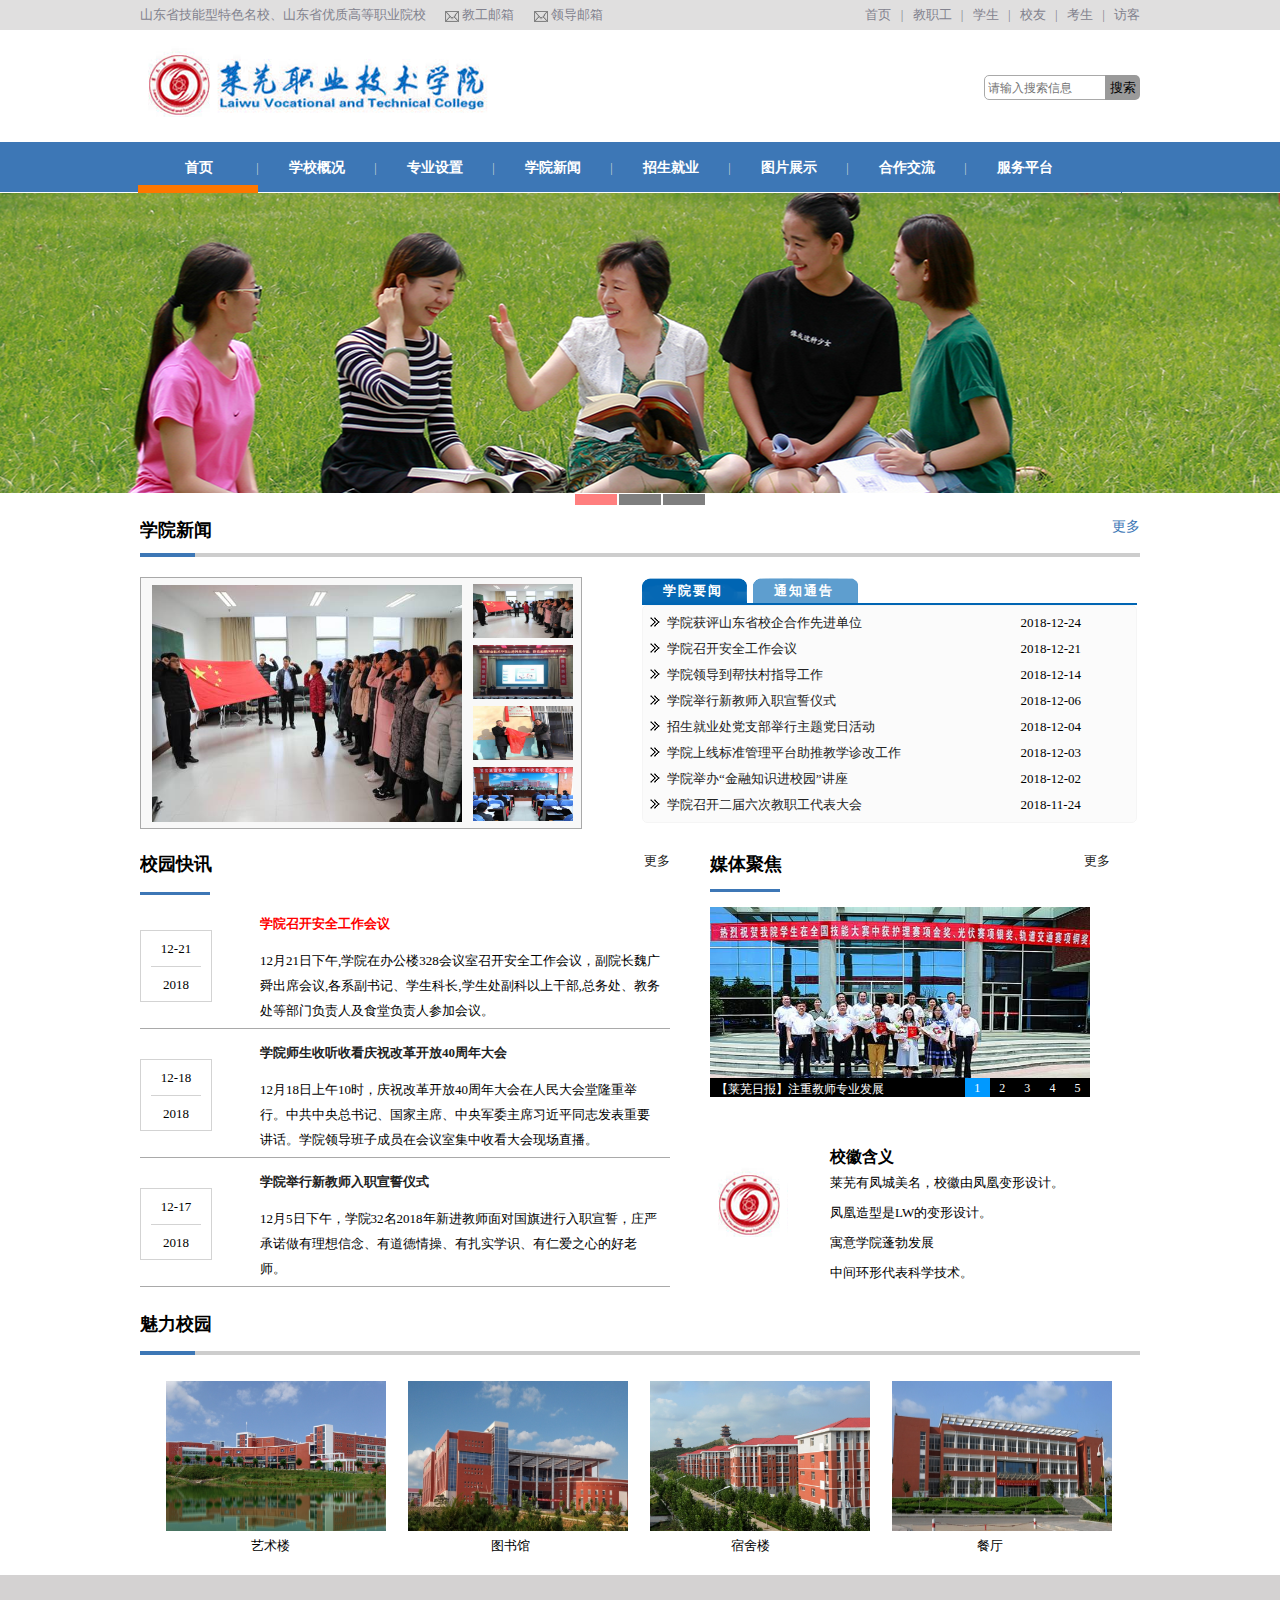
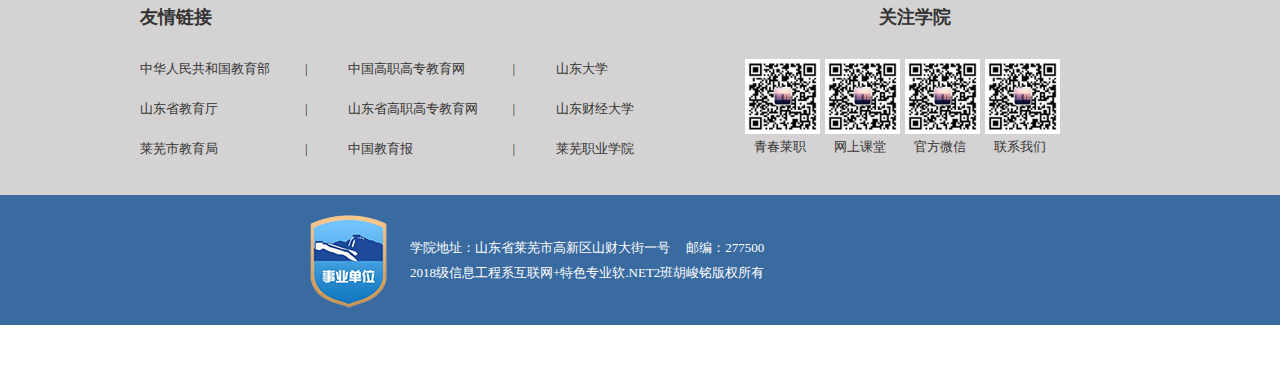
<file: index.html>
<html>
<head>
<meta http-equiv="Content-Type" content="text/html; charset=utf-8" /> 
	<title>莱芜职业技术学院官网</title>
	<link rel="stylesheet" href="css/css3.css" type="text/css">
	<link rel="shortcut icon" href="images/logo.ico" type="image/x-icon" />
	<style>

	</style>
	<script type="text/javascript" src="js/jquery.js"></script>
	<script type="text/javascript" src="js/js.js"></script>
	<script src="js/jquery-1.7.2.min.js" type="text/javascript"></script>
	<script type="text/javascript" src="js/SuperSlide.2.1.js"></script>
	<script src="js/zzsc.js" type="text/javascript"></script>
	<link href="SpryAssets/SpryTabbedPanels.css" rel="stylesheet" type="text/css" />
	<script src="SpryAssets/SpryTabbedPanels.js" type="text/javascript"></script>
	<script src="js/picscroll.js" type="text/javascript"></script>
	<script type="text/javascript">
		function one() {
    document.image1.src = "images/101.jpg"
  
}
		function two() {
    document.image1.src = "images/21.jpg";

//  var asds document.getElementById("asdf");
//  asds.setAttribute("href","http://56.com");
}
	
		function three() {
    document.image1.src = "images/24.jpg"
}
		function four() {
    document.image1.src = "images/123.jpg"
}
	</script>
	<script type="text/javascript">
			function test(){
			var hujunm document.getElementById("asdf");
           hujunm.setAttribute("href","http://56.com");
		}
	</script>

</head>
<body>
	<!-- 顶部区域 -->
	<div id="top">
		<div id="topcenter">	
			<div id="topleft">
				<span>山东省技能型特色名校、山东省优质高等职业院校</span>
				<span class="ldyx"><a href="" onclick=alert("请联系管理员开通权限！")>教工邮箱</a></span>
				<span class="ldyx"><a href="" onclick=alert("请联系管理员开通权限！")>领导邮箱</a></span>
			</div>
			<div id="topright">
				<span><a href="" onclick=alert("请联系管理员开通权限！")>首页</a></span>
				<span>|</span>
				<span><a href="" onclick=alert("请联系管理员开通权限！")>教职工</a></span>
				<span>|</span>
				<span><a href="" onclick=alert("请联系管理员开通权限！")>学生</a></span>
				<span>|</span>
				<span><a href="" onclick=alert("请联系管理员开通权限！")>校友</a></span>
				<span>|</span>
				<span><a href="" onclick=alert("请联系管理员开通权限！")>考生</a></span>
				<span>|</span>
				<span><a href="" onclick=alert("请联系管理员开通权限！")>访客</a></span>

			</div>
		</div>
	</div>
	<!-- logo区域 -->
	<div id="logo">
		<div id="logoleft">
			<a href="index.html"><img src="images/logo2.png" alt=""></a>
		</div>
		<div id="logocenter">
			<!--<img src="images/headerImg1.png" alt="">-->
		</div>
		<div id="logoright">
			<form action="">
				<div id="ansz" style="padding-top:15px;">
					<div id="anssone"><span id="anniukuang"><input type="text" id="wenbenkuang" placeholder="请输入搜索信息"></span></div>
				<div id="ansstwo"><span id="anniusp"><input type="submit" id="anniu" value="搜索" onclick=alert("很遗憾，没有找到您要搜索的内容！")></span></div>
				</div>
			</form>
		</div>
	</div>
	<!-- 菜单区域 -->
<div class="test"></div>
<div id="navjuzhong">
	<div class="navBar" id="navbarjz">
		<ul class="nav clearfix">
			<li class="m">
			<h3><a target="_blank" href="index.html">首页</a></h3>
			</li>
			<li class="s">|</li>
			<li class="m">
			<h3><a target="_blank" href="xxgk.html" >学校概况</a></h3>
			<ul class="sub">
				<li><a href="xxjj.html" >学校简介</a></li>
				<li><a href="fzbg.html" >发展变革</a></li>
				<li><a href="ldjg.html" >领导架构</a></li>
			</ul>
			</li>
			<li class="s">|</li>
			<li class="m">
			<h3><a target="_blank" href="tysz.html">专业设置</a></h3>
			<ul class="sub">
				<li><a href="xgkc.html" >信工系课程</a></li>
				<li><a href="xgkc.html" >医药专业</a></li>
				<li><a href="xgkc.html" >学前专业</a></li>
			</ul>
			</li>
			<li class="s">|</li>
			<li class="m">
			<h3><a target="_blank" href="xw.html">学院新闻</a></h3>
			<ul class="sub" style="display: none;">
				<li><a href="xw.html" >学院要闻</a></li>
				<li><a href="xw.html" >媒体报道</a></li>
				
			</ul>
			</li>
			<li class="s">|</li>
			<li class="m">
			<h3><a target="_blank" href="zsjy.html" >招生就业</a></h3>
			<ul class="sub" style="display: none;">
				<li><a href="zsjy.html" >招生信息</a></li>
				<li><a href="zsjy.html" >就业平台</a></li>
				
			</ul>
			</li>
			<li class="s">|</li>
			<li class="m">
			<h3><a target="_blank" href="xyfj.html" >图片展示</a></h3>
			<ul class="sub" style="display: none;">
				<li><a href="xyfj.html" >校园风景</a></li>
				<li><a href="xyfj.html" >活动比赛</a></li>
			</ul>
			</li>
			<li class="s">|</li>
			<li class="m">
			<h3><a target="_blank" href="xw.html" >合作交流</a></h3>
			<ul class="sub" style="display: none;">
				<li><a href="xw.html" >合作企业</a></li>
				<li><a href="xw.html" >合作项目</a></li>
			</ul>
			</li>
			<li class="s">|</li>
			<li class="m">
			<h3><a target="_blank" href="xw.html" >服务平台</a></h3>
			</li>
			<li class="block" style="left: 251px;"></li>
		</ul>
	</div>
</div>

	<div class="test"></div>
	
	<!--<div id="menu">
		<div id="menucenter">
			<ul>
				<li><a href="">首页</a></li>
				<li><a href="">学院概况</a></li>
				<li><a href="">章程制度</a></li>
				<li><a href="">机构设置</a></li>
				<li><a href="">教育教学</a></li>
				<li><a href="">质量工程</a></li>
				<li><a href="">招生信息</a></li>
				<li><a href="">就业创业</a></li>
				<li><a href="">合作交流</a></li>
				<li><a href="">文化校园</a></li>
			</ul>
		</div>
	</div>-->
	<!-- banner区域 -->
	
	<div class="fullSlide" id="test3">
	<div class="bd">
		<ul>
			<li _src="url(images/1.jpg)" style="background:#ffffff center 0 no-repeat;"><a href="news/news31.html"></a></li>
			<li _src="url(images/2.jpg)" style="background:#ffffff center 0 no-repeat;"><a href="news/news32.html"></a></li>
			<li _src="url(images/3.jpg)" style="background:#ffffff center 0 no-repeat;"><a href="news/news33.html"></a></li>
			
		</ul>
	</div>
	<div class="hd"><ul></ul></div>
	<span class="prev"></span>
	<span class="next"></span>
</div>
<script type="text/javascript">
$(".fullSlide").hover(function(){
    $(this).find(".prev,.next").stop(true, true).fadeTo("show", 0.5)
},
function(){
    $(this).find(".prev,.next").fadeOut()
});
$(".fullSlide").slide({
    titCell: ".hd ul",
    mainCell: ".bd ul",
    effect: "fold",
    autoPlay: true,
    autoPage: true,
    trigger: "click",
    startFun: function(i) {
        var curLi = jQuery(".fullSlide .bd li").eq(i);
        if ( !! curLi.attr("_src")) {
            curLi.css("background-image", curLi.attr("_src")).removeAttr("_src")
        }
    }
});
</script>
	<!-- 主体内容 -->
	<div id="neirong">
		<div id="xyxw">
			<div id="xyxwleft">学院新闻</div>
			<div id="xyxwright"><a href="xw.html">更多</a></div>

		</div>
			
		<!-- 横线 -->
		<div id="huixian">
			<div id="lanxian"></div>
		
		</div>
		<div id="xwlb">
			<div id="xwlbzuo">
				<div id="xwlbzuonr">
					
					
					<div id="xwlbznz">
						<a href="news/news9.html" id="asdf" name="hujun" >
							<img src="images/101.jpg" alt="" width="310px" height="237px" id="datupian" name="image1" />
						</a>
					</div>
					
					<div id="xwlbzny">
						<div><a href="news/news9.html"><img src="images/101.jpg" alt="" width="100px" height="54px" class="xiaotupian"  id="xtpshang"  onmouseover="one()" onmouseover="test()" /></a></div>
						<div><a href="news/news12.html"><img src="images/21.jpg" alt="" width="100px" height="54px" class="xiaotupian" onmouseover="two()"  /></a></div>
						<div><a href="news/news8.html"><img src="images/24.jpg" alt="" width="100px" height="54px" class="xiaotupian" onmouseover="three()"  /></a></div>
						<div><a href="news/news13.html"><img src="images/123.jpg" alt="" width="100px" height="54px" class="xiaotupian" onmouseover="four()"  /></a></div>
					</div>
				</div>
				
			</div>
			<div id="xwlbyoubox">
				<div id="TabbedPanels1" class="TabbedPanels">
  <ul class="TabbedPanelsTabGroup">
    <li class="TabbedPanelsTab" tabindex="0">&nbsp;&nbsp;学院要闻</li>
    <li class="TabbedPanelsTab" tabindex="0" id="tzggxxk">&nbsp;&nbsp;通知通告</li>
  </ul>
  <div class="TabbedPanelsContentGroup">
    <div class="TabbedPanelsContent"><div id="xwlbyou">
				<div id="zuobianxinwen">
					<ul>
						<li><a href="news/news6.html">学院获评山东省校企合作先进单位</a></li>
						<li><a href="news/news7.html">学院召开安全工作会议</a></li>
						<li><a href="news/news8.html">学院领导到帮扶村指导工作</a></li>
						<li><a href="news/news9.html">学院举行新教师入职宣誓仪式</a></li>
						<li><a href="news/news10.html">招生就业处党支部举行主题党日活动</a></li>
						<li><a href="news/news11.html">学院上线标准管理平台助推教学诊改工作

</a></li>
						<li><a href="news/news12.html">学院举办“金融知识进校园”讲座</a></li>
						<li><a href="news/news13.html">
学院召开二届六次教职工代表大会</a></li>
					</ul>
				</div>
				<div id="youbianriqi">
					<ul>
						<li>2018-12-24</li>
						<li>2018-12-21</li>
						<li>2018-12-14</li>
						<li>2018-12-06</li>
						<li>2018-12-04</li>
						<li>2018-12-03</li>
						<li>2018-12-02</li>
						<li>2018-11-24</li>
					</ul>
				</div>
				
			</div></div>
    <div class="TabbedPanelsContent">
    	<div id="xwlbyou">
				<div id="zuobianxinwen">
					<ul>
						<li><a href="news/news14.html">关于2019年元旦放假的通知</a></li>
						<li><a href="news/news14.html">学院关于年终决算暂停报账的通知</a></li>
						<li><a href="news/news14.html">枣庄职业学院一行来学院学习交流</a></li>
						<li><a href="news/news14.html">章丘中等职业学校来我院交流合作</a></li>
						<li><a href="news/news14.html">学院2018级新生才艺大赛圆满结束</a></li>
						<li><a href="news/news14.html">学院举行2018年消防应急疏散演练</a></li>
						<li><a href="news/news14.html">学院召开处室双周工作汇报会</a></li>
						<li><a href="news/news14.html">学院2018年团学干部培训班开班</a></li>
					</ul>
				</div>
				<div id="youbianriqi">
					<ul>
						<li>2018-12-12</li>
						<li>2018-12-05</li>
						<li>2018-12-02</li>
						<li>2018-12-01</li>
						<li>2018-11-28</li>
						<li>2018-11-20</li>
						<li>2018-11-17</li>
						<li>2018-11-12</li>
					</ul>
				</div>
				
			</div>
    </div>
  </div>
</div>
<script type="text/javascript">
var TabbedPanels1 = new Spry.Widget.TabbedPanels("TabbedPanels1");
</script>
				
			</div>
		</div>
		<!--校园快讯媒体聚焦-->
		<div id="xymt">
			<div id="xykx">
				<div id="xykxone">
					<div id="xxkxonezuo">校园快讯</div>
					<div id="xykxoneyou"><a href="xw.html">更多</a></div>
				</div>
				<div id="xykxtwo"></div>
				<div id="xykxthree" class="xwhz">
					<div class="xwhzzuo">
						<div class="xwhzzuokuang">
							<div class="riqi">12-21</div>
							<div class="nian">2018</div>
						</div>
					</div>
					<div class="xwhzyou">
						<div class="biaoti"><a href="news/news7.html" style="color: red;">学院召开安全工作会议</a></div>
						<div class="jieshao">12月21日下午,学院在办公楼328会议室召开安全工作会议，副院长魏广舜出席会议,各系副书记、学生科长,学生处副科以上干部,总务处、教务处等部门负责人及食堂负责人参加会议。</div>
					</div>
				</div>
				<div id="xykxthree" class="xwhz">
					<div class="xwhzzuo">
						<div class="xwhzzuokuang">
							<div class="riqi">12-18</div>
							<div class="nian">2018</div>
						</div>
					</div>
					<div class="xwhzyou">
						<div class="biaoti"><a href="news/news5.html">学院师生收听收看庆祝改革开放40周年大会</a></div>
						<div class="jieshao">12月18日上午10时，庆祝改革开放40周年大会在人民大会堂隆重举行。中共中央总书记、国家主席、中央军委主席习近平同志发表重要讲话。学院领导班子成员在会议室集中收看大会现场直播。</div>
					</div>
				</div>
				<div id="xykxthree" class="xwhz">
					<div class="xwhzzuo">
						<div class="xwhzzuokuang">
							<div class="riqi">12-17</div>
							<div class="nian">2018</div>
						</div>
					</div>
					<div class="xwhzyou">
						<div class="biaoti"><a href="news/news9.html">学院举行新教师入职宣誓仪式

</a></div>
						<div class="jieshao">12月5日下午，学院32名2018年新进教师面对国旗进行入职宣誓，庄严承诺做有理想信念、有道德情操、有扎实学识、有仁爱之心的好老师。</div>
					</div>
				</div>
			</div>
			<div id="mtjj">
				<div id="mtjjone">
					<div id="mtjjoneleft" class="dabiaoti">媒体聚焦</div>
					<div id="mtjjoneright" class="gengduo"><a href="xw.html">更多</a></div>
				</div>
				<div id="mtjjhx"></div>
				<div id="mtjjtp">
					<div id="newsphoto">
 					 <div class="imgnav" id="imgnav"> 
 					   <div id="ctrl" class="ctrl">
  			 		   <div id="btn"><span class="hov">1</span><span>2</span><span>3</span><span>4</span><span>5</span></div> 
  				    <ul id="msg">
        <li style="display:block;">【莱芜日报】注重教师专业发展</li>
        <li>【莱芜日报】5家单位成为我市人才培育基地</li>
        <li>【莱芜日报】拒绝“校园贷”“现金贷”</li>
        <li>【莱芜日报】征兵宣传进校园</li>
        <li>【莱芜日报】献礼改革开放40周年</li>
      </ul>            
    </div>
    <div id="img">
      <a href="news/news1.html" target="_blank"><img style="display:block;" src="images/a1.jpg" alt="5家单位成为我市工匠人才培育基地" /></a>
      <a href="news/news2.html" target="_blank"><img src="images/a2.jpg" alt="" /></a>
      <a href="news/news3.html" target="_blank"><img src="images/a3.jpg" alt="" /></a>
      <a href="news/news4.html" target="_blank"><img src="images/a4.jpg" alt="" /></a>
      <a href="news/news5.html" target="_blank"><img src="images/a5.jpg" alt="" /></a>
    </div>
  </div>
</div>
					<!--<img src="images/aaa.jpg" alt="" width="400px" height="200px" />-->
				</div>
				<div id="mtjjlb">
					<div id="mtjjzuo">
						<img src="images/logo4.png" alt="" />
						
						<!--<ul>
							<li>莱芜有凤城美名，由凤凰演变，代表地方属性</li>
							<li>凤凰造型是莱芜拼音首字母LW的变形设计</li>
							<li></li>
							<li></li>
							
						</ul>-->
					</div>
					<div id="mtjjyou">
						<span>校徽含义</span>
						<ul>
							<li>莱芜有凤城美名，校徽由凤凰变形设计。</li>
							<li>凤凰造型是LW的变形设计。</li>
							<li>寓意学院蓬勃发展</li>
							<li>中间环形代表科学技术。</li>
						</ul>
					</div>
				</div>
			</div>
		</div>
		<!-- 魅力校园 -->
		<div id="mlxy">
			<div id="mlxyone">魅力校园</div>
			<div id="mlxytwo">
				<div id="mlxylt"></div>
			</div>
			<div id="mlxythree">
				<div>
					<div class="mlxypic" id="picone">
						<a href="xyfj.html"><img src="images/fj2.jpg" alt="" width="220px" height="150px" /></a>
					</div>
					<div class="mlxypic">
						<a href="xyfj.html"><img src="images/fj6.jpg" alt="" width="220px" height="150px" /></a>
					</div>
					<div class="mlxypic">
						<a href="xyfj.html"><img src="images/fj7.jpg" alt="" width="220px" height="150px" /></a>
					</div>
					<div class="mlxypic">
						<a href="xyfj.html"><img src="images/fj8.jpg" alt="" width="220px" height="150px" /></a>
					</div>
				</div>
				<div id="tpms">
					<div>艺术楼</div>
					<div>图书馆</div>
					<div>宿舍楼</div>
					<div>餐厅</div>
				</div>
			</div>
		</div>
		
		
	</div>
	<div id="yqlj">
			<div id="yqljcenter">
				<div id="yqljzuo">
					<div id="lybt">友情链接</div>
					<div id="ljbox">
						<div class="ljfd dade">
							<ul>
								<li><a href="http://www.moe.gov.cn/">中华人民共和国教育部</a></li>
								<li><a href="http://edu.shandong.gov.cn/">山东省教育厅</a></li>
								<li><a href="http://jyj.laiwu.gov.cn/">莱芜市教育局</a></li>
							</ul>
						</div>
						<div class="ljfd" id="diyigeli">
							<ul >
								<li>|</li>
								<li>|</li>
								<li>|</li>
							</ul>
						</div>
						<div class="ljfd dade" id="dadeer">
							<ul>
								<li><a href="https://www.tech.net.cn/web/index.aspx">中国高职高专教育网</a></li>
								<li><a href="https://www.tech.net.cn/web/index_tech.aspx">山东省高职高专教育网</a></li>
								<li><a href="http://www.jyb.cn/">中国教育报</a></li>
							</ul>
						</div>
						<div class="ljfd" id="diergeli">
						
							<ul>
								<li>|</li>
								<li>|</li>
								<li>|</li>
							</ul>
						</div>
						<div class="ljfd dade" id="dadesan">
					
							<ul>
								<li><a href="http://www.sdu.edu.cn/">山东大学</a></li>
								<li><a href="http://www.sdufe.edu.cn/">山东财经大学</a></li>
								<li><a href="http://www.lwvc.edu.cn/">莱芜职业学院</a></li>
							</ul>
						</div>
					</div>
					
				</div>
				<div id="yqljyou">
					<div id="gzxx">关注学院</div>
					<div id="erweima">
						<div class="ewm">
							<img src="images/code1.png" alt=""><br /><span>青春莱职</span>
						</div>
						<div  class="ewm">
							<img src="images/code1.png" alt=""><br /><span>网上课堂</span>
						</div>
						<div  class="ewm">
							<img src="images/code1.png" alt=""><br /><span>官方微信</span>
						</div>
						<div  class="ewm">
							<img src="images/code1.png" alt=""><br /><span>联系我们</span>
						</div>
					</div>
				</div>
			</div>
		</div>
		<div id="banquan">
			<div id="banquancenter">
				<div id="banquanjuzhong">
					<div id="banquanzuo"><img src="images/footer.png" alt=""></div>
					<div id="banquanyou">
						<div>学院地址：山东省莱芜市高新区山财大街一号&nbsp;&nbsp;&nbsp;&nbsp;&nbsp;邮编：277500</div>
						<div style="overflow: hidden;">
						<div id="wztj" style="float: left;">2018级信息工程系互联网+特色专业软.NET2班胡峻铭版权所有</div>
						<div id="wztjyou" style="float: left;padding-left: 30px;padding-top: 7px;">
							<script type="text/javascript">var cnzz_protocol = (("https:" == document.location.protocol) ? " https://" : " http://");document.write(unescape("%3Cspan id='cnzz_stat_icon_1275834589'%3E%3C/span%3E%3Cscript src='" + cnzz_protocol + "s23.cnzz.com/z_stat.php%3Fid%3D1275834589%26show%3Dpic' type='text/javascript'%3E%3C/script%3E"));</script>
						</div>
						</div>
					</div>
				</div>
			</div>
		</div>

</body>
</html>
</file>
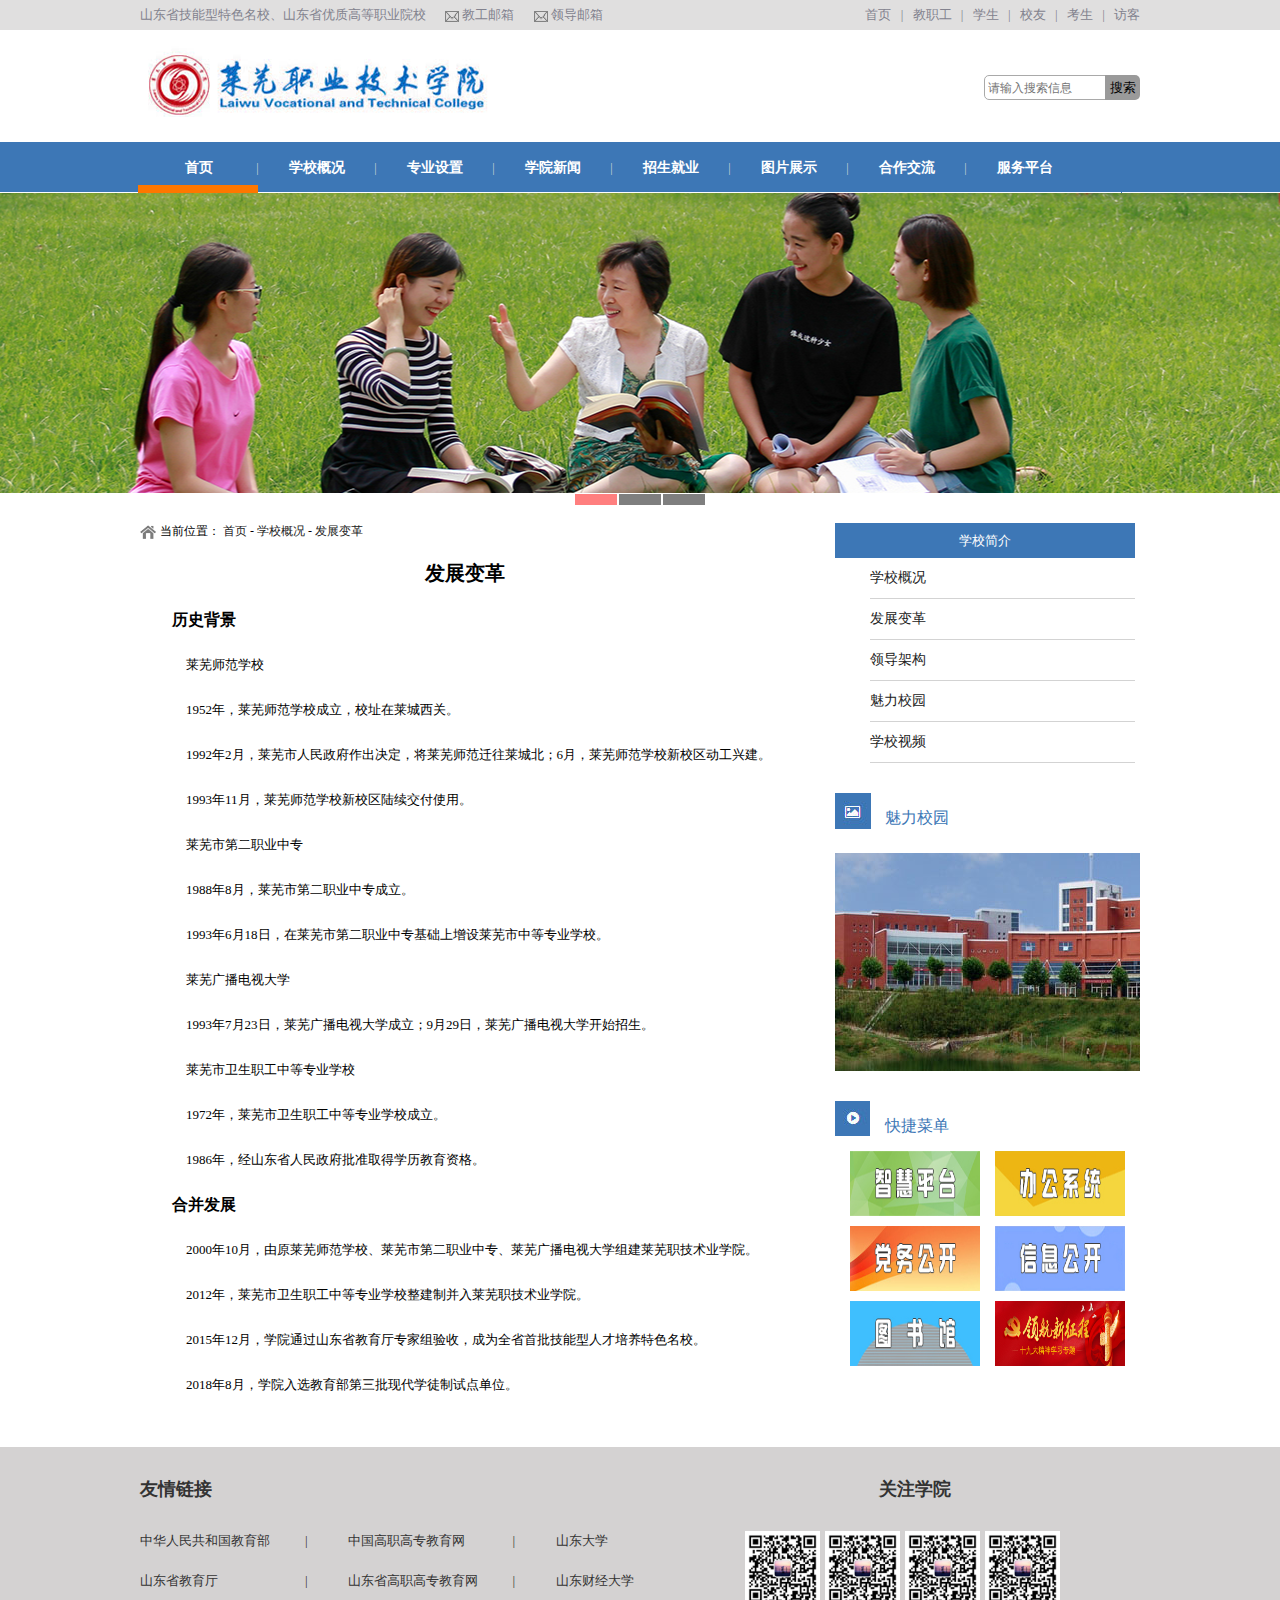
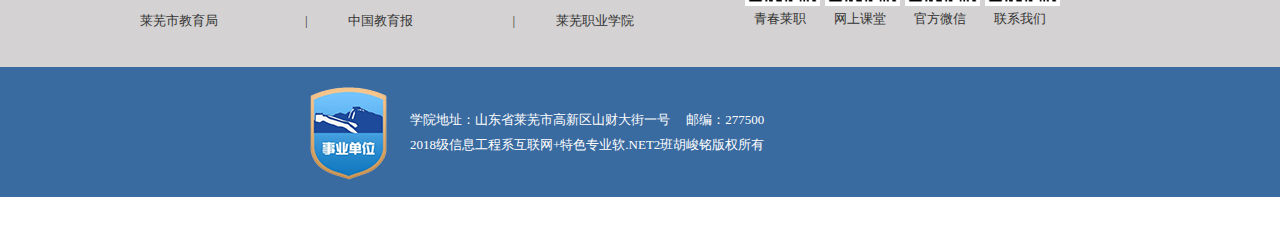
<file: fzbg.html>
<html>
<head>
<meta http-equiv="Content-Type" content="text/html; charset=utf-8" /> 
	<title>发展变革-莱芜职业技术学院官网</title>
	<link rel="stylesheet" href="css/css1.css" type="text/css">
	<link rel="shortcut icon" href="images/logo.ico" type="image/x-icon" />
	<style>

	</style>
	<script type="text/javascript" src="js/jquery.js"></script>
	<script type="text/javascript" src="js/js.js"></script>
	<script src="js/jquery-1.7.2.min.js" type="text/javascript"></script>
	<script type="text/javascript" src="js/SuperSlide.2.1.js"></script>
	<script src="js/zzsc.js" type="text/javascript"></script>

</head>
<body>
	<!-- 顶部区域 -->
	<div id="top">
		<div id="topcenter">	
			<div id="topleft">
				<span>山东省技能型特色名校、山东省优质高等职业院校</span>
				<span class="ldyx"><a href="" onclick=alert("请联系管理员开通权限！")>教工邮箱</a></span>
				<span class="ldyx"><a href="" onclick=alert("请联系管理员开通权限！")>领导邮箱</a></span>
			</div>
			<div id="topright">
				<span><a href="" onclick=alert("请联系管理员开通权限！")>首页</a></span>
				<span>|</span>
				<span><a href="" onclick=alert("请联系管理员开通权限！")>教职工</a></span>
				<span>|</span>
				<span><a href="" onclick=alert("请联系管理员开通权限！")>学生</a></span>
				<span>|</span>
				<span><a href="" onclick=alert("请联系管理员开通权限！")>校友</a></span>
				<span>|</span>
				<span><a href="" onclick=alert("请联系管理员开通权限！")>考生</a></span>
				<span>|</span>
				<span><a href="" onclick=alert("请联系管理员开通权限！")>访客</a></span>
			</div>
		</div>
	</div>
	<!-- logo区域 -->
	<div id="logo">
		<div id="logoleft">
			<a href="index.html"><img src="images/logo2.png" alt=""></a>
		</div>
		<div id="logocenter">
			<!--<img src="images/headerImg1.png" alt="">-->
		</div>
		<div id="logoright">
			<form action="">
				<div id="ansz" style="padding-top:15px;">
					<div id="anssone"><span id="anniukuang"><input type="text" id="wenbenkuang" placeholder="请输入搜索信息"></span></div>
				<div id="ansstwo"><span id="anniusp"><input type="submit" id="anniu" value="搜索" onclick=alert("很遗憾，没有找到您要搜索的内容！")></span></div>
				</div>
			</form>
		</div>
	</div>
	<!-- 菜单区域 -->
<div class="test"></div>
<div id="navjuzhong">
	<div class="navBar" id="navbarjz">
		<ul class="nav clearfix">
			<li class="m">
			<h3><a target="_blank" href="index.html">首页</a></h3>
			</li>
			<li class="s">|</li>
			<li class="m">
			<h3><a target="_blank" href="xxgk.html" >学校概况</a></h3>
			<ul class="sub">
				<li><a href="xxjj.html" >学校简介</a></li>
				<li><a href="fzbg.html" >发展变革</a></li>
				<li><a href="ldjg.html" >领导架构</a></li>
			</ul>
			</li>
			<li class="s">|</li>
			<li class="m">
			<h3><a target="_blank" href="tysz.html">专业设置</a></h3>
			<ul class="sub">
				<li><a href="xgkc.html" >信工系课程</a></li>
				<li><a href="xgkc.html" >医药专业</a></li>
				<li><a href="xgkc.html" >学前专业</a></li>
			</ul>
			</li>
			<li class="s">|</li>
			<li class="m">
			<h3><a target="_blank" href="xw.html">学院新闻</a></h3>
			<ul class="sub" style="display: none;">
				<li><a href="xw.html" >学院要闻</a></li>
				<li><a href="xw.html" >媒体报道</a></li>
				
			</ul>
			</li>
			<li class="s">|</li>
			<li class="m">
			<h3><a target="_blank" href="zsjy.html" >招生就业</a></h3>
			<ul class="sub" style="display: none;">
				<li><a href="zsjy.html" >招生信息</a></li>
				<li><a href="zsjy.html" >就业平台</a></li>
				
			</ul>
			</li>
			<li class="s">|</li>
			<li class="m">
			<h3><a target="_blank" href="xyfj.html" >图片展示</a></h3>
			<ul class="sub" style="display: none;">
				<li><a href="xyfj.html" >校园风景</a></li>
				<li><a href="xyfj.html" >活动比赛</a></li>
			</ul>
			</li>
			<li class="s">|</li>
			<li class="m">
			<h3><a target="_blank" href="xw.html" >合作交流</a></h3>
			<ul class="sub" style="display: none;">
				<li><a href="xw.html" >合作企业</a></li>
				<li><a href="xw.html" >合作项目</a></li>
			</ul>
			</li>
			<li class="s">|</li>
			<li class="m">
			<h3><a target="_blank" href="xw.html" >服务平台</a></h3>
			</li>
			<li class="block" style="left: 251px;"></li>
		</ul>
	</div>
</div>

	<div class="test"></div>
	
	<!--<div id="menu">
		<div id="menucenter">
			<ul>
				<li><a href="">首页</a></li>
				<li><a href="">学院概况</a></li>
				<li><a href="">章程制度</a></li>
				<li><a href="">机构设置</a></li>
				<li><a href="">教育教学</a></li>
				<li><a href="">质量工程</a></li>
				<li><a href="">招生信息</a></li>
				<li><a href="">就业创业</a></li>
				<li><a href="">合作交流</a></li>
				<li><a href="">文化校园</a></li>
			</ul>
		</div>
	</div>-->
	<!-- banner区域 -->
	
	<div class="fullSlide" id="test3">
	<div class="bd">
		<ul>
				<li _src="url(images/1.jpg)" style="background:#ffffff center 0 no-repeat;"><a href="news/news31.html"></a></li>
			<li _src="url(images/2.jpg)" style="background:#ffffff center 0 no-repeat;"><a href="news/news32.html"></a></li>
			<li _src="url(images/3.jpg)" style="background:#ffffff center 0 no-repeat;"><a href="news/news33.html"></a></li>
			
		</ul>
	</div>
	<div class="hd"><ul></ul></div>
	<span class="prev"></span>
	<span class="next"></span>
</div>
<script type="text/javascript">
$(".fullSlide").hover(function(){
    $(this).find(".prev,.next").stop(true, true).fadeTo("show", 0.5)
},
function(){
    $(this).find(".prev,.next").fadeOut()
});
$(".fullSlide").slide({
    titCell: ".hd ul",
    mainCell: ".bd ul",
    effect: "fold",
    autoPlay: true,
    autoPage: true,
    trigger: "click",
    startFun: function(i) {
        var curLi = jQuery(".fullSlide .bd li").eq(i);
        if ( !! curLi.attr("_src")) {
            curLi.css("background-image", curLi.attr("_src")).removeAttr("_src")
        }
    }
});
</script>
	<!-- 主体内容 -->
	<div class="jjzhuti">
		<div class="jjzhutiz">
			<div class="fhzy">
				当前位置： <a href="index.html">首页</a> - <a href="xxgk.html">学校概况 </a>- <a href="fzbg.html">发展变革</a>
			</div>
			<div id="xxjjbt">
				发展变革
			</div>
			<div id="wenzims"><div id="fzbgms">
				<p class="zongdian">历史背景</p>
				
				<p>莱芜师范学校</p>
				<p>1952年，莱芜师范学校成立，校址在莱城西关。</p>
			
				<p>1992年2月，莱芜市人民政府作出决定，将莱芜师范迁往莱城北；6月，莱芜师范学校新校区动工兴建。</p>
				<p>1993年11月，莱芜师范学校新校区陆续交付使用。 </p>
				<p>莱芜市第二职业中专</p>
				<p>1988年8月，莱芜市第二职业中专成立。</p>
				<p>1993年6月18日，在莱芜市第二职业中专基础上增设莱芜市中等专业学校。</p>
				<p>莱芜广播电视大学</p>
				<p>1993年7月23日，莱芜广播电视大学成立；9月29日，莱芜广播电视大学开始招生。</p>
				<p>莱芜市卫生职工中等专业学校</p>
				<p>1972年，莱芜市卫生职工中等专业学校成立。</p>
				<p>1986年，经山东省人民政府批准取得学历教育资格。</p>
				<p class="zongdian">合并发展</p>
				<p>2000年10月，由原莱芜师范学校、莱芜市第二职业中专、莱芜广播电视大学组建莱芜职技术业学院。</p>
				<p>2012年，莱芜市卫生职工中等专业学校整建制并入莱芜职技术业学院。</p>
				<p>2015年12月，学院通过山东省教育厅专家组验收，成为全省首批技能型人才培养特色名校。</p>
				<p>2018年8月，学院入选教育部第三批现代学徒制试点单位。</p></div>
			</div>
		</div>
		<div class="jjzhutiy">
			<div>
				<p id="jjdbt">学校简介</p>
				<ul>
					<li><a href="xxgk.html">学校概况</a></li>
					<li><a href="fzbg.html">发展变革</a></li>
					<li><a href="ldjg.html">领导架构</a></li>
					<li><a href="xyfj.html">魅力校园</a></li>
					<li><a href="xyfj.html">学校视频</a></li>
					
				</ul>
			</div>
			<div>
				<div id="mlxybt">
					魅力校园
				</div>
				<img src="images/10.jpg" alt="" />
			</div>
			<div>
				<div id="kjcdbt">快捷菜单</div>
				<div class="futupian">
					<div class="zizuo">
						<a href=""><img src="images/menuImg1.jpg" alt="" /></a>
					</div>
					<div class="ziyou">
						<a href=""><img src="images/menuImg2.jpg" alt="" /></a>
					</div>
				</div>
				<div class="futupian">
				<div class="zizuo">
						<a href=""><img src="images/menuImg3.jpg" alt="" /></a>
					</div>
					<div class="ziyou">
						<a href=""><img src="images/menuImg4.jpg" alt="" /></a>
					</div>
				</div>
				<div class="futupian">
					<div class="zizuo">
						<a href=""><img src="images/menuImg5.jpg" alt="" /></a>
					</div>
					<div class="ziyou">
						<a href=""><img src="images/menuImg6.jpg" alt="" /></a>
					</div>
				</div>
			</div>
		</div>
	</div>
	<div id="yqlj">
			<div id="yqljcenter">
				<div id="yqljzuo">
					<div id="lybt">友情链接</div>
					<div id="ljbox">
						<div class="ljfd dade">
							<ul>
								<li><a href="">中华人民共和国教育部</a></li>
								<li><a href="">山东省教育厅</a></li>
								<li><a href="">莱芜市教育局</a></li>
							</ul>
						</div>
						<div class="ljfd" id="diyigeli">
							<ul >
								<li>|</li>
								<li>|</li>
								<li>|</li>
							</ul>
						</div>
						<div class="ljfd dade" id="dadeer">
							<ul>
								<li><a href="">中国高职高专教育网</a></li>
								<li><a href="">山东省高职高专教育网</a></li>
								<li><a href="">中国教育报</a></li>
							</ul>
						</div>
						<div class="ljfd" id="diergeli">
						
							<ul>
								<li>|</li>
								<li>|</li>
								<li>|</li>
							</ul>
						</div>
						<div class="ljfd dade" id="dadesan">
					
							<ul>
								<li><a href="">山东大学</a></li>
								<li><a href="">山东财经大学</a></li>
								<li><a href="">莱芜职业学院</a></li>
							</ul>
						</div>
					</div>
					
				</div>
				<div id="yqljyou">
					<div id="gzxx">关注学院</div>
					<div id="erweima">
						<div class="ewm">
							<img src="images/code1.png" alt=""><br /><span>青春莱职</span>
						</div>
						<div  class="ewm">
							<img src="images/code1.png" alt=""><br /><span>网上课堂</span>
						</div>
						<div  class="ewm">
							<img src="images/code1.png" alt=""><br /><span>官方微信</span>
						</div>
						<div  class="ewm">
							<img src="images/code1.png" alt=""><br /><span>联系我们</span>
						</div>
					</div>
				</div>
			</div>
		</div>
		<div id="banquan">
			<div id="banquancenter">
				<div id="banquanjuzhong">
					<div id="banquanzuo"><img src="images/footer.png" alt=""></div>
					<div id="banquanyou">
						<div>学院地址：山东省莱芜市高新区山财大街一号&nbsp;&nbsp;&nbsp;&nbsp;&nbsp;邮编：277500</div>
						<div style="overflow: hidden;">
						<div id="wztj" style="float: left;">2018级信息工程系互联网+特色专业软.NET2班胡峻铭版权所有</div>
						<div id="wztjyou" style="float: left;padding-left: 30px;padding-top: 7px;">
							<script type="text/javascript">var cnzz_protocol = (("https:" == document.location.protocol) ? " https://" : " http://");document.write(unescape("%3Cspan id='cnzz_stat_icon_1275834589'%3E%3C/span%3E%3Cscript src='" + cnzz_protocol + "s23.cnzz.com/z_stat.php%3Fid%3D1275834589%26show%3Dpic' type='text/javascript'%3E%3C/script%3E"));</script>
						</div>
						</div>
					</div>
				</div>
			</div>
		</div>

</body>
</html>
</file>
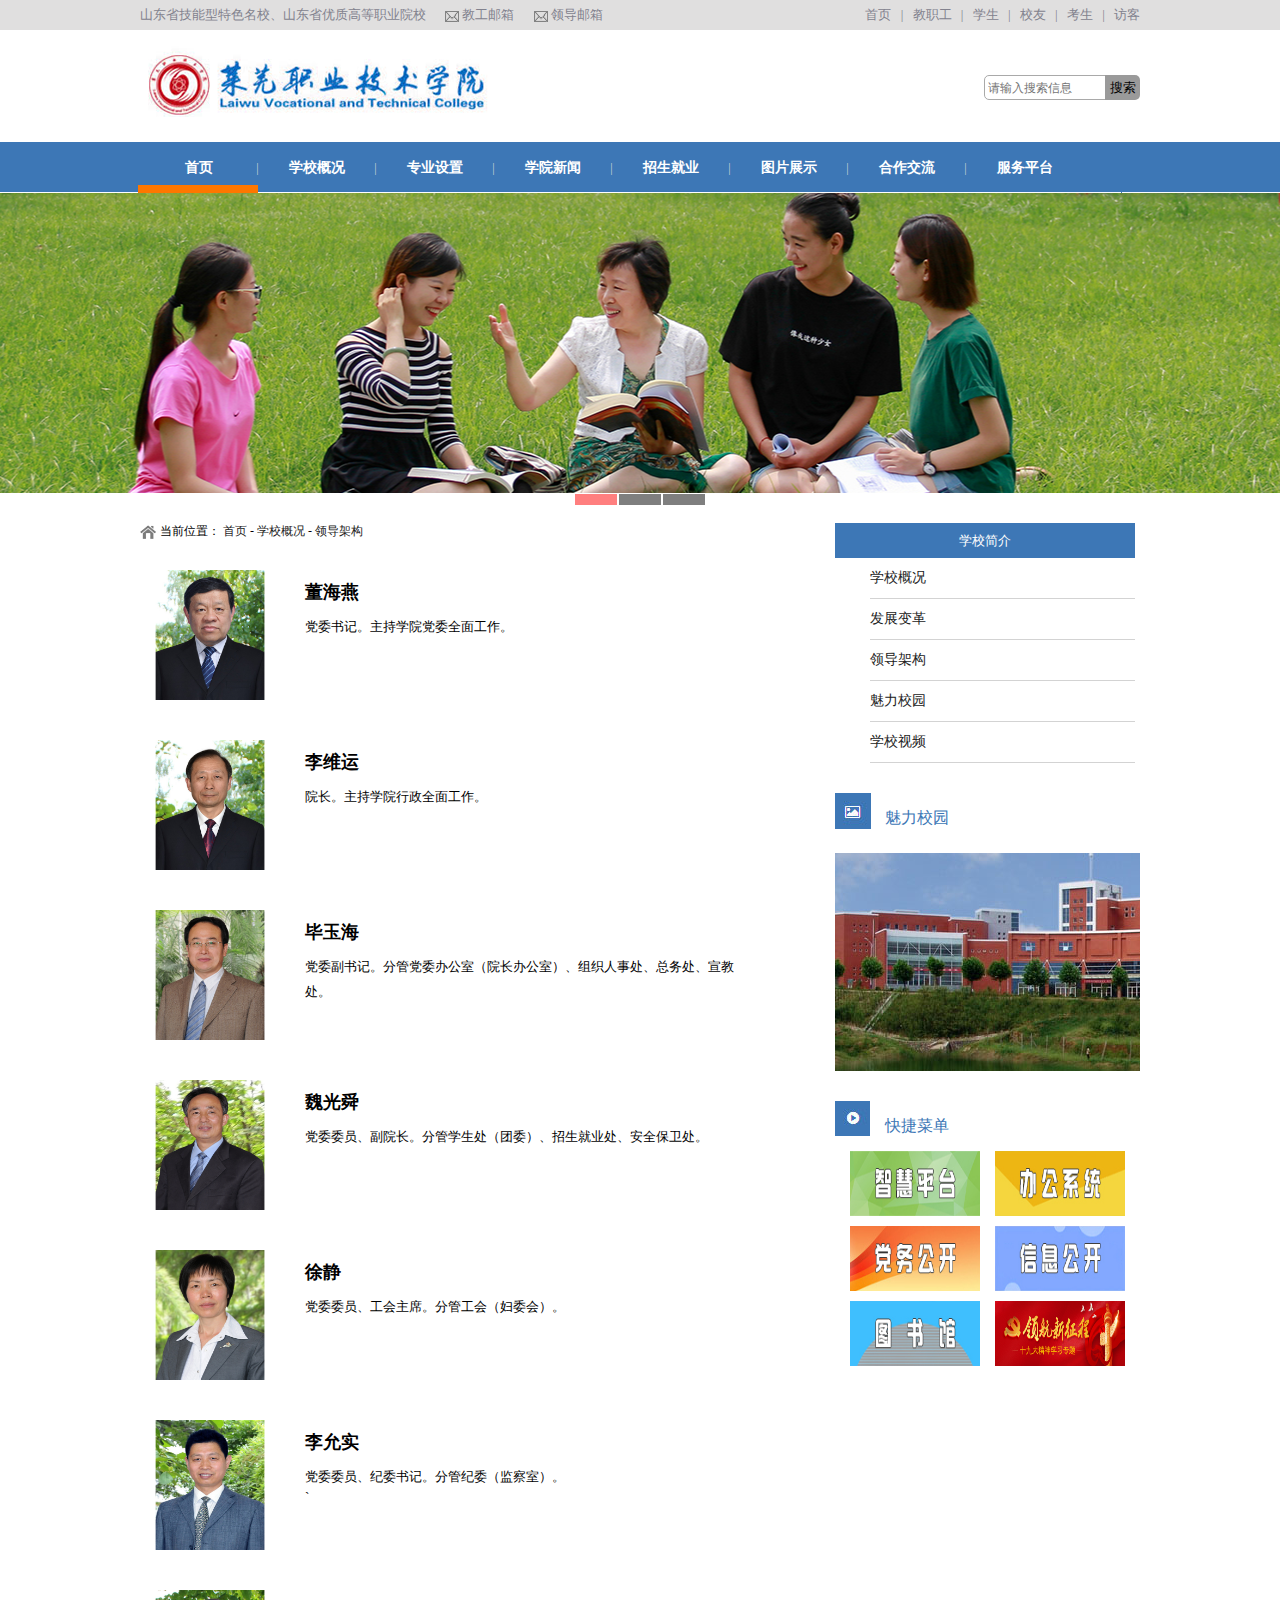
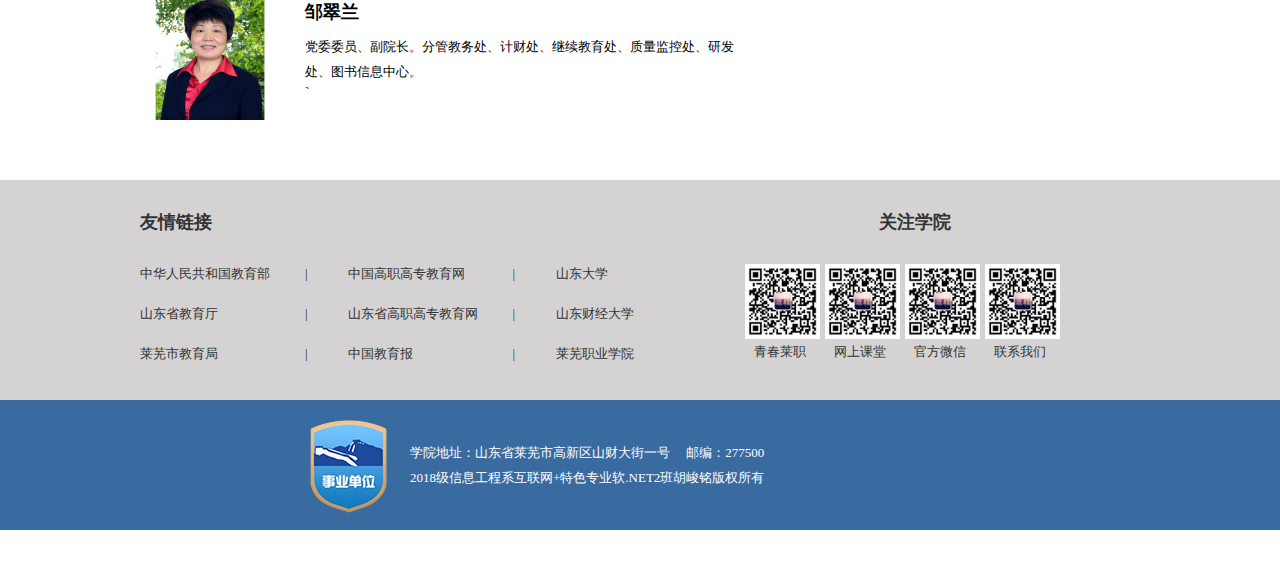
<file: ldjg.html>
<html>
<head>
<meta http-equiv="Content-Type" content="text/html; charset=utf-8" /> 
	<title>领导架构-莱芜职业技术学院官网</title>
	<link rel="stylesheet" href="css/css1.css" type="text/css">
	<link rel="shortcut icon" href="images/logo.ico" type="image/x-icon" />
	<style>

	</style>
	<script type="text/javascript" src="js/jquery.js"></script>
	<script type="text/javascript" src="js/js.js"></script>
	<script src="js/jquery-1.7.2.min.js" type="text/javascript"></script>
	<script type="text/javascript" src="js/SuperSlide.2.1.js"></script>
	<script src="js/zzsc.js" type="text/javascript"></script>

</head>
<body>
	<!-- 顶部区域 -->
	<div id="top">
		<div id="topcenter">	
			<div id="topleft">
				<span>山东省技能型特色名校、山东省优质高等职业院校</span>
				<span class="ldyx"><a href="" onclick=alert("请联系管理员开通权限！")>教工邮箱</a></span>
				<span class="ldyx"><a href="" onclick=alert("请联系管理员开通权限！")>领导邮箱</a></span>
			</div>
			<div id="topright">
				<span><a href="" onclick=alert("请联系管理员开通权限！")>首页</a></span>
				<span>|</span>
				<span><a href="" onclick=alert("请联系管理员开通权限！")>教职工</a></span>
				<span>|</span>
				<span><a href="" onclick=alert("请联系管理员开通权限！")>学生</a></span>
				<span>|</span>
				<span><a href="" onclick=alert("请联系管理员开通权限！")>校友</a></span>
				<span>|</span>
				<span><a href="" onclick=alert("请联系管理员开通权限！")>考生</a></span>
				<span>|</span>
				<span><a href="" onclick=alert("请联系管理员开通权限！")>访客</a></span>
			</div>
		</div>
	</div>
	<!-- logo区域 -->
	<div id="logo">
		<div id="logoleft">
			<a href="index.html"><img src="images/logo2.png" alt=""></a>
		</div>
		<div id="logocenter">
			<!--<img src="images/headerImg1.png" alt="">-->
		</div>
		<div id="logoright">
			<form action="">
				<div id="ansz" style="padding-top:15px;">
					<div id="anssone"><span id="anniukuang"><input type="text" id="wenbenkuang" placeholder="请输入搜索信息"></span></div>
				<div id="ansstwo"><span id="anniusp"><input type="submit" id="anniu" value="搜索" onclick=alert("很遗憾，没有找到您要搜索的内容！")></span></div>
				</div>
			</form>
		</div>
	</div>
	<!-- 菜单区域 -->
<div class="test"></div>
<div id="navjuzhong">
	<div class="navBar" id="navbarjz">
		<ul class="nav clearfix">
			<li class="m">
			<h3><a target="_blank" href="index.html">首页</a></h3>
			</li>
			<li class="s">|</li>
			<li class="m">
			<h3><a target="_blank" href="xxgk.html" >学校概况</a></h3>
			<ul class="sub">
				<li><a href="xxjj.html" >学校简介</a></li>
				<li><a href="fzbg.html" >发展变革</a></li>
				<li><a href="ldjg.html" >领导架构</a></li>
			</ul>
			</li>
			<li class="s">|</li>
			<li class="m">
			<h3><a target="_blank" href="tysz.html">专业设置</a></h3>
			<ul class="sub">
				<li><a href="xgkc.html" >信工系课程</a></li>
				<li><a href="xgkc.html" >医药专业</a></li>
				<li><a href="xgkc.html" >学前专业</a></li>
			</ul>
			</li>
			<li class="s">|</li>
			<li class="m">
			<h3><a target="_blank" href="xw.html">学院新闻</a></h3>
			<ul class="sub" style="display: none;">
				<li><a href="xw.html" >学院要闻</a></li>
				<li><a href="xw.html" >媒体报道</a></li>
				
			</ul>
			</li>
			<li class="s">|</li>
			<li class="m">
			<h3><a target="_blank" href="zsjy.html" >招生就业</a></h3>
			<ul class="sub" style="display: none;">
				<li><a href="zsjy.html" >招生信息</a></li>
				<li><a href="zsjy.html" >就业平台</a></li>
				
			</ul>
			</li>
			<li class="s">|</li>
			<li class="m">
			<h3><a target="_blank" href="xyfj.html" >图片展示</a></h3>
			<ul class="sub" style="display: none;">
				<li><a href="xyfj.html" >校园风景</a></li>
				<li><a href="xyfj.html" >活动比赛</a></li>
			</ul>
			</li>
			<li class="s">|</li>
			<li class="m">
			<h3><a target="_blank" href="xw.html" >合作交流</a></h3>
			<ul class="sub" style="display: none;">
				<li><a href="xw.html" >合作企业</a></li>
				<li><a href="xw.html" >合作项目</a></li>
			</ul>
			</li>
			<li class="s">|</li>
			<li class="m">
			<h3><a target="_blank" href="xw.html" >服务平台</a></h3>
			</li>
			<li class="block" style="left: 251px;"></li>
		</ul>
	</div>
</div>

	<div class="test"></div>
	
	<!--<div id="menu">
		<div id="menucenter">
			<ul>
				<li><a href="">首页</a></li>
				<li><a href="">学院概况</a></li>
				<li><a href="">章程制度</a></li>
				<li><a href="">机构设置</a></li>
				<li><a href="">教育教学</a></li>
				<li><a href="">质量工程</a></li>
				<li><a href="">招生信息</a></li>
				<li><a href="">就业创业</a></li>
				<li><a href="">合作交流</a></li>
				<li><a href="">文化校园</a></li>
			</ul>
		</div>
	</div>-->
	<!-- banner区域 -->
	
	<div class="fullSlide" id="test3">
	<div class="bd">
		<ul>
				<li _src="url(images/1.jpg)" style="background:#ffffff center 0 no-repeat;"><a href="news/news31.html"></a></li>
			<li _src="url(images/2.jpg)" style="background:#ffffff center 0 no-repeat;"><a href="news/news32.html"></a></li>
			<li _src="url(images/3.jpg)" style="background:#ffffff center 0 no-repeat;"><a href="news/news33.html"></a></li>
			
		</ul>
	</div>
	<div class="hd"><ul></ul></div>
	<span class="prev"></span>
	<span class="next"></span>
</div>
<script type="text/javascript">
$(".fullSlide").hover(function(){
    $(this).find(".prev,.next").stop(true, true).fadeTo("show", 0.5)
},
function(){
    $(this).find(".prev,.next").fadeOut()
});
$(".fullSlide").slide({
    titCell: ".hd ul",
    mainCell: ".bd ul",
    effect: "fold",
    autoPlay: true,
    autoPage: true,
    trigger: "click",
    startFun: function(i) {
        var curLi = jQuery(".fullSlide .bd li").eq(i);
        if ( !! curLi.attr("_src")) {
            curLi.css("background-image", curLi.attr("_src")).removeAttr("_src")
        }
    }
});
</script>
	<!-- 主体内容 -->
	<div class="jjzhuti">
		<div class="jjzhutiz">
			<div class="fhzy">
				当前位置： <a href="index.html">首页</a> - <a href="xxgk.html">学校概况 </a>- <a href="ldjg.html">领导架构</a>
			</div>
			<!--<div id="xxjjbt">
				学校简介
			</div>-->
			<div id="ldjg">
				<div class="ldbox">
					<div class="ldzp">
						<img src="images/dhy.jpg"/>
					</div>
					<div class="ldjs">
						<div class="ldxm">董海燕</div>
						<div class="ldms">党委书记。主持学院党委全面工作。</div>
					</div>
				</div>
				<div class="ldbox">
					<div class="ldzp">
						<img src="images/lwy.jpg"/>
					</div>
					<div class="ldjs">
						<div class="ldxm">李维运</div>
						<div class="ldms">院长。主持学院行政全面工作。</div>
					</div>
				</div>
				<div class="ldbox">
					<div class="ldzp">
						<img src="images/byh.jpg"/>
					</div>
					<div class="ldjs">
						<div class="ldxm">毕玉海</div>
						<div class="ldms">党委副书记。分管党委办公室（院长办公室）、组织人事处、总务处、宣教处。</div>

					</div>
				</div>
				<div class="ldbox">
					<div class="ldzp">
						<img src="images/wgs.jpg"/>
					</div>
					<div class="ldjs">
						<div class="ldxm">魏光舜</div>
						<div class="ldms">党委委员、副院长。分管学生处（团委）、招生就业处、安全保卫处。</div>

					</div>
				</div>
				<div class="ldbox">
					<div class="ldzp">
						<img src="images/xj.jpg"/>
					</div>
					<div class="ldjs">
						<div class="ldxm">徐静</div>
						<div class="ldms">党委委员、工会主席。分管工会（妇委会）。</div>

					</div>
				</div>
				<div class="ldbox">
					<div class="ldzp">
						<img src="images/lys.jpg"/>
					</div>
					<div class="ldjs">
						<div class="ldxm">李允实</div>
						<div class="ldms">党委委员、纪委书记。分管纪委（监察室）。</div>
`
					</div>
				</div>
				<div class="ldbox">
					<div class="ldzp">
						<img src="images/zcl.jpg"/>
					</div>
					<div class="ldjs">
						<div class="ldxm">邹翠兰</div>
						<div class="ldms">党委委员、副院长。分管教务处、计财处、继续教育处、质量监控处、研发处、图书信息中心。</div>
`
					</div>
				</div>
			</div>
		</div>
		<div class="jjzhutiy">
			<div>
				<p id="jjdbt">学校简介</p>
				<ul>
					<li><a href="xxgk.html">学校概况</a></li>
					<li><a href="fzbg.html">发展变革</a></li>
					<li><a href="ldjg.html">领导架构</a></li>
					<li><a href="xyfj.html">魅力校园</a></li>
					<li><a href="xyfj.html">学校视频</a></li>
					
				</ul>
			</div>
			<div>
				<div id="mlxybt">
					魅力校园
				</div>
				<img src="images/10.jpg" alt="" />
			</div>
			<div>
				<div id="kjcdbt">快捷菜单</div>
				<div class="futupian">
					<div class="zizuo">
						<a href=""><img src="images/menuImg1.jpg" alt="" /></a>
					</div>
					<div class="ziyou">
						<a href=""><img src="images/menuImg2.jpg" alt="" /></a>
					</div>
				</div>
				<div class="futupian">
				<div class="zizuo">
						<a href=""><img src="images/menuImg3.jpg" alt="" /></a>
					</div>
					<div class="ziyou">
						<a href=""><img src="images/menuImg4.jpg" alt="" /></a>
					</div>
				</div>
				<div class="futupian">
					<div class="zizuo">
						<a href=""><img src="images/menuImg5.jpg" alt="" /></a>
					</div>
					<div class="ziyou">
						<a href=""><img src="images/menuImg6.jpg" alt="" /></a>
					</div>
				</div>
			</div>
		</div>
	</div>
	<div id="yqlj">
			<div id="yqljcenter">
				<div id="yqljzuo">
					<div id="lybt">友情链接</div>
					<div id="ljbox">
						<div class="ljfd dade">
							<ul>
								<li><a href="">中华人民共和国教育部</a></li>
								<li><a href="">山东省教育厅</a></li>
								<li><a href="">莱芜市教育局</a></li>
							</ul>
						</div>
						<div class="ljfd" id="diyigeli">
							<ul >
								<li>|</li>
								<li>|</li>
								<li>|</li>
							</ul>
						</div>
						<div class="ljfd dade" id="dadeer">
							<ul>
								<li><a href="">中国高职高专教育网</a></li>
								<li><a href="">山东省高职高专教育网</a></li>
								<li><a href="">中国教育报</a></li>
							</ul>
						</div>
						<div class="ljfd" id="diergeli">
						
							<ul>
								<li>|</li>
								<li>|</li>
								<li>|</li>
							</ul>
						</div>
						<div class="ljfd dade" id="dadesan">
					
							<ul>
								<li><a href="">山东大学</a></li>
								<li><a href="">山东财经大学</a></li>
								<li><a href="">莱芜职业学院</a></li>
							</ul>
						</div>
					</div>
					
				</div>
				<div id="yqljyou">
					<div id="gzxx">关注学院</div>
					<div id="erweima">
						<div class="ewm">
							<img src="images/code1.png" alt=""><br /><span>青春莱职</span>
						</div>
						<div  class="ewm">
							<img src="images/code1.png" alt=""><br /><span>网上课堂</span>
						</div>
						<div  class="ewm">
							<img src="images/code1.png" alt=""><br /><span>官方微信</span>
						</div>
						<div  class="ewm">
							<img src="images/code1.png" alt=""><br /><span>联系我们</span>
						</div>
					</div>
				</div>
			</div>
		</div>
		<div id="banquan">
			<div id="banquancenter">
				<div id="banquanjuzhong">
					<div id="banquanzuo"><img src="images/footer.png" alt=""></div>
					<div id="banquanyou">
						<div>学院地址：山东省莱芜市高新区山财大街一号&nbsp;&nbsp;&nbsp;&nbsp;&nbsp;邮编：277500</div>
						<div style="overflow: hidden;">
						<div id="wztj" style="float: left;">2018级信息工程系互联网+特色专业软.NET2班胡峻铭版权所有</div>
						<div id="wztjyou" style="float: left;padding-left: 30px;padding-top: 7px;">
							<script type="text/javascript">var cnzz_protocol = (("https:" == document.location.protocol) ? " https://" : " http://");document.write(unescape("%3Cspan id='cnzz_stat_icon_1275834589'%3E%3C/span%3E%3Cscript src='" + cnzz_protocol + "s23.cnzz.com/z_stat.php%3Fid%3D1275834589%26show%3Dpic' type='text/javascript'%3E%3C/script%3E"));</script>
						</div>
						</div>
					</div>
				</div>
			</div>
		</div>

</body>
</html>
</file>
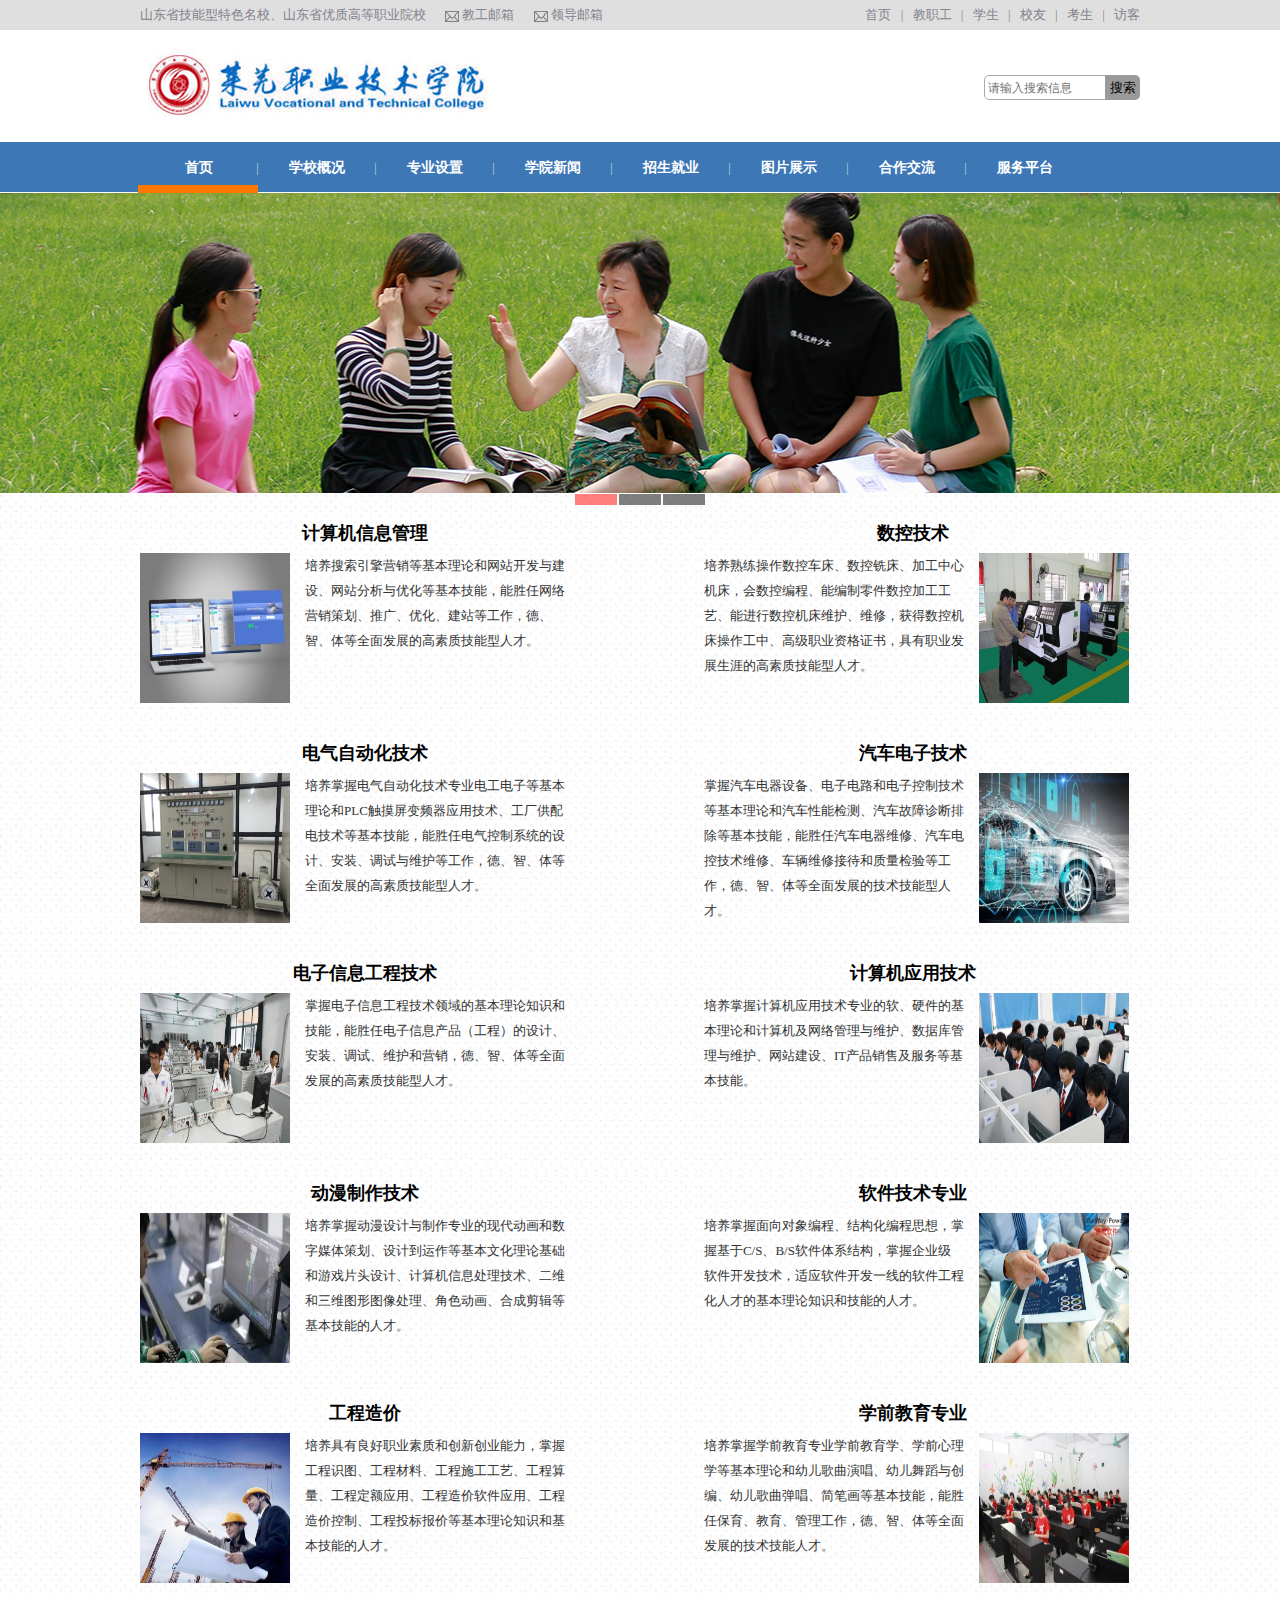
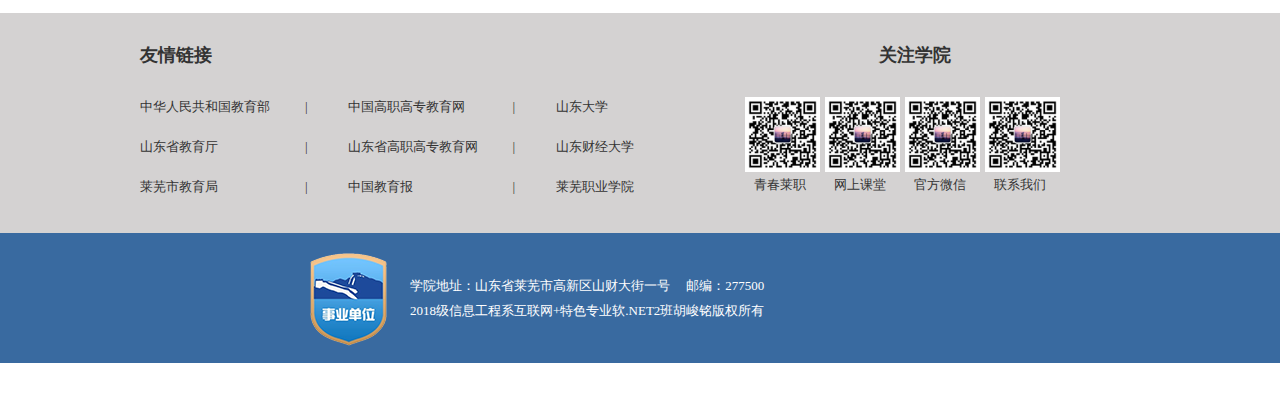
<file: tysz.html>
<html>
<head>
<meta http-equiv="Content-Type" content="text/html; charset=utf-8" /> 
	<title>专业设置-莱芜职业技术学院官网</title>
	<link rel="stylesheet" href="css/css2.css" type="text/css">
	<link rel="shortcut icon" href="images/logo.ico" type="image/x-icon" />
	<style type="text/css">
		#bacbeijing{
			width: 100%;
			background-image: url("images/bac.jpg");
		}
	</style>
	<script type="text/javascript" src="js/jquery.js"></script>
	<script type="text/javascript" src="js/js.js"></script>
	<script src="js/jquery-1.7.2.min.js" type="text/javascript"></script>
	<script type="text/javascript" src="js/SuperSlide.2.1.js"></script>
	<script src="js/zzsc.js" type="text/javascript"></script>

</head>
<body>
	<!-- 顶部区域 -->
	<div id="top">
		<div id="topcenter">	
			<div id="topleft">
				<span>山东省技能型特色名校、山东省优质高等职业院校</span>
				<span class="ldyx"><a href="" onclick=alert("请联系管理员开通权限！")>教工邮箱</a></span>
				<span class="ldyx"><a href="" onclick=alert("请联系管理员开通权限！")>领导邮箱</a></span>
			</div>
			<div id="topright">
				<span><a href="" onclick=alert("请联系管理员开通权限！")>首页</a></span>
				<span>|</span>
				<span><a href="" onclick=alert("请联系管理员开通权限！")>教职工</a></span>
				<span>|</span>
				<span><a href="" onclick=alert("请联系管理员开通权限！")>学生</a></span>
				<span>|</span>
				<span><a href="" onclick=alert("请联系管理员开通权限！")>校友</a></span>
				<span>|</span>
				<span><a href="" onclick=alert("请联系管理员开通权限！")>考生</a></span>
				<span>|</span>
				<span><a href="" onclick=alert("请联系管理员开通权限！")>访客</a></span>
			</div>
		</div>
	</div>
	<!-- logo区域 -->
	<div id="logo">
		<div id="logoleft">
			<a href="index.html"><img src="images/logo2.png" alt=""></a>
		</div>
		<div id="logocenter">
			<!--<img src="images/headerImg1.png" alt="">-->
		</div>
		<div id="logoright">
			<form action="">
				<div id="ansz" style="padding-top:15px;">
					<div id="anssone"><span id="anniukuang"><input type="text" id="wenbenkuang" placeholder="请输入搜索信息"></span></div>
				<div id="ansstwo"><span id="anniusp"><input type="submit" id="anniu" value="搜索" onclick=alert("很遗憾，没有找到您要搜索的内容！")></span></div>
				</div>
			</form>
		</div>
	</div>
	<!-- 菜单区域 -->
<div class="test"></div>
<div id="navjuzhong">
	<div class="navBar" id="navbarjz">
		<ul class="nav clearfix">
			<li class="m">
			<h3><a target="_blank" href="index.html">首页</a></h3>
			</li>
			<li class="s">|</li>
			<li class="m">
			<h3><a target="_blank" href="xxgk.html" >学校概况</a></h3>
			<ul class="sub">
				<li><a href="xxjj.html" >学校简介</a></li>
				<li><a href="fzbg.html" >发展变革</a></li>
				<li><a href="ldjg.html" >领导架构</a></li>
			</ul>
			</li>
			<li class="s">|</li>
			<li class="m">
			<h3><a target="_blank" href="tysz.html">专业设置</a></h3>
			<ul class="sub">
				<li><a href="xgkc.html" >信工系课程</a></li>
				<li><a href="xgkc.html" >医药专业</a></li>
				<li><a href="xgkc.html" >学前专业</a></li>
			</ul>
			</li>
			<li class="s">|</li>
			<li class="m">
			<h3><a target="_blank" href="xw.html">学院新闻</a></h3>
			<ul class="sub" style="display: none;">
				<li><a href="xw.html" >学院要闻</a></li>
				<li><a href="xw.html" >媒体报道</a></li>
				
			</ul>
			</li>
			<li class="s">|</li>
			<li class="m">
			<h3><a target="_blank" href="zsjy.html" >招生就业</a></h3>
			<ul class="sub" style="display: none;">
				<li><a href="zsjy.html" >招生信息</a></li>
				<li><a href="zsjy.html" >就业平台</a></li>
				
			</ul>
			</li>
			<li class="s">|</li>
			<li class="m">
			<h3><a target="_blank" href="xyfj.html" >图片展示</a></h3>
			<ul class="sub" style="display: none;">
				<li><a href="xyfj.html" >校园风景</a></li>
				<li><a href="xyfj.html" >活动比赛</a></li>
			</ul>
			</li>
			<li class="s">|</li>
			<li class="m">
			<h3><a target="_blank" href="xw.html" >合作交流</a></h3>
			<ul class="sub" style="display: none;">
				<li><a href="xw.html" >合作企业</a></li>
				<li><a href="xw.html" >合作项目</a></li>
			</ul>
			</li>
			<li class="s">|</li>
			<li class="m">
			<h3><a target="_blank" href="xw.html" >服务平台</a></h3>
			</li>
			<li class="block" style="left: 251px;"></li>
		</ul>
	</div>
</div>

	<div class="test"></div>
	
	<!--<div id="menu">
		<div id="menucenter">
			<ul>
				<li><a href="">首页</a></li>
				<li><a href="">学院概况</a></li>
				<li><a href="">章程制度</a></li>
				<li><a href="">机构设置</a></li>
				<li><a href="">教育教学</a></li>
				<li><a href="">质量工程</a></li>
				<li><a href="">招生信息</a></li>
				<li><a href="">就业创业</a></li>
				<li><a href="">合作交流</a></li>
				<li><a href="">文化校园</a></li>
			</ul>
		</div>
	</div>-->
	<!-- banner区域 -->
	
	<div class="fullSlide" id="test3">
	<div class="bd">
		<ul>
				<li _src="url(images/1.jpg)" style="background:#ffffff center 0 no-repeat;"><a href="news/news31.html"></a></li>
			<li _src="url(images/2.jpg)" style="background:#ffffff center 0 no-repeat;"><a href="news/news32.html"></a></li>
			<li _src="url(images/3.jpg)" style="background:#ffffff center 0 no-repeat;"><a href="news/news33.html"></a></li>
			
		</ul>
	</div>
	<div class="hd"><ul></ul></div>
	<span class="prev"></span>
	<span class="next"></span>
</div>
<script type="text/javascript">
$(".fullSlide").hover(function(){
    $(this).find(".prev,.next").stop(true, true).fadeTo("show", 0.5)
},
function(){
    $(this).find(".prev,.next").fadeOut()
});
$(".fullSlide").slide({
    titCell: ".hd ul",
    mainCell: ".bd ul",
    effect: "fold",
    autoPlay: true,
    autoPage: true,
    trigger: "click",
    startFun: function(i) {
        var curLi = jQuery(".fullSlide .bd li").eq(i);
        if ( !! curLi.attr("_src")) {
            curLi.css("background-image", curLi.attr("_src")).removeAttr("_src")
        }
    }
});
</script>
	<!-- 主体内容 -->
	<div id="bacbeijing">
		<div id="zysznr" style="margin-bottom: 20px;">
		<div class="zyszh" id="zyszdyh">
			<div class="zyszzl">
				<div class="zyszbt">
					计算机信息管理
				</div>
				<div id="zyszyier">
					<div class="zyszpic"><img src="images/xxgl.jpg"/></div>
					<div class="zyszms">培养搜索引擎营销等基本理论和网站开发与建设、网站分析与优化等基本技能，能胜任网络营销策划、推广、优化、建站等工作，德、智、体等全面发展的高素质技能型人才。</div>
				</div>
			</div>
			<div class="zyszzy">
				<div class="zyszbt">
					数控技术
				</div>
				<div id="zyszyier">
					
					<div class="zyszms">培养熟练操作数控车床、数控铣床、加工中心机床，会数控编程、能编制零件数控加工工艺、能进行数控机床维护、维修，获得数控机床操作工中、高级职业资格证书，具有职业发展生涯的高素质技能型人才。</div>
					<div class="zyszpic"><img src="images/skjs.jpg"/></div>
				</div>
			</div>
		</div>
		<div class="zyszh" id="zyszdyh">
			<div class="zyszzl">
				<div class="zyszbt">
					电气自动化技术
				</div>
				<div id="zyszyier">
					<div class="zyszpic"><img src="images/dqzdh.jpg"/></div>
					<div class="zyszms">培养掌握电气自动化技术专业电工电子等基本理论和PLC触摸屏变频器应用技术、工厂供配电技术等基本技能，能胜任电气控制系统的设计、安装、调试与维护等工作，德、智、体等全面发展的高素质技能型人才。</div>
				</div>
			</div>
			<div class="zyszzy">
				<div class="zyszbt">
					汽车电子技术
				</div>
				<div id="zyszyier">
					
					<div class="zyszms">掌握汽车电器设备、电子电路和电子控制技术等基本理论和汽车性能检测、汽车故障诊断排除等基本技能，能胜任汽车电器维修、汽车电控技术维修、车辆维修接待和质量检验等工作，德、智、体等全面发展的技术技能型人才。</div>
					<div class="zyszpic"><img src="images/qcdz.jpg"/></div>
				</div>
			</div>
		</div>
		<div class="zyszh" id="zyszdyh">
			<div class="zyszzl">
				<div class="zyszbt">
					电子信息工程技术
				</div>
				<div id="zyszyier">
					<div class="zyszpic"><img src="images/dzxx.jpg"/></div>
					<div class="zyszms">掌握电子信息工程技术领域的基本理论知识和技能，能胜任电子信息产品（工程）的设计、安装、调试、维护和营销，德、智、体等全面发展的高素质技能型人才。</div>
				</div>
			</div>
			<div class="zyszzy">
				<div class="zyszbt">
					计算机应用技术
				</div>
				<div id="zyszyier">
					
					<div class="zyszms">培养掌握计算机应用技术专业的软、硬件的基本理论和计算机及网络管理与维护、数据库管理与维护、网站建设、IT产品销售及服务等基本技能。</div>
					<div class="zyszpic"><img src="images/jsj.jpg"/></div>
				</div>
			</div>
		</div>
		<div class="zyszh" id="zyszdyh">
			<div class="zyszzl">
				<div class="zyszbt">
					动漫制作技术
				</div>
				<div id="zyszyier">
					<div class="zyszpic"><img src="images/dmzz.png"/></div>
					<div class="zyszms">培养掌握动漫设计与制作专业的现代动画和数字媒体策划、设计到运作等基本文化理论基础和游戏片头设计、计算机信息处理技术、二维和三维图形图像处理、角色动画、合成剪辑等基本技能的人才。</div>
				</div>
			</div>
			<div class="zyszzy">
				<div class="zyszbt">
					软件技术专业
				</div>
				<div id="zyszyier">
					
					<div class="zyszms">培养掌握面向对象编程、结构化编程思想，掌握基于C/S、B/S软件体系结构，掌握企业级软件开发技术，适应软件开发一线的软件工程化人才的基本理论知识和技能的人才。</div>
					<div class="zyszpic"><img src="images/rjjs.jpg"/></div>
				</div>
			</div>
		</div>
		<div class="zyszh" id="zyszdyh">
			<div class="zyszzl">
				<div class="zyszbt">
					工程造价
				</div>
				<div id="zyszyier">
					<div class="zyszpic"><img src="images/gczj.jpg"/></div>
					<div class="zyszms">培养具有良好职业素质和创新创业能力，掌握工程识图、工程材料、工程施工工艺、工程算量、工程定额应用、工程造价软件应用、工程造价控制、工程投标报价等基本理论知识和基本技能的人才。</div>
				</div>
			</div>
			<div class="zyszzy">
				<div class="zyszbt">
					学前教育专业
				</div>
				<div id="zyszyier">
					
					<div class="zyszms">培养掌握学前教育专业学前教育学、学前心理学等基本理论和幼儿歌曲演唱、幼儿舞蹈与创编、幼儿歌曲弹唱、简笔画等基本技能，能胜任保育、教育、管理工作，德、智、体等全面发展的技术技能人才。</div>
					<div class="zyszpic"><img src="images/xqjy.jpg"/></div>
				</div>
			</div>
		</div>
		
		</div>
	</div>
	</div>
	<div id="yqlj">
			<div id="yqljcenter">
				<div id="yqljzuo">
					<div id="lybt">友情链接</div>
					<div id="ljbox">
						<div class="ljfd dade">
							<ul>
								<li><a href="">中华人民共和国教育部</a></li>
								<li><a href="">山东省教育厅</a></li>
								<li><a href="">莱芜市教育局</a></li>
							</ul>
						</div>
						<div class="ljfd" id="diyigeli">
							<ul >
								<li>|</li>
								<li>|</li>
								<li>|</li>
							</ul>
						</div>
						<div class="ljfd dade" id="dadeer">
							<ul>
								<li><a href="">中国高职高专教育网</a></li>
								<li><a href="">山东省高职高专教育网</a></li>
								<li><a href="">中国教育报</a></li>
							</ul>
						</div>
						<div class="ljfd" id="diergeli">
						
							<ul>
								<li>|</li>
								<li>|</li>
								<li>|</li>
							</ul>
						</div>
						<div class="ljfd dade" id="dadesan">
					
							<ul>
								<li><a href="">山东大学</a></li>
								<li><a href="">山东财经大学</a></li>
								<li><a href="">莱芜职业学院</a></li>
							</ul>
						</div>
					</div>
					
				</div>
				<div id="yqljyou">
					<div id="gzxx">关注学院</div>
					<div id="erweima">
						<div class="ewm">
							<img src="images/code1.png" alt=""><br /><span>青春莱职</span>
						</div>
						<div  class="ewm">
							<img src="images/code1.png" alt=""><br /><span>网上课堂</span>
						</div>
						<div  class="ewm">
							<img src="images/code1.png" alt=""><br /><span>官方微信</span>
						</div>
						<div  class="ewm">
							<img src="images/code1.png" alt=""><br /><span>联系我们</span>
						</div>
					</div>
				</div>
			</div>
		</div>
		<div id="banquan">
			<div id="banquancenter">
				<div id="banquanjuzhong">
					<div id="banquanzuo"><img src="images/footer.png" alt=""></div>
					<div id="banquanyou">
						<div>学院地址：山东省莱芜市高新区山财大街一号&nbsp;&nbsp;&nbsp;&nbsp;&nbsp;邮编：277500</div>
						<div style="overflow: hidden;">
						<div id="wztj" style="float: left;">2018级信息工程系互联网+特色专业软.NET2班胡峻铭版权所有</div>
						<div id="wztjyou" style="float: left;padding-left: 30px;padding-top: 7px;">
							<script type="text/javascript">var cnzz_protocol = (("https:" == document.location.protocol) ? " https://" : " http://");document.write(unescape("%3Cspan id='cnzz_stat_icon_1275834589'%3E%3C/span%3E%3Cscript src='" + cnzz_protocol + "s23.cnzz.com/z_stat.php%3Fid%3D1275834589%26show%3Dpic' type='text/javascript'%3E%3C/script%3E"));</script>
						</div>
						</div>
					</div>
				</div>
			</div>
		</div>

</body>
</html>
</file>
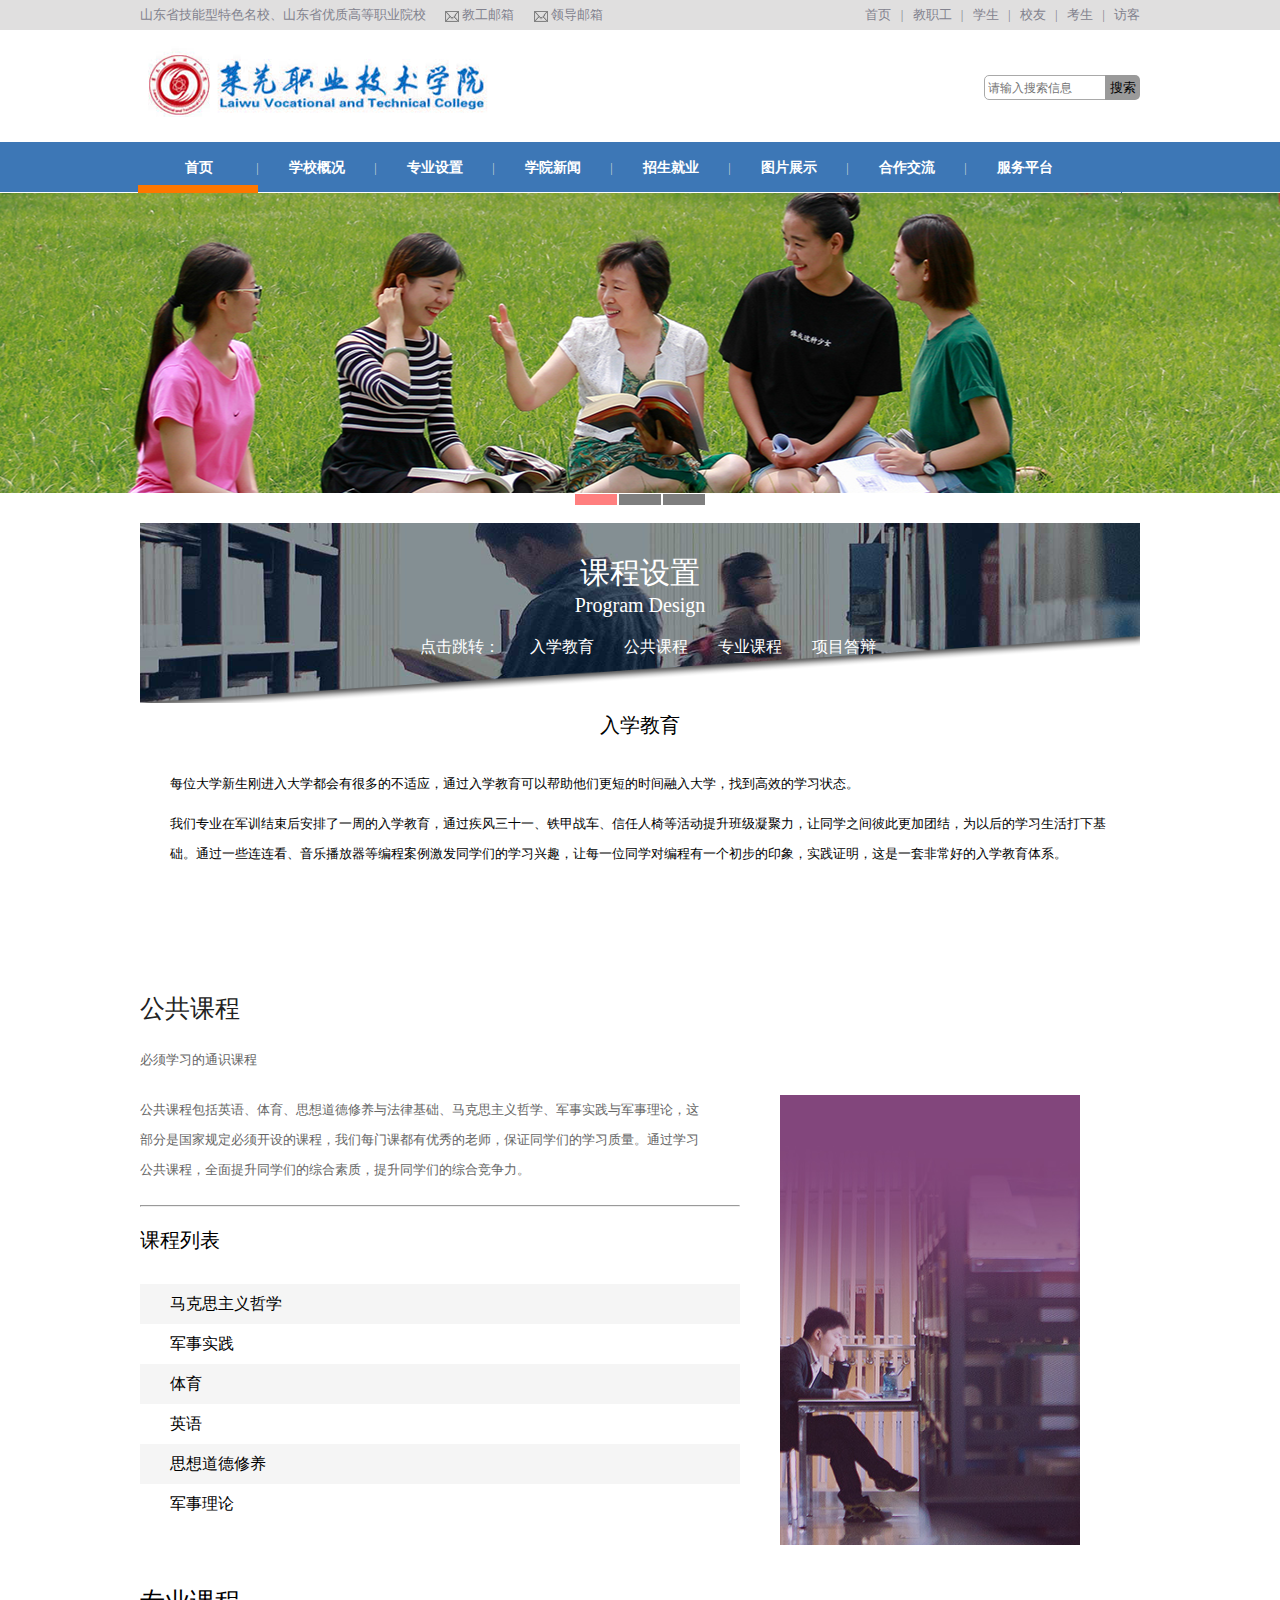
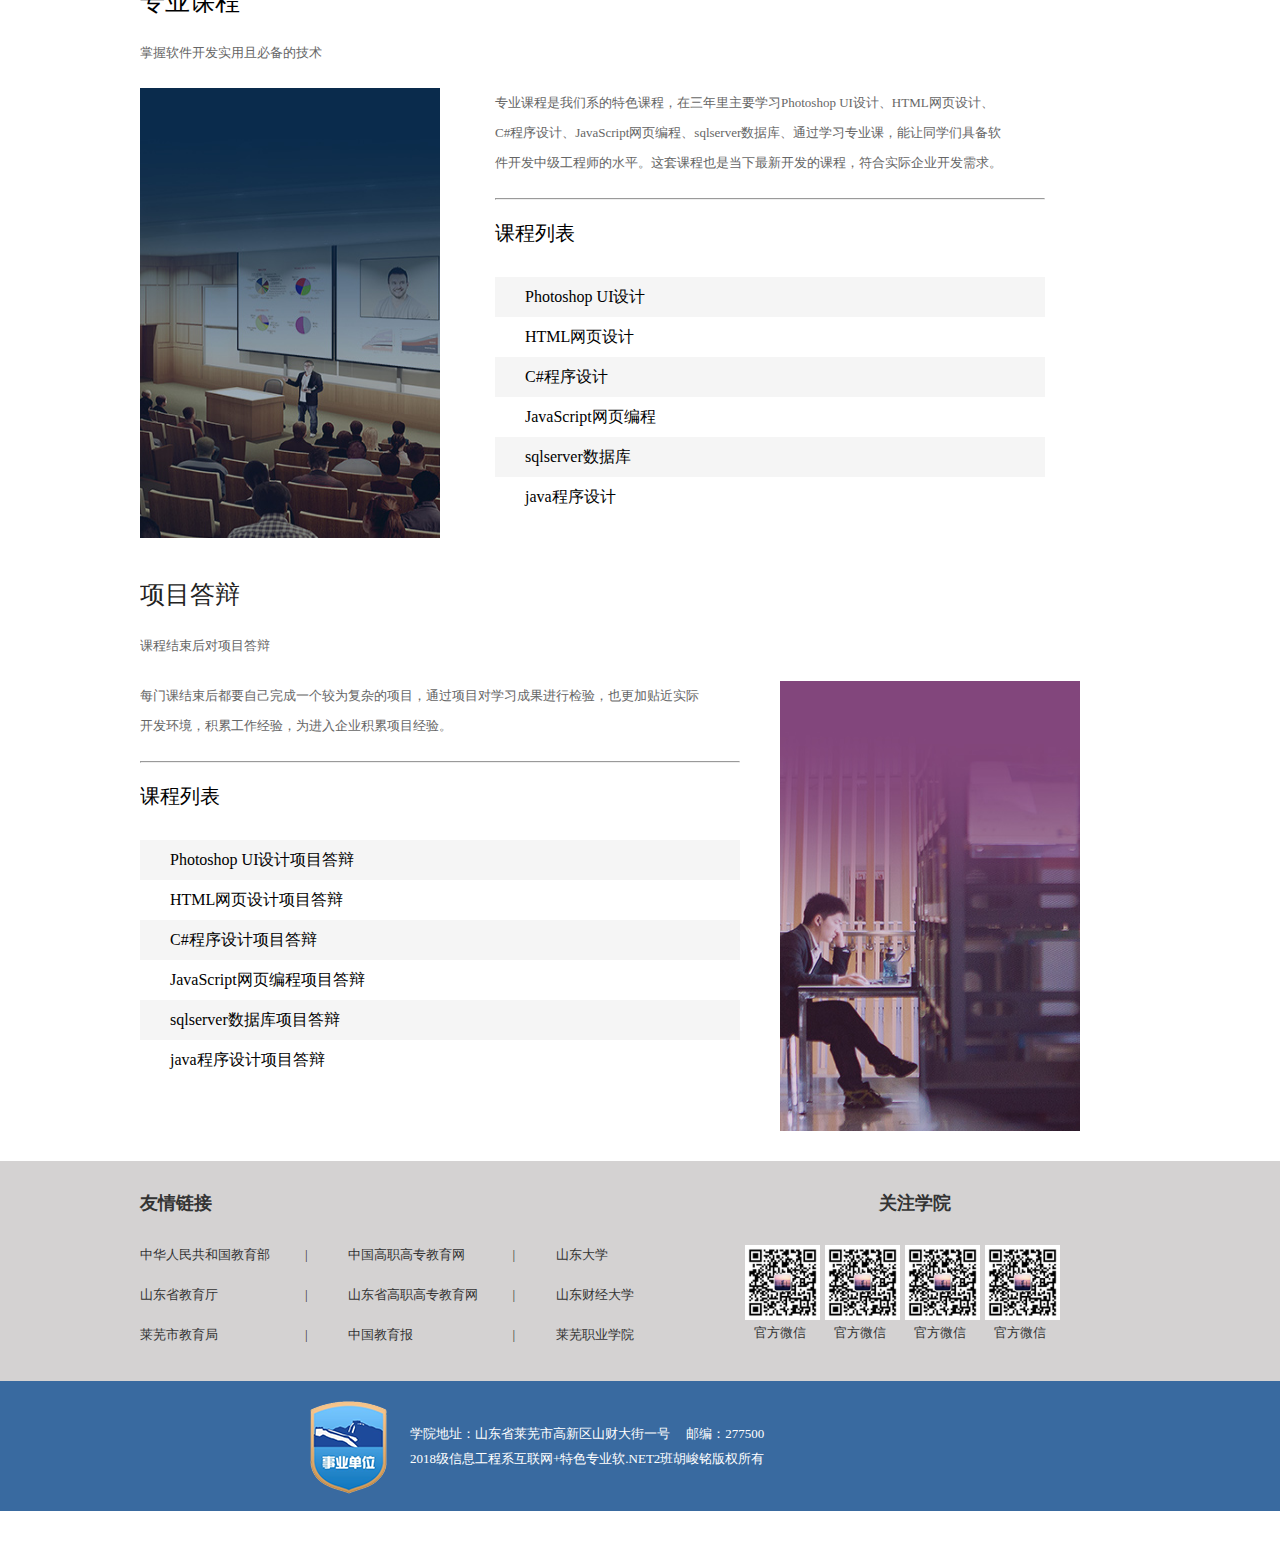
<file: xgkc.html>
<html>
<head>
<meta http-equiv="Content-Type" content="text/html; charset=utf-8" /> 
	<title>信工系课程-莱芜职业技术学院官网</title>
	<link rel="stylesheet" href="css/css2.css" type="text/css">
	<link rel="shortcut icon" href="images/logo.ico" type="image/x-icon" />
	<style>

	</style>
	<script type="text/javascript" src="js/jquery.js"></script>
	<script type="text/javascript" src="js/js.js"></script>
	<script src="js/jquery-1.7.2.min.js" type="text/javascript"></script>
	<script type="text/javascript" src="js/SuperSlide.2.1.js"></script>
	<script src="js/zzsc.js" type="text/javascript"></script>

</head>
<body>
	<!-- 顶部区域 -->
	<div id="top">
		<div id="topcenter">	
			<div id="topleft">
				<span>山东省技能型特色名校、山东省优质高等职业院校</span>
				<span class="ldyx"><a href="" onclick=alert("请联系管理员开通权限！")>教工邮箱</a></span>
				<span class="ldyx"><a href="" onclick=alert("请联系管理员开通权限！")>领导邮箱</a></span>
			</div>
			<div id="topright">
				<span><a href="" onclick=alert("请联系管理员开通权限！")>首页</a></span>
				<span>|</span>
				<span><a href="" onclick=alert("请联系管理员开通权限！")>教职工</a></span>
				<span>|</span>
				<span><a href="" onclick=alert("请联系管理员开通权限！")>学生</a></span>
				<span>|</span>
				<span><a href="" onclick=alert("请联系管理员开通权限！")>校友</a></span>
				<span>|</span>
				<span><a href="" onclick=alert("请联系管理员开通权限！")>考生</a></span>
				<span>|</span>
				<span><a href="" onclick=alert("请联系管理员开通权限！")>访客</a></span>
			</div>
		</div>
	</div>
	<!-- logo区域 -->
	<div id="logo">
		<div id="logoleft">
			<a href="index.html"><img src="images/logo2.png" alt=""></a>
		</div>
		<div id="logocenter">
			<!--<img src="images/headerImg1.png" alt="">-->
		</div>
		<div id="logoright">
			<form action="">
				<div id="ansz" style="padding-top:15px;">
					<div id="anssone"><span id="anniukuang"><input type="text" id="wenbenkuang" placeholder="请输入搜索信息"></span></div>
				<div id="ansstwo"><span id="anniusp"><input type="submit" id="anniu" value="搜索" onclick=alert("很遗憾，没有找到您要搜索的内容！")></span></div>
				</div>
			</form>
		</div>
	</div>
	<!-- 菜单区域 -->
<div class="test"></div>
<div id="navjuzhong">
	<div class="navBar" id="navbarjz">
		<ul class="nav clearfix">
			<li class="m">
			<h3><a target="_blank" href="index.html">首页</a></h3>
			</li>
			<li class="s">|</li>
			<li class="m">
			<h3><a target="_blank" href="xxgk.html" >学校概况</a></h3>
			<ul class="sub">
				<li><a href="xxjj.html" >学校简介</a></li>
				<li><a href="fzbg.html" >发展变革</a></li>
				<li><a href="ldjg.html" >领导架构</a></li>
			</ul>
			</li>
			<li class="s">|</li>
			<li class="m">
			<h3><a target="_blank" href="tysz.html">专业设置</a></h3>
			<ul class="sub">
				<li><a href="xgkc.html" >信工系课程</a></li>
				<li><a href="xgkc.html" >医药专业</a></li>
				<li><a href="xgkc.html" >学前专业</a></li>
			</ul>
			</li>
			<li class="s">|</li>
			<li class="m">
			<h3><a target="_blank" href="xw.html">学院新闻</a></h3>
			<ul class="sub" style="display: none;">
				<li><a href="xw.html" >学院要闻</a></li>
				<li><a href="xw.html" >媒体报道</a></li>
				
			</ul>
			</li>
			<li class="s">|</li>
			<li class="m">
			<h3><a target="_blank" href="zsjy.html" >招生就业</a></h3>
			<ul class="sub" style="display: none;">
				<li><a href="zsjy.html" >招生信息</a></li>
				<li><a href="zsjy.html" >就业平台</a></li>
				
			</ul>
			</li>
			<li class="s">|</li>
			<li class="m">
			<h3><a target="_blank" href="xyfj.html" >图片展示</a></h3>
			<ul class="sub" style="display: none;">
				<li><a href="xyfj.html" >校园风景</a></li>
				<li><a href="xyfj.html" >活动比赛</a></li>
			</ul>
			</li>
			<li class="s">|</li>
			<li class="m">
			<h3><a target="_blank" href="xw.html" >合作交流</a></h3>
			<ul class="sub" style="display: none;">
				<li><a href="xw.html" >合作企业</a></li>
				<li><a href="xw.html" >合作项目</a></li>
			</ul>
			</li>
			<li class="s">|</li>
			<li class="m">
			<h3><a target="_blank" href="xw.html" >服务平台</a></h3>
			</li>
			<li class="block" style="left: 251px;"></li>
		</ul>
	</div>
</div>

	<div class="test"></div>
	
	<!--<div id="menu">
		<div id="menucenter">
			<ul>
				<li><a href="">首页</a></li>
				<li><a href="">学院概况</a></li>
				<li><a href="">章程制度</a></li>
				<li><a href="">机构设置</a></li>
				<li><a href="">教育教学</a></li>
				<li><a href="">质量工程</a></li>
				<li><a href="">招生信息</a></li>
				<li><a href="">就业创业</a></li>
				<li><a href="">合作交流</a></li>
				<li><a href="">文化校园</a></li>
			</ul>
		</div>
	</div>-->
	<!-- banner区域 -->
	
	<div class="fullSlide" id="test3">
	<div class="bd">
		<ul>
				<li _src="url(images/1.jpg)" style="background:#ffffff center 0 no-repeat;"><a href="news/news31.html"></a></li>
			<li _src="url(images/2.jpg)" style="background:#ffffff center 0 no-repeat;"><a href="news/news32.html"></a></li>
			<li _src="url(images/3.jpg)" style="background:#ffffff center 0 no-repeat;"><a href="news/news33.html"></a></li>
			
		</ul>
	</div>
	<div class="hd"><ul></ul></div>
	<span class="prev"></span>
	<span class="next"></span>
</div>
<script type="text/javascript">
$(".fullSlide").hover(function(){
    $(this).find(".prev,.next").stop(true, true).fadeTo("show", 0.5)
},
function(){
    $(this).find(".prev,.next").fadeOut()
});
$(".fullSlide").slide({
    titCell: ".hd ul",
    mainCell: ".bd ul",
    effect: "fold",
    autoPlay: true,
    autoPage: true,
    trigger: "click",
    startFun: function(i) {
        var curLi = jQuery(".fullSlide .bd li").eq(i);
        if ( !! curLi.attr("_src")) {
            curLi.css("background-image", curLi.attr("_src")).removeAttr("_src")
        }
    }
});
</script>
	<!-- 主体内容 -->
	<div class="jjzhuti" id="xwbj">
		<div id="kctop">
			<div id="kcone">
				课程设置
			</div>
			<div id="kctwo">
				Program Design
			</div>
			<div id="kcthree">
				<span>点击跳转：</span><span><a href="#rxjy">入学教育</a></span><span><a href="#ggkc">公共课程</a></span><span><a href="#zykc">专业课程</a></span><span><a href="#xmdb">项目答辩</a></span>
			</div>
		</div>
		<div id="rxjy">
			<div id="rxjybt"><a name="rxjy"></a>入学教育</div>
			<div id="rxjywb"><p>每位大学新生刚进入大学都会有很多的不适应，通过入学教育可以帮助他们更短的时间融入大学，找到高效的学习状态。</p>
				
				<p>我们专业在军训结束后安排了一周的入学教育，通过疾风三十一、铁甲战车、信任人椅等活动提升班级凝聚力，让同学之间彼此更加团结，为以后的学习生活打下基础。通过一些连连看、音乐播放器等编程案例激发同学们的学习兴趣，让每一位同学对编程有一个初步的印象，实践证明，这是一套非常好的入学教育体系。</p></div>
		</div>
		<div class="kcbox" id="kcboxone">
			<div class="kctm"><a name="ggkc">公共课程</a></div>
			<div class="kcdms">必须学习的通识课程</div>
			<div class="kczt">
				<div class="ztleft">
					<!--<div>fdfdf</div>-->
					<div class="kcdms">公共课程包括英语、体育、思想道德修养与法律基础、马克思主义哲学、军事实践与军事理论，这部分是国家规定必须开设的课程，我们每门课都有优秀的老师，保证同学们的学习质量。通过学习公共课程，全面提升同学们的综合素质，提升同学们的综合竞争力。</div>
					<hr />
					<div class="kclbx">课程列表</div>
					<ol class="kcol">
						<li class="huise">马克思主义哲学</li>
						<li>军事实践</li>
						<li class="huise">体育</li>
						<li>英语</li>
						<li class="huise">思想道德修养</li>
						<li >军事理论</li>
					</ol>
				</div>
				<div class="ztright">
					<img src="images/test1.jpg"/>
				</div>
			</div>
		</div>
		<div class="kcbox" >
			<div class="kctm"><a name="zykc"></a>专业课程</div>
			<div class="kcdms">掌握软件开发实用且必备的技术</div>
			<div class="kczt">
				<div class="ztleft" id="tsleft">
					<img src="images/course-1.jpg"/>
					<!--<div>fdfdf</div>-->
					<!--<div class="kcdms">苏世民学者项目基于学生专业背景、个人志趣和发展目标的差异，设置了经济管理、公共政策和国际研究三个领域。每个领域都将开设三门以上的专业课程供学生选修，包括公共伦理、公共政策、世界文化、全球媒体与传播、战略管理、风险管理、创新与创业等。</div>
					<hr />
					<div class="kclbx">课程列表</div>
					<ol class="kcol">
						<li class="huise">英语</li>
						<li>英语</li>
						<li class="huise">英语</li>
						<li>英语</li>
						<li class="huise">英语</li>
						<li >英语</li>
					</ol>-->
				</div>
				<div class="ztright" id="tsright">
					<!--<img src="images/test1.jpg"/>-->
					<div class="kcdms">专业课程是我们系的特色课程，在三年里主要学习Photoshop UI设计、HTML网页设计、C#程序设计、JavaScript网页编程、sqlserver数据库、通过学习专业课，能让同学们具备软件开发中级工程师的水平。这套课程也是当下最新开发的课程，符合实际企业开发需求。</div>
					<hr />
					<div class="kclbx">课程列表</div>
					<ol class="kcol">
						<li class="huise">Photoshop UI设计</li>
						<li>HTML网页设计</li>
						<li class="huise">C#程序设计</li>
						<li>JavaScript网页编程</li>
						<li class="huise">sqlserver数据库</li>
						<li >java程序设计</li>
					</ol>
				</div>
			</div>
		</div>
		<div class="kcbox" >
			<div class="kctm"><a name="xmdb">项目答辩</a></div>
			<div class="kcdms">课程结束后对项目答辩</div>
			<div class="kczt">
				<div class="ztleft">
					<!--<div>fdfdf</div>-->
					<div class="kcdms">每门课结束后都要自己完成一个较为复杂的项目，通过项目对学习成果进行检验，也更加贴近实际开发环境，积累工作经验，为进入企业积累项目经验。</div>
					<hr />
					<div class="kclbx">课程列表</div>
					<ol class="kcol">
						<li class="huise">Photoshop UI设计项目答辩</li>
						<li>HTML网页设计项目答辩</li>
						<li class="huise">C#程序设计项目答辩</li>
						<li>JavaScript网页编程项目答辩</li>
						<li class="huise">sqlserver数据库项目答辩</li>
						<li >java程序设计项目答辩</li>
					</ol>
				</div>
				<div class="ztright">
					<img src="images/test1.jpg"/>
				</div>
			</div>
		</div>
	</div>
	<div id="yqlj">
			<div id="yqljcenter">
				<div id="yqljzuo">
					<div id="lybt">友情链接</div>
					<div id="ljbox">
						<div class="ljfd dade">
									<ul>
								<li><a href="http://www.moe.gov.cn/">中华人民共和国教育部</a></li>
								<li><a href="http://edu.shandong.gov.cn/">山东省教育厅</a></li>
								<li><a href="http://jyj.laiwu.gov.cn/">莱芜市教育局</a></li>
							</ul>
						</div>
						<div class="ljfd" id="diyigeli">
							<ul >
								<li>|</li>
								<li>|</li>
								<li>|</li>
							</ul>
						</div>
						<div class="ljfd dade" id="dadeer">
							<ul>
								<li><a href="https://www.tech.net.cn/web/index.aspx">中国高职高专教育网</a></li>
								<li><a href="https://www.tech.net.cn/web/index_tech.aspx">山东省高职高专教育网</a></li>
								<li><a href="http://www.jyb.cn/">中国教育报</a></li>
							</ul>
						</div>
						<div class="ljfd" id="diergeli">
						
							<ul>
								<li>|</li>
								<li>|</li>
								<li>|</li>
							</ul>
						</div>
						<div class="ljfd dade" id="dadesan">
					
							<ul>
								<li><a href="http://www.sdu.edu.cn/">山东大学</a></li>
								<li><a href="http://www.sdufe.edu.cn/">山东财经大学</a></li>
								<li><a href="http://www.lwvc.edu.cn/">莱芜职业学院</a></li>
							</ul>
						</div>
					</div>
					
				</div>
				<div id="yqljyou">
					<div id="gzxx">关注学院</div>
					<div id="erweima">
						<div class="ewm">
							<img src="images/code1.png" alt=""><br /><span>官方微信</span>
						</div>
						<div  class="ewm">
							<img src="images/code1.png" alt=""><br /><span>官方微信</span>
						</div>
						<div  class="ewm">
							<img src="images/code1.png" alt=""><br /><span>官方微信</span>
						</div>
						<div  class="ewm">
							<img src="images/code1.png" alt=""><br /><span>官方微信</span>
						</div>
					</div>
				</div>
			</div>
		</div>
		<div id="banquan">
			<div id="banquancenter">
				<div id="banquanjuzhong">
					<div id="banquanzuo"><img src="images/footer.png" alt=""></div>
					<div id="banquanyou">
						<div>学院地址：山东省莱芜市高新区山财大街一号&nbsp;&nbsp;&nbsp;&nbsp;&nbsp;邮编：277500</div>
						<div>2018级信息工程系互联网+特色专业软.NET2班胡峻铭版权所有</div>
					</div>
				</div>
			</div>
		</div>

</body>
</html>
</file>
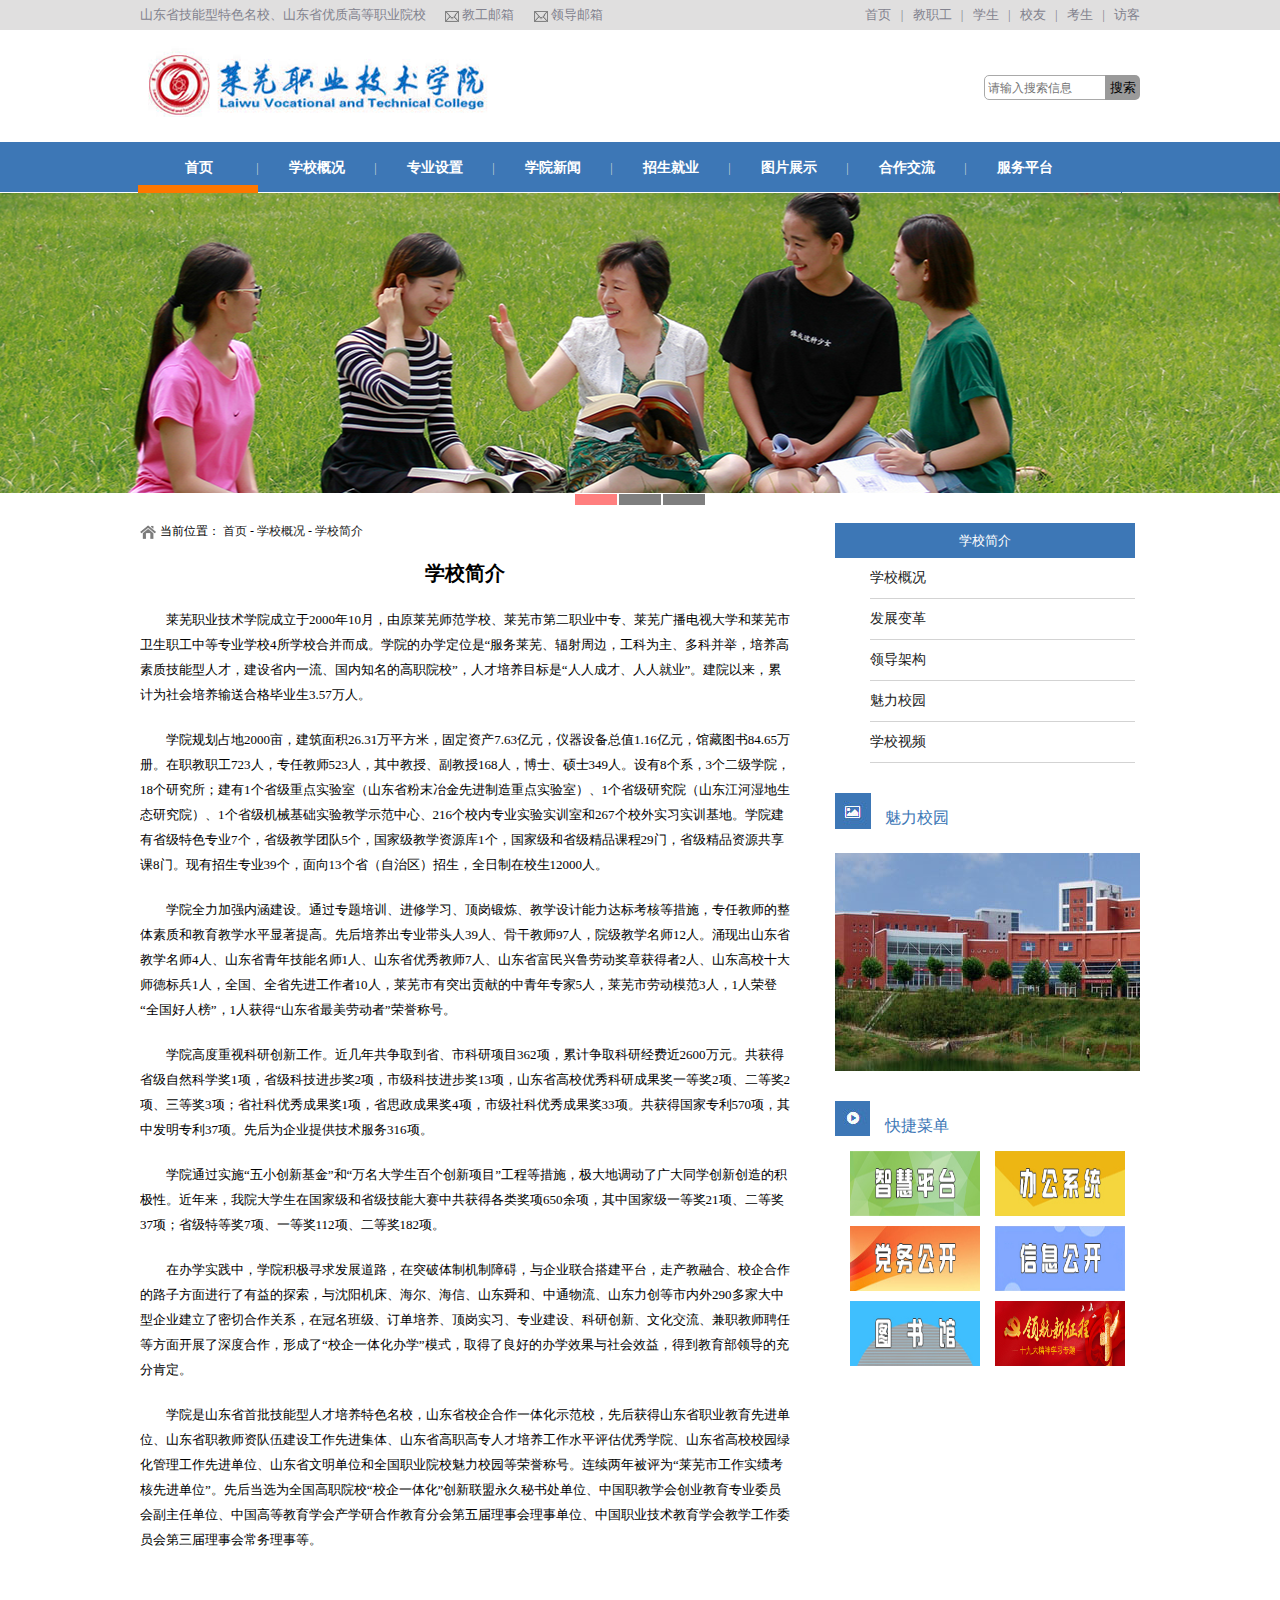
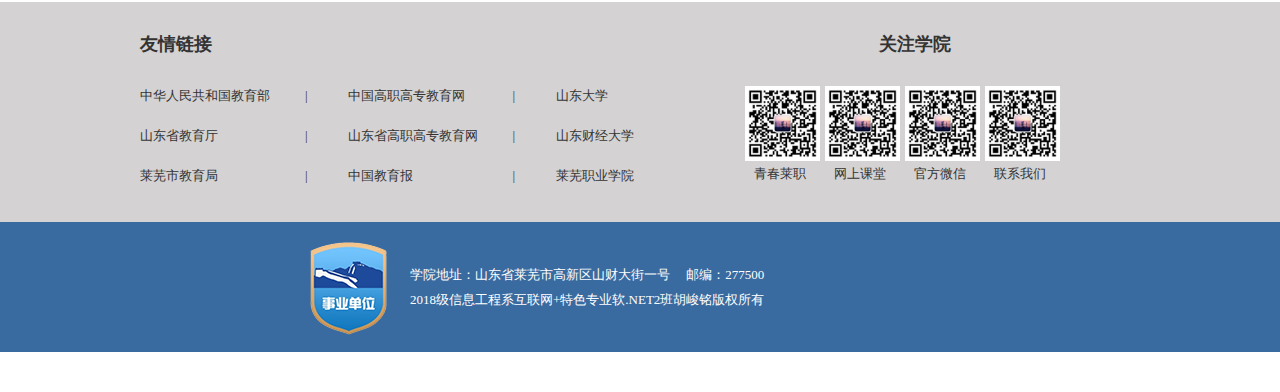
<file: xxjj.html>
<html>
<head>
<meta http-equiv="Content-Type" content="text/html; charset=utf-8" /> 
	<title>学校简介-莱芜职业技术学院官网</title>
	<link rel="stylesheet" href="css/css1.css" type="text/css">
	<link rel="shortcut icon" href="images/logo.ico" type="image/x-icon" />
	<style>

	</style>
	<script type="text/javascript" src="js/jquery.js"></script>
	<script type="text/javascript" src="js/js.js"></script>
	<script src="js/jquery-1.7.2.min.js" type="text/javascript"></script>
	<script type="text/javascript" src="js/SuperSlide.2.1.js"></script>
	<script src="js/zzsc.js" type="text/javascript"></script>

</head>
<body>
	<!-- 顶部区域 -->
	<div id="top">
		<div id="topcenter">	
			<div id="topleft">
				<span>山东省技能型特色名校、山东省优质高等职业院校</span>
				<span class="ldyx"><a href="" onclick=alert("请联系管理员开通权限！")>教工邮箱</a></span>
				<span class="ldyx"><a href="" onclick=alert("请联系管理员开通权限！")>领导邮箱</a></span>
			</div>
			<div id="topright">
				<span><a href="" onclick=alert("请联系管理员开通权限！")>首页</a></span>
				<span>|</span>
				<span><a href="" onclick=alert("请联系管理员开通权限！")>教职工</a></span>
				<span>|</span>
				<span><a href="" onclick=alert("请联系管理员开通权限！")>学生</a></span>
				<span>|</span>
				<span><a href="" onclick=alert("请联系管理员开通权限！")>校友</a></span>
				<span>|</span>
				<span><a href="" onclick=alert("请联系管理员开通权限！")>考生</a></span>
				<span>|</span>
				<span><a href="" onclick=alert("请联系管理员开通权限！")>访客</a></span>
			</div>
		</div>
	</div>
	<!-- logo区域 -->
	<div id="logo">
		<div id="logoleft">
			<a href="index.html"><img src="images/logo2.png" alt=""></a>
		</div>
		<div id="logocenter">
			<!--<img src="images/headerImg1.png" alt="">-->
		</div>
		<div id="logoright">
			<form action="">
				<div id="ansz" style="padding-top:15px;">
					<div id="anssone"><span id="anniukuang"><input type="text" id="wenbenkuang" placeholder="请输入搜索信息"></span></div>
				<div id="ansstwo"><span id="anniusp"><input type="submit" id="anniu" value="搜索" onclick=alert("很遗憾，没有找到您要搜索的内容！")></span></div>
				</div>
			</form>
		</div>
	</div>
	<!-- 菜单区域 -->
<div class="test"></div>
<div id="navjuzhong">
	<div class="navBar" id="navbarjz">
		<ul class="nav clearfix">
			<li class="m">
			<h3><a target="_blank" href="index.html">首页</a></h3>
			</li>
			<li class="s">|</li>
			<li class="m">
			<h3><a target="_blank" href="xxgk.html" >学校概况</a></h3>
			<ul class="sub">
				<li><a href="xxjj.html" >学校简介</a></li>
				<li><a href="fzbg.html" >发展变革</a></li>
				<li><a href="ldjg.html" >领导架构</a></li>
			</ul>
			</li>
			<li class="s">|</li>
			<li class="m">
			<h3><a target="_blank" href="tysz.html">专业设置</a></h3>
			<ul class="sub">
				<li><a href="xgkc.html" >信工系课程</a></li>
				<li><a href="xgkc.html" >医药专业</a></li>
				<li><a href="xgkc.html" >学前专业</a></li>
			</ul>
			</li>
			<li class="s">|</li>
			<li class="m">
			<h3><a target="_blank" href="xw.html">学院新闻</a></h3>
			<ul class="sub" style="display: none;">
				<li><a href="xw.html" >学院要闻</a></li>
				<li><a href="xw.html" >媒体报道</a></li>
				
			</ul>
			</li>
			<li class="s">|</li>
			<li class="m">
			<h3><a target="_blank" href="zsjy.html" >招生就业</a></h3>
			<ul class="sub" style="display: none;">
				<li><a href="zsjy.html" >招生信息</a></li>
				<li><a href="zsjy.html" >就业平台</a></li>
				
			</ul>
			</li>
			<li class="s">|</li>
			<li class="m">
			<h3><a target="_blank" href="xyfj.html" >图片展示</a></h3>
			<ul class="sub" style="display: none;">
				<li><a href="xyfj.html" >校园风景</a></li>
				<li><a href="xyfj.html" >活动比赛</a></li>
			</ul>
			</li>
			<li class="s">|</li>
			<li class="m">
			<h3><a target="_blank" href="xw.html" >合作交流</a></h3>
			<ul class="sub" style="display: none;">
				<li><a href="xw.html" >合作企业</a></li>
				<li><a href="xw.html" >合作项目</a></li>
			</ul>
			</li>
			<li class="s">|</li>
			<li class="m">
			<h3><a target="_blank" href="xw.html" >服务平台</a></h3>
			</li>
			<li class="block" style="left: 251px;"></li>
		</ul>
	</div>
</div>

	<div class="test"></div>
	
	<!--<div id="menu">
		<div id="menucenter">
			<ul>
				<li><a href="">首页</a></li>
				<li><a href="">学院概况</a></li>
				<li><a href="">章程制度</a></li>
				<li><a href="">机构设置</a></li>
				<li><a href="">教育教学</a></li>
				<li><a href="">质量工程</a></li>
				<li><a href="">招生信息</a></li>
				<li><a href="">就业创业</a></li>
				<li><a href="">合作交流</a></li>
				<li><a href="">文化校园</a></li>
			</ul>
		</div>
	</div>-->
	<!-- banner区域 -->
	
	<div class="fullSlide" id="test3">
	<div class="bd">
		<ul>
				<li _src="url(images/1.jpg)" style="background:#ffffff center 0 no-repeat;"><a href="news/news31.html"></a></li>
			<li _src="url(images/2.jpg)" style="background:#ffffff center 0 no-repeat;"><a href="news/news32.html"></a></li>
			<li _src="url(images/3.jpg)" style="background:#ffffff center 0 no-repeat;"><a href="news/news33.html"></a></li>
			
		</ul>
	</div>
	<div class="hd"><ul></ul></div>
	<span class="prev"></span>
	<span class="next"></span>
</div>
<script type="text/javascript">
$(".fullSlide").hover(function(){
    $(this).find(".prev,.next").stop(true, true).fadeTo("show", 0.5)
},
function(){
    $(this).find(".prev,.next").fadeOut()
});
$(".fullSlide").slide({
    titCell: ".hd ul",
    mainCell: ".bd ul",
    effect: "fold",
    autoPlay: true,
    autoPage: true,
    trigger: "click",
    startFun: function(i) {
        var curLi = jQuery(".fullSlide .bd li").eq(i);
        if ( !! curLi.attr("_src")) {
            curLi.css("background-image", curLi.attr("_src")).removeAttr("_src")
        }
    }
});
</script>
	<!-- 主体内容 -->
	<div class="jjzhuti">
		<div class="jjzhutiz">
			<div class="fhzy">
				当前位置： <a href="index.html">首页</a> - <a href="xxgk.html">学校概况 </a>- <a href="xxjj.html">学校简介</a>
			</div>
			<div id="xxjjbt">
				学校简介
			</div>
			<div id="wenzims">
				<p>莱芜职业技术学院成立于2000年10月，由原莱芜师范学校、莱芜市第二职业中专、莱芜广播电视大学和莱芜市卫生职工中等专业学校4所学校合并而成。学院的办学定位是“服务莱芜、辐射周边，工科为主、多科并举，培养高素质技能型人才，建设省内一流、国内知名的高职院校”，人才培养目标是“人人成才、人人就业”。建院以来，累计为社会培养输送合格毕业生3.57万人。</p>

<p>学院规划占地2000亩，建筑面积26.31万平方米，固定资产7.63亿元，仪器设备总值1.16亿元，馆藏图书84.65万册。在职教职工723人，专任教师523人，其中教授、副教授168人，博士、硕士349人。设有8个系，3个二级学院，18个研究所；建有1个省级重点实验室（山东省粉末冶金先进制造重点实验室）、1个省级研究院（山东江河湿地生态研究院）、1个省级机械基础实验教学示范中心、216个校内专业实验实训室和267个校外实习实训基地。学院建有省级特色专业7个，省级教学团队5个，国家级教学资源库1个，国家级和省级精品课程29门，省级精品资源共享课8门。现有招生专业39个，面向13个省（自治区）招生，全日制在校生12000人。</p>

<p>学院全力加强内涵建设。通过专题培训、进修学习、顶岗锻炼、教学设计能力达标考核等措施，专任教师的整体素质和教育教学水平显著提高。先后培养出专业带头人39人、骨干教师97人，院级教学名师12人。涌现出山东省教学名师4人、山东省青年技能名师1人、山东省优秀教师7人、山东省富民兴鲁劳动奖章获得者2人、山东高校十大师德标兵1人，全国、全省先进工作者10人，莱芜市有突出贡献的中青年专家5人，莱芜市劳动模范3人，1人荣登“全国好人榜”，1人获得“山东省最美劳动者”荣誉称号。</p>

<p>学院高度重视科研创新工作。近几年共争取到省、市科研项目362项，累计争取科研经费近2600万元。共获得省级自然科学奖1项，省级科技进步奖2项，市级科技进步奖13项，山东省高校优秀科研成果奖一等奖2项、二等奖2项、三等奖3项；省社科优秀成果奖1项，省思政成果奖4项，市级社科优秀成果奖33项。共获得国家专利570项，其中发明专利37项。先后为企业提供技术服务316项。</p>

<p>学院通过实施“五小创新基金”和“万名大学生百个创新项目”工程等措施，极大地调动了广大同学创新创造的积极性。近年来，我院大学生在国家级和省级技能大赛中共获得各类奖项650余项，其中国家级一等奖21项、二等奖37项；省级特等奖7项、一等奖112项、二等奖182项。</p>

<p>在办学实践中，学院积极寻求发展道路，在突破体制机制障碍，与企业联合搭建平台，走产教融合、校企合作的路子方面进行了有益的探索，与沈阳机床、海尔、海信、山东舜和、中通物流、山东力创等市内外290多家大中型企业建立了密切合作关系，在冠名班级、订单培养、顶岗实习、专业建设、科研创新、文化交流、兼职教师聘任等方面开展了深度合作，形成了“校企一体化办学”模式，取得了良好的办学效果与社会效益，得到教育部领导的充分肯定。</p>

<p>学院是山东省首批技能型人才培养特色名校，山东省校企合作一体化示范校，先后获得山东省职业教育先进单位、山东省职教师资队伍建设工作先进集体、山东省高职高专人才培养工作水平评估优秀学院、山东省高校校园绿化管理工作先进单位、山东省文明单位和全国职业院校魅力校园等荣誉称号。连续两年被评为“莱芜市工作实绩考核先进单位”。先后当选为全国高职院校“校企一体化”创新联盟永久秘书处单位、中国职教学会创业教育专业委员会副主任单位、中国高等教育学会产学研合作教育分会第五届理事会理事单位、中国职业技术教育学会教学工作委员会第三届理事会常务理事等。</p>
			</div>
		</div>
		<div class="jjzhutiy">
			<div>
				<p id="jjdbt">学校简介</p>
				<ul>
					<li><a href="xxgk.html">学校概况</a></li>
					<li><a href="fzbg.html">发展变革</a></li>
					<li><a href="ldjg.html">领导架构</a></li>
					<li><a href="xyfj.html">魅力校园</a></li>
					<li><a href="xyfj.html">学校视频</a></li>
					
				</ul>
			</div>
			<div>
				<div id="mlxybt">
					魅力校园
				</div>
				<img src="images/10.jpg" alt="" />
			</div>
			<div>
				<div id="kjcdbt">快捷菜单</div>
				<div class="futupian">
					<div class="zizuo">
						<a href=""><img src="images/menuImg1.jpg" alt="" /></a>
					</div>
					<div class="ziyou">
						<a href=""><img src="images/menuImg2.jpg" alt="" /></a>
					</div>
				</div>
				<div class="futupian">
				<div class="zizuo">
						<a href=""><img src="images/menuImg3.jpg" alt="" /></a>
					</div>
					<div class="ziyou">
						<a href=""><img src="images/menuImg4.jpg" alt="" /></a>
					</div>
				</div>
				<div class="futupian">
					<div class="zizuo">
						<a href=""><img src="images/menuImg5.jpg" alt="" /></a>
					</div>
					<div class="ziyou">
						<a href=""><img src="images/menuImg6.jpg" alt="" /></a>
					</div>
				</div>
			</div>
		</div>
	</div>
	<div id="yqlj">
			<div id="yqljcenter">
				<div id="yqljzuo">
					<div id="lybt">友情链接</div>
					<div id="ljbox">
						<div class="ljfd dade">
							<ul>
								<li><a href="">中华人民共和国教育部</a></li>
								<li><a href="">山东省教育厅</a></li>
								<li><a href="">莱芜市教育局</a></li>
							</ul>
						</div>
						<div class="ljfd" id="diyigeli">
							<ul >
								<li>|</li>
								<li>|</li>
								<li>|</li>
							</ul>
						</div>
						<div class="ljfd dade" id="dadeer">
							<ul>
								<li><a href="">中国高职高专教育网</a></li>
								<li><a href="">山东省高职高专教育网</a></li>
								<li><a href="">中国教育报</a></li>
							</ul>
						</div>
						<div class="ljfd" id="diergeli">
						
							<ul>
								<li>|</li>
								<li>|</li>
								<li>|</li>
							</ul>
						</div>
						<div class="ljfd dade" id="dadesan">
					
							<ul>
								<li><a href="">山东大学</a></li>
								<li><a href="">山东财经大学</a></li>
								<li><a href="">莱芜职业学院</a></li>
							</ul>
						</div>
					</div>
					
				</div>
				<div id="yqljyou">
					<div id="gzxx">关注学院</div>
					<div id="erweima">
						<div class="ewm">
							<img src="images/code1.png" alt=""><br /><span>青春莱职</span>
						</div>
						<div  class="ewm">
							<img src="images/code1.png" alt=""><br /><span>网上课堂</span>
						</div>
						<div  class="ewm">
							<img src="images/code1.png" alt=""><br /><span>官方微信</span>
						</div>
						<div  class="ewm">
							<img src="images/code1.png" alt=""><br /><span>联系我们</span>
						</div>
					</div>
				</div>
			</div>
		</div>
		<div id="banquan">
			<div id="banquancenter">
				<div id="banquanjuzhong">
					<div id="banquanzuo"><img src="images/footer.png" alt=""></div>
					<div id="banquanyou">
						<div>学院地址：山东省莱芜市高新区山财大街一号&nbsp;&nbsp;&nbsp;&nbsp;&nbsp;邮编：277500</div>
						<div style="overflow: hidden;">
						<div id="wztj" style="float: left;">2018级信息工程系互联网+特色专业软.NET2班胡峻铭版权所有</div>
						<div id="wztjyou" style="float: left;padding-left: 30px;padding-top: 7px;">
							<script type="text/javascript">var cnzz_protocol = (("https:" == document.location.protocol) ? " https://" : " http://");document.write(unescape("%3Cspan id='cnzz_stat_icon_1275834589'%3E%3C/span%3E%3Cscript src='" + cnzz_protocol + "s23.cnzz.com/z_stat.php%3Fid%3D1275834589%26show%3Dpic' type='text/javascript'%3E%3C/script%3E"));</script>
						</div>
						</div>
					</div>
				</div>
			</div>
		</div>

</body>
</html>
</file>
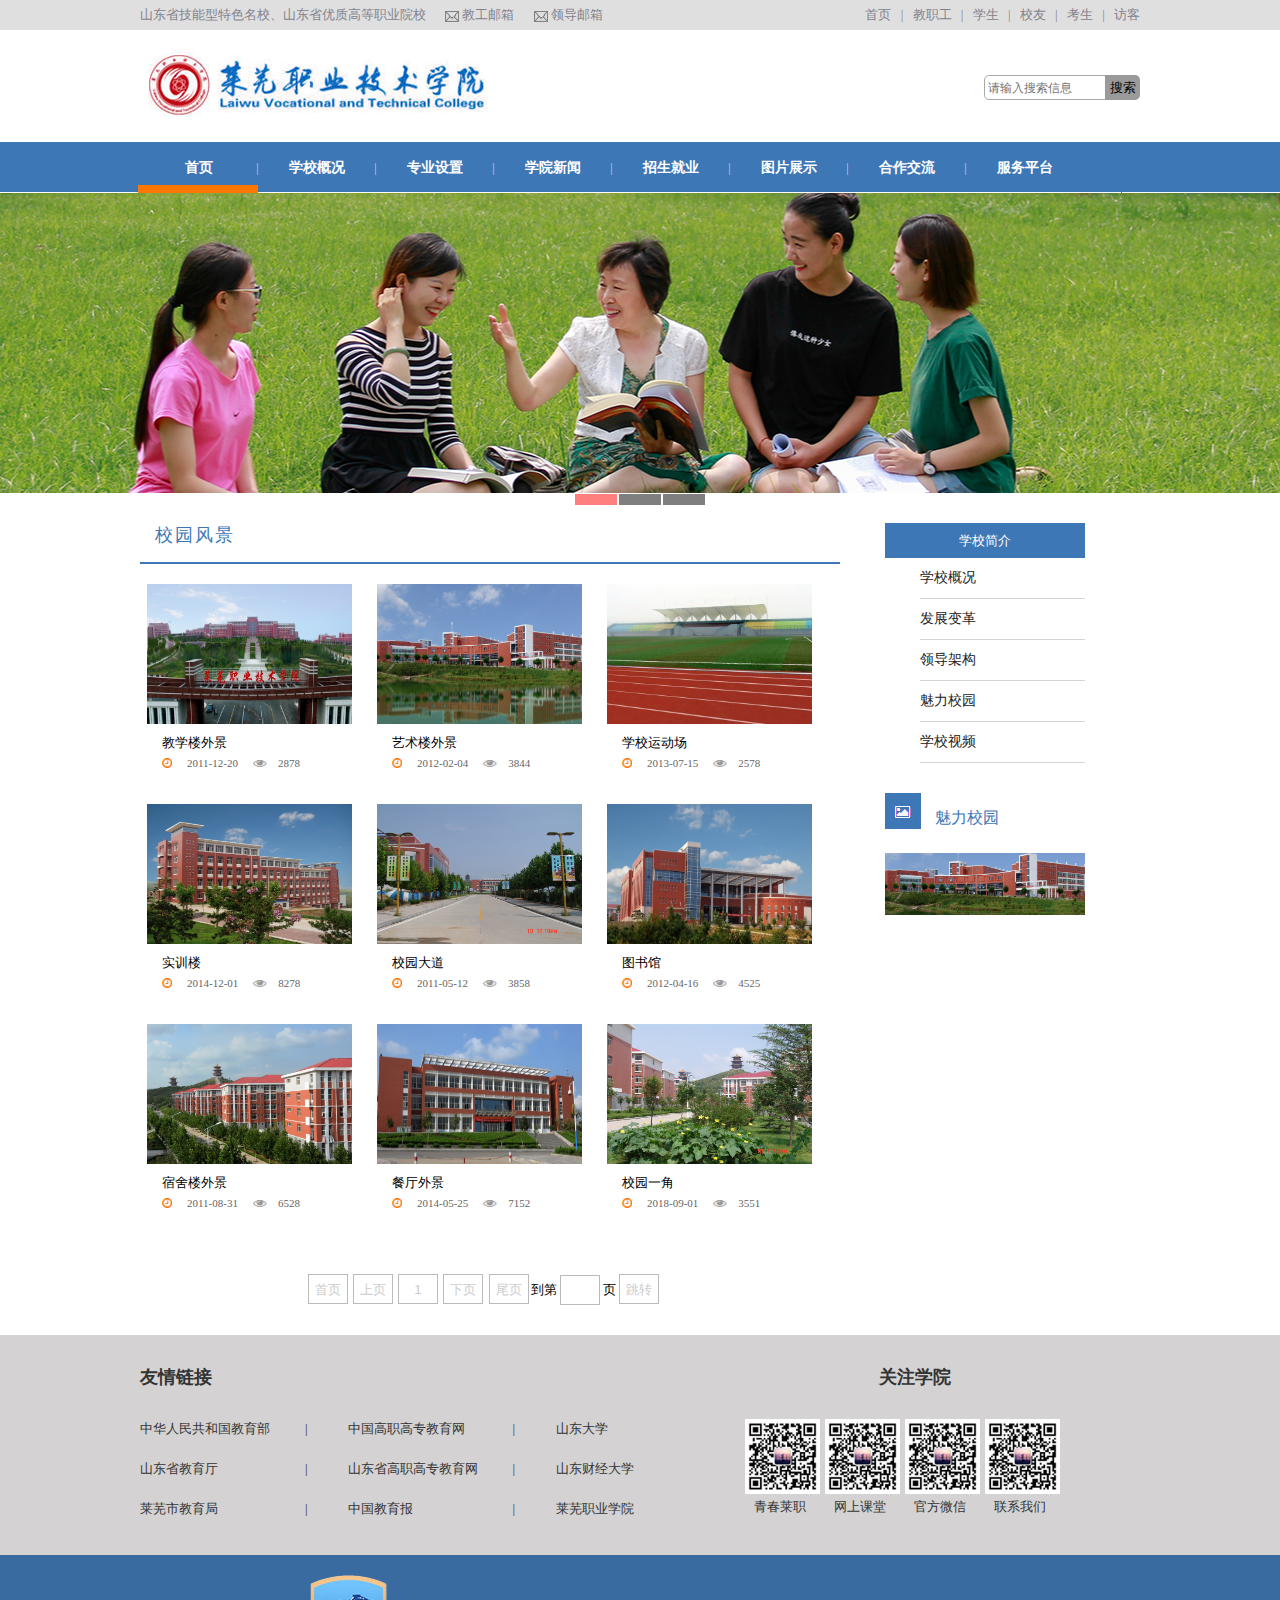
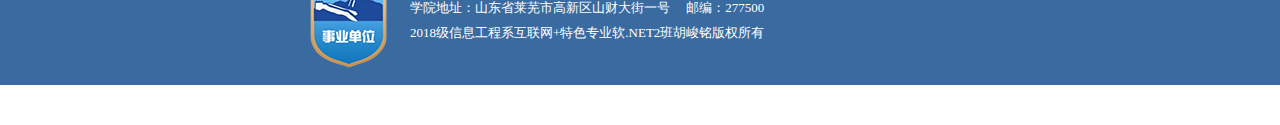
<file: xyffj.html>
<html>
<head>
<meta http-equiv="Content-Type" content="text/html; charset=utf-8" /> 
	<title>校园风景-莱芜职业技术学院官网</title>
	<link rel="stylesheet" href="css/css2.css" type="text/css">
	<link rel="shortcut icon" href="images/logo.ico" type="image/x-icon" />
	<style>

	</style>
	<script type="text/javascript" src="js/jquery.js"></script>
	<script type="text/javascript" src="js/js.js"></script>
	<script src="js/jquery-1.7.2.min.js" type="text/javascript"></script>
	<script type="text/javascript" src="js/SuperSlide.2.1.js"></script>
	<script src="js/zzsc.js" type="text/javascript"></script>

</head>
<body>
	<!-- 顶部区域 -->
	<div id="top">
		<div id="topcenter">	
			<div id="topleft">
				<span>山东省技能型特色名校、山东省优质高等职业院校</span>
				<span class="ldyx"><a href="" onclick=alert("请联系管理员开通权限！")>教工邮箱</a></span>
				<span class="ldyx"><a href="" onclick=alert("请联系管理员开通权限！")>领导邮箱</a></span>
			</div>
			<div id="topright">
				<span><a href="" onclick=alert("请联系管理员开通权限！")>首页</a></span>
				<span>|</span>
				<span><a href="" onclick=alert("请联系管理员开通权限！")>教职工</a></span>
				<span>|</span>
				<span><a href="" onclick=alert("请联系管理员开通权限！")>学生</a></span>
				<span>|</span>
				<span><a href="" onclick=alert("请联系管理员开通权限！")>校友</a></span>
				<span>|</span>
				<span><a href="" onclick=alert("请联系管理员开通权限！")>考生</a></span>
				<span>|</span>
				<span><a href="" onclick=alert("请联系管理员开通权限！")>访客</a></span>
			</div>
		</div>
	</div>
	<!-- logo区域 -->
	<div id="logo">
		<div id="logoleft">
			<a href="index.html"><img src="images/logo2.png" alt=""></a>
		</div>
		<div id="logocenter">
			<!--<img src="images/headerImg1.png" alt="">-->
		</div>
		<div id="logoright">
			<form action="">
				<div id="ansz" style="padding-top:15px;">
					<div id="anssone"><span id="anniukuang"><input type="text" id="wenbenkuang" placeholder="请输入搜索信息"></span></div>
				<div id="ansstwo"><span id="anniusp"><input type="submit" id="anniu" value="搜索" onclick=alert("很遗憾，没有找到您要搜索的内容！")></span></div>
				</div>
			</form>
		</div>
	</div>
	<!-- 菜单区域 -->
<div class="test"></div>
<div id="navjuzhong">
	<div class="navBar" id="navbarjz">
		<ul class="nav clearfix">
			<li class="m">
			<h3><a target="_blank" href="index.html">首页</a></h3>
			</li>
			<li class="s">|</li>
			<li class="m">
			<h3><a target="_blank" href="xxgk.html" >学校概况</a></h3>
			<ul class="sub">
				<li><a href="xxjj.html" >学校简介</a></li>
				<li><a href="fzbg.html" >发展变革</a></li>
				<li><a href="ldjg.html" >领导架构</a></li>
			</ul>
			</li>
			<li class="s">|</li>
			<li class="m">
			<h3><a target="_blank" href="tysz.html">专业设置</a></h3>
			<ul class="sub">
				<li><a href="xgkc.html" >信工系课程</a></li>
				<li><a href="xgkc.html" >医药专业</a></li>
				<li><a href="xgkc.html" >学前专业</a></li>
			</ul>
			</li>
			<li class="s">|</li>
			<li class="m">
			<h3><a target="_blank" href="xw.html">学院新闻</a></h3>
			<ul class="sub" style="display: none;">
				<li><a href="xw.html" >学院要闻</a></li>
				<li><a href="xw.html" >媒体报道</a></li>
				
			</ul>
			</li>
			<li class="s">|</li>
			<li class="m">
			<h3><a target="_blank" href="zsjy.html" >招生就业</a></h3>
			<ul class="sub" style="display: none;">
				<li><a href="zsjy.html" >招生信息</a></li>
				<li><a href="zsjy.html" >就业平台</a></li>
				
			</ul>
			</li>
			<li class="s">|</li>
			<li class="m">
			<h3><a target="_blank" href="xyfj.html" >图片展示</a></h3>
			<ul class="sub" style="display: none;">
				<li><a href="xyfj.html" >校园风景</a></li>
				<li><a href="xyfj.html" >活动比赛</a></li>
			</ul>
			</li>
			<li class="s">|</li>
			<li class="m">
			<h3><a target="_blank" href="xw.html" >合作交流</a></h3>
			<ul class="sub" style="display: none;">
				<li><a href="xw.html" >合作企业</a></li>
				<li><a href="xw.html" >合作项目</a></li>
			</ul>
			</li>
			<li class="s">|</li>
			<li class="m">
			<h3><a target="_blank" href="xw.html" >服务平台</a></h3>
			</li>
			<li class="block" style="left: 251px;"></li>
		</ul>
	</div>
</div>

	<div class="test"></div>
	
	<!--<div id="menu">
		<div id="menucenter">
			<ul>
				<li><a href="">首页</a></li>
				<li><a href="">学院概况</a></li>
				<li><a href="">章程制度</a></li>
				<li><a href="">机构设置</a></li>
				<li><a href="">教育教学</a></li>
				<li><a href="">质量工程</a></li>
				<li><a href="">招生信息</a></li>
				<li><a href="">就业创业</a></li>
				<li><a href="">合作交流</a></li>
				<li><a href="">文化校园</a></li>
			</ul>
		</div>
	</div>-->
	<!-- banner区域 -->
	
	<div class="fullSlide" id="test3">
	<div class="bd">
		<ul>
				<li _src="url(images/1.jpg)" style="background:#ffffff center 0 no-repeat;"><a href="news/news31.html"></a></li>
			<li _src="url(images/2.jpg)" style="background:#ffffff center 0 no-repeat;"><a href="news/news32.html"></a></li>
			<li _src="url(images/3.jpg)" style="background:#ffffff center 0 no-repeat;"><a href="news/news33.html"></a></li>
			
		</ul>
	</div>
	<div class="hd"><ul></ul></div>
	<span class="prev"></span>
	<span class="next"></span>
</div>
<script type="text/javascript">
$(".fullSlide").hover(function(){
    $(this).find(".prev,.next").stop(true, true).fadeTo("show", 0.5)
},
function(){
    $(this).find(".prev,.next").fadeOut()
});
$(".fullSlide").slide({
    titCell: ".hd ul",
    mainCell: ".bd ul",
    effect: "fold",
    autoPlay: true,
    autoPage: true,
    trigger: "click",
    startFun: function(i) {
        var curLi = jQuery(".fullSlide .bd li").eq(i);
        if ( !! curLi.attr("_src")) {
            curLi.css("background-image", curLi.attr("_src")).removeAttr("_src")
        }
    }
});
</script>
	<!-- 主体内容 -->
	<div class="jjzhuti">
		<div class="jjzhutiz">
			<div>
				<div id="fjbtbt">校园风景</div>
				<div id="fjfengexian"></div>
				<div class="photobox">
					<div class="photoleft">
						<div class="phimg"><img src="images/fj1.jpg" alt="" /></div>
						<div class="ptmc">教学楼外景</div>
						<div class="ptsj">
							<span class="fjsj">2011-12-20</span><span class="fjck">2878</span>
						</div>
					</div>
					<div class="photocenter">
						<div class="phimg"><img src="images/fj2.jpg" alt="" /></div>
						<div class="ptmc">艺术楼外景</div>
						<div class="ptsj">
							<span class="fjsj">2012-02-04</span><span class="fjck">3844</span>
						</div>
					</div>
					<div class="photoright">
						<div class="phimg"><img src="images/fj3.jpg" alt="" /></div>
						<div class="ptmc">学校运动场</div>
						<div class="ptsj">
							<span class="fjsj">2013-07-15</span><span class="fjck">2578</span>
						</div>
					</div>
				</div>
					<div class="photobox">
					<div class="photoleft">
						<div class="phimg"><img src="images/fj4.jpg" alt="" /></div>
						<div class="ptmc">实训楼</div>
						<div class="ptsj">
							<span class="fjsj">2014-12-01</span><span class="fjck">8278</span>
						</div>
					</div>
					<div class="photocenter">
						<div class="phimg"><img src="images/fj5.jpg" alt="" /></div>
						<div class="ptmc">校园大道</div>
						<div class="ptsj">
							<span class="fjsj">2011-05-12</span><span class="fjck">3858</span>
						</div>
					</div>
					<div class="photoright">
						<div class="phimg"><img src="images/fj6.jpg" alt="" /></div>
						<div class="ptmc">图书馆</div>
						<div class="ptsj">
							<span class="fjsj">2012-04-16</span><span class="fjck">4525</span>
						</div>
					</div>
				</div>
				<div class="photobox">
					<div class="photoleft">
						<div class="phimg"><img src="images/fj7.jpg" alt="" /></div>
						<div class="ptmc">宿舍楼外景</div>
						<div class="ptsj">
							<span class="fjsj">2011-08-31</span><span class="fjck">6528</span>
						</div>
					</div>
					<div class="photocenter">
						<div class="phimg"><img src="images/fj8.jpg" alt="" /></div>
						<div class="ptmc">餐厅外景</div>
						<div class="ptsj">
							<span class="fjsj">2014-05-25</span><span class="fjck">7152</span>
						</div>
					</div>
					<div class="photoright">
						<div class="phimg"><img src="images/fj9.jpg" alt="" /></div>
						<div class="ptmc">校园一角</div>
						<div class="ptsj">
							<span class="fjsj">2018-09-01</span><span class="fjck">3551</span>
						</div>
					</div>
				</div>
				<div>
					<div id="fjform">
						<input type="button" name="" id="" value="首页" class="fjbt" onclick=alert("当前只有一页图片") />
						<input type="button" name="" id="" value="上页" class="fjbt" onclick=alert("当前只有一页图片") />
						<input type="button" name="" id="" value="1" class="fjbt" onclick=alert("当前只有一页图片") />
						<input type="button" name="" id="" value="下页" class="fjbt" onclick=alert("当前只有一页图片") />
						<input type="button" name="" id="" value="尾页" class="fjbt" onclick=alert("当前只有一页图片") />到第
						<input type="text" name="" id="" value="" class="fjte" />
						页
						<input type="button" name="" id="" value="跳转" class="fjbt" onclick=alert("当前只有一页图片") />
					</div>
				</div>

				
			</div>
			<!--<div id="xxjjbt">
				学校简介
			</div>-->
			
		</div>
		
		<div class="jjzhutiy">
			<div>
				<p id="jjdbt">学校简介</p>
				<ul>
					<li><a href="">学校概况</a></li>
					<li><a href="">发展变革</a></li>
					<li><a href="">领导架构</a></li>
					<li><a href="">魅力校园</a></li>
					<li><a href="">学校视频</a></li>
					
				</ul>
			</div>
			<div>
				<div id="mlxybt">
					魅力校园
				</div>
				<img src="images/10.jpg" alt="" width="200px" />
			</div>
			<div>
				<!--<div id="kjcdbt">快捷菜单</div>
				<div class="futupian">
					<div class="zizuo">
						<a href=""><img src="images/menuImg1.jpg" alt="" /></a>
					</div>
					<div class="ziyou">
						<a href=""><img src="images/menuImg2.jpg" alt="" /></a>
					</div>
				</div>
				<div class="futupian">
				<div class="zizuo">
						<a href=""><img src="images/menuImg3.jpg" alt="" /></a>
					</div>
					<div class="ziyou">
						<a href=""><img src="images/menuImg4.jpg" alt="" /></a>
					</div>
				</div>
				<div class="futupian">
					<div class="zizuo">
						<a href=""><img src="images/menuImg5.jpg" alt="" /></a>
					</div>
					<div class="ziyou">
						<a href=""><img src="images/menuImg6.jpg" alt="" /></a>
					</div>
				</div>-->
			</div>
		</div>
	</div>
	<div id="yqlj">
			<div id="yqljcenter">
				<div id="yqljzuo">
					<div id="lybt">友情链接</div>
					<div id="ljbox">
						<div class="ljfd dade">
							<ul>
								<li><a href="http://www.moe.gov.cn/">中华人民共和国教育部</a></li>
								<li><a href="http://edu.shandong.gov.cn/">山东省教育厅</a></li>
								<li><a href="http://jyj.laiwu.gov.cn/">莱芜市教育局</a></li>
							</ul>
						</div>
						<div class="ljfd" id="diyigeli">
							<ul >
								<li>|</li>
								<li>|</li>
								<li>|</li>
							</ul>
						</div>
						<div class="ljfd dade" id="dadeer">
							<ul>
								<li><a href="https://www.tech.net.cn/web/index.aspx">中国高职高专教育网</a></li>
								<li><a href="https://www.tech.net.cn/web/index_tech.aspx">山东省高职高专教育网</a></li>
								<li><a href="http://www.jyb.cn/">中国教育报</a></li>
							</ul>
						</div>
						<div class="ljfd" id="diergeli">
						
							<ul>
								<li>|</li>
								<li>|</li>
								<li>|</li>
							</ul>
						</div>
						<div class="ljfd dade" id="dadesan">
					
							<ul>
								<li><a href="http://www.sdu.edu.cn/">山东大学</a></li>
								<li><a href="http://www.sdufe.edu.cn/">山东财经大学</a></li>
								<li><a href="http://www.lwvc.edu.cn/">莱芜职业学院</a></li>
							</ul>
						</div>
					</div>
					
				</div>
				<div id="yqljyou">
					<div id="gzxx">关注学院</div>
					<div id="erweima">
						<div class="ewm">
							<img src="images/code1.png" alt=""><br /><span>青春莱职</span>
						</div>
						<div  class="ewm">
							<img src="images/code1.png" alt=""><br /><span>网上课堂</span>
						</div>
						<div  class="ewm">
							<img src="images/code1.png" alt=""><br /><span>官方微信</span>
						</div>
						<div  class="ewm">
							<img src="images/code1.png" alt=""><br /><span>联系我们</span>
						</div>
					</div>
				</div>
			</div>
		</div>
		<div id="banquan">
			<div id="banquancenter">
				<div id="banquanjuzhong">
					<div id="banquanzuo"><img src="images/footer.png" alt=""></div>
					<div id="banquanyou">
						<div>学院地址：山东省莱芜市高新区山财大街一号&nbsp;&nbsp;&nbsp;&nbsp;&nbsp;邮编：277500</div>
						<div style="overflow: hidden;">
						<div id="wztj" style="float: left;">2018级信息工程系互联网+特色专业软.NET2班胡峻铭版权所有</div>
						<div id="wztjyou" style="float: left;padding-left: 30px;padding-top: 7px;">
							<script type="text/javascript">var cnzz_protocol = (("https:" == document.location.protocol) ? " https://" : " http://");document.write(unescape("%3Cspan id='cnzz_stat_icon_1275834589'%3E%3C/span%3E%3Cscript src='" + cnzz_protocol + "s23.cnzz.com/z_stat.php%3Fid%3D1275834589%26show%3Dpic' type='text/javascript'%3E%3C/script%3E"));</script>
						</div>
						</div>
					</div>
				</div>
			</div>
		</div>

</body>
</html>
</file>
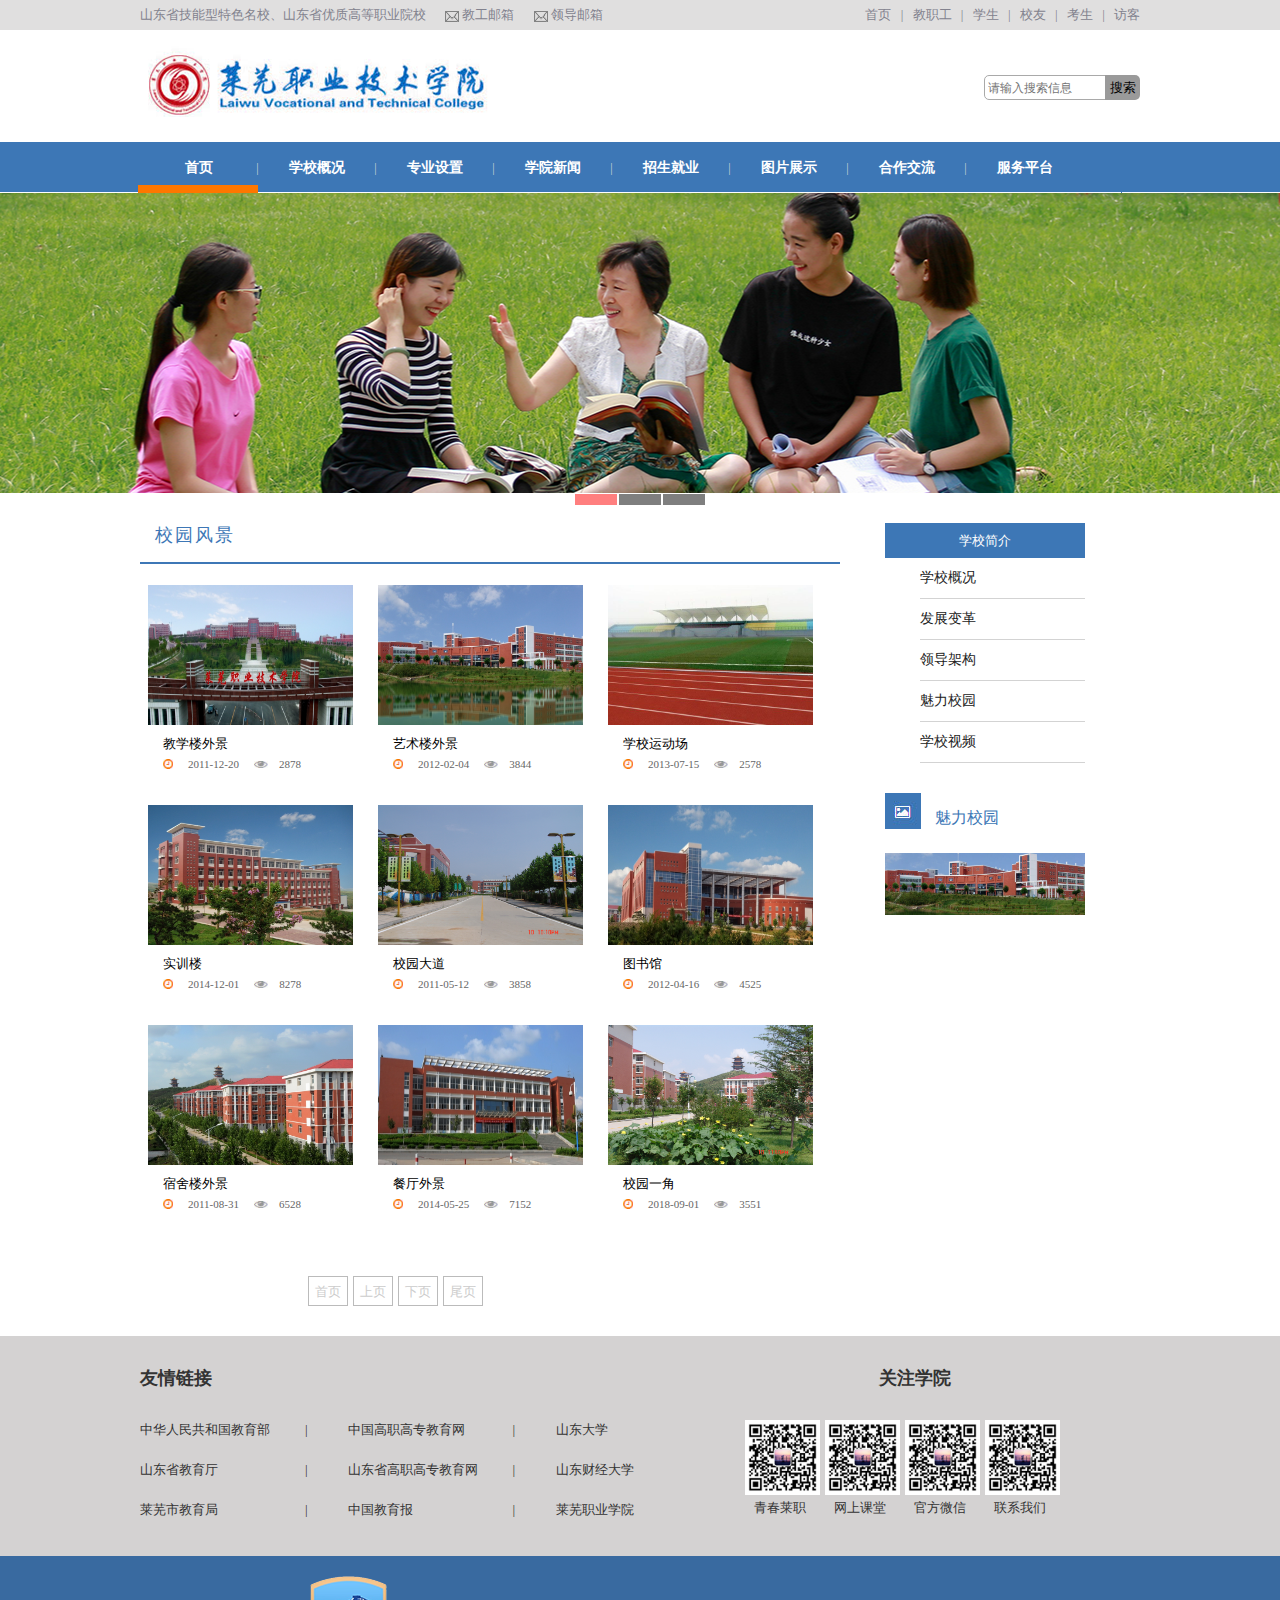
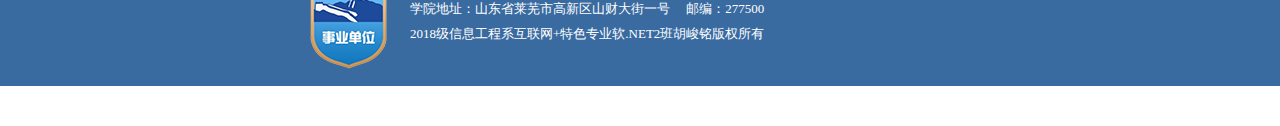
<file: xyfj.html>
<html>
<head>
<meta http-equiv="Content-Type" content="text/html; charset=utf-8" /> 
	<title>校园风景-莱芜职业技术学院官网</title>
	<link rel="stylesheet" href="css/css2.css" type="text/css">
	<link rel="shortcut icon" href="images/logo.ico" type="image/x-icon" />
	<style type="text/css">
		#photoa{
			
			background-color: #fff;
			
			
		}
		#photob{
		
			position: relative;
			border: 1px solid white;
		}
		#photoc{
			
			position: absolute;
			top: 0px;
			left: 0px;
			background-color: #fff;
			display: none; 
			border: 1px solid white;
			
		}
	</style>
	<script type="text/javascript" src="js/jquery.js"></script>
	<script type="text/javascript" src="js/js.js"></script>
	<script src="js/jquery-1.7.2.min.js" type="text/javascript"></script>
	<script type="text/javascript" src="js/SuperSlide.2.1.js"></script>
	<script src="js/zzsc.js" type="text/javascript"></script>
	<script type="text/javascript">
		function displayBlock()
		{
		var ui =document.getElementById("photoc");
		ui.style.display="block";}
		function displayNone()
		{
		var ui =document.getElementById("photoc");
		ui.style.display="none";
}
	</script>

</head>
<body>
	<!-- 顶部区域 -->
	<div id="top">
		<div id="topcenter">	
			<div id="topleft">
				<span>山东省技能型特色名校、山东省优质高等职业院校</span>
				<span class="ldyx"><a href="" onclick=alert("请联系管理员开通权限！")>教工邮箱</a></span>
				<span class="ldyx"><a href="" onclick=alert("请联系管理员开通权限！")>领导邮箱</a></span>
			</div>
			<div id="topright">
				<span><a href="" onclick=alert("请联系管理员开通权限！")>首页</a></span>
				<span>|</span>
				<span><a href="" onclick=alert("请联系管理员开通权限！")>教职工</a></span>
				<span>|</span>
				<span><a href="" onclick=alert("请联系管理员开通权限！")>学生</a></span>
				<span>|</span>
				<span><a href="" onclick=alert("请联系管理员开通权限！")>校友</a></span>
				<span>|</span>
				<span><a href="" onclick=alert("请联系管理员开通权限！")>考生</a></span>
				<span>|</span>
				<span><a href="" onclick=alert("请联系管理员开通权限！")>访客</a></span>
			</div>
		</div>
	</div>
	<!-- logo区域 -->
	<div id="logo">
		<div id="logoleft">
			<a href="index.html"><img src="images/logo2.png" alt=""></a>
		</div>
		<div id="logocenter">
			<!--<img src="images/headerImg1.png" alt="">-->
		</div>
		<div id="logoright">
			<form action="">
				<div id="ansz" style="padding-top:15px;">
					<div id="anssone"><span id="anniukuang"><input type="text" id="wenbenkuang" placeholder="请输入搜索信息"></span></div>
				<div id="ansstwo"><span id="anniusp"><input type="submit" id="anniu" value="搜索" onclick=alert("很遗憾，没有找到您要搜索的内容！")></span></div>
				</div>
			</form>
		</div>
	</div>
	<!-- 菜单区域 -->
<div class="test"></div>
<div id="navjuzhong">
	<div class="navBar" id="navbarjz">
		<ul class="nav clearfix">
			<li class="m">
			<h3><a target="_blank" href="index.html">首页</a></h3>
			</li>
			<li class="s">|</li>
			<li class="m">
			<h3><a target="_blank" href="xxgk.html" >学校概况</a></h3>
			<ul class="sub">
				<li><a href="xxjj.html" >学校简介</a></li>
				<li><a href="fzbg.html" >发展变革</a></li>
				<li><a href="ldjg.html" >领导架构</a></li>
			</ul>
			</li>
			<li class="s">|</li>
			<li class="m">
			<h3><a target="_blank" href="tysz.html">专业设置</a></h3>
			<ul class="sub">
				<li><a href="xgkc.html" >信工系课程</a></li>
				<li><a href="xgkc.html" >医药专业</a></li>
				<li><a href="xgkc.html" >学前专业</a></li>
			</ul>
			</li>
			<li class="s">|</li>
			<li class="m">
			<h3><a target="_blank" href="xw.html">学院新闻</a></h3>
			<ul class="sub" style="display: none;">
				<li><a href="xw.html" >学院要闻</a></li>
				<li><a href="xw.html" >媒体报道</a></li>
				
			</ul>
			</li>
			<li class="s">|</li>
			<li class="m">
			<h3><a target="_blank" href="zsjy.html" >招生就业</a></h3>
			<ul class="sub" style="display: none;">
				<li><a href="zsjy.html" >招生信息</a></li>
				<li><a href="zsjy.html" >就业平台</a></li>
				
			</ul>
			</li>
			<li class="s">|</li>
			<li class="m">
			<h3><a target="_blank" href="xyfj.html" >图片展示</a></h3>
			<ul class="sub" style="display: none;">
				<li><a href="xyfj.html" >校园风景</a></li>
				<li><a href="xyfj.html" >活动比赛</a></li>
			</ul>
			</li>
			<li class="s">|</li>
			<li class="m">
			<h3><a target="_blank" href="xw.html" >合作交流</a></h3>
			<ul class="sub" style="display: none;">
				<li><a href="xw.html" >合作企业</a></li>
				<li><a href="xw.html" >合作项目</a></li>
			</ul>
			</li>
			<li class="s">|</li>
			<li class="m">
			<h3><a target="_blank" href="xw.html" >服务平台</a></h3>
			</li>
			<li class="block" style="left: 251px;"></li>
		</ul>
	</div>
</div>

	<div class="test"></div>
	
	<!--<div id="menu">
		<div id="menucenter">
			<ul>
				<li><a href="">首页</a></li>
				<li><a href="">学院概况</a></li>
				<li><a href="">章程制度</a></li>
				<li><a href="">机构设置</a></li>
				<li><a href="">教育教学</a></li>
				<li><a href="">质量工程</a></li>
				<li><a href="">招生信息</a></li>
				<li><a href="">就业创业</a></li>
				<li><a href="">合作交流</a></li>
				<li><a href="">文化校园</a></li>
			</ul>
		</div>
	</div>-->
	<!-- banner区域 -->
	
	<div class="fullSlide" id="test3">
	<div class="bd">
		<ul>
				<li _src="url(images/1.jpg)" style="background:#ffffff center 0 no-repeat;"><a href="news/news31.html"></a></li>
			<li _src="url(images/2.jpg)" style="background:#ffffff center 0 no-repeat;"><a href="news/news32.html"></a></li>
			<li _src="url(images/3.jpg)" style="background:#ffffff center 0 no-repeat;"><a href="news/news33.html"></a></li>
			
		</ul>
	</div>
	<div class="hd"><ul></ul></div>
	<span class="prev"></span>
	<span class="next"></span>
</div>
<script type="text/javascript">
$(".fullSlide").hover(function(){
    $(this).find(".prev,.next").stop(true, true).fadeTo("show", 0.5)
},
function(){
    $(this).find(".prev,.next").fadeOut()
});
$(".fullSlide").slide({
    titCell: ".hd ul",
    mainCell: ".bd ul",
    effect: "fold",
    autoPlay: true,
    autoPage: true,
    trigger: "click",
    startFun: function(i) {
        var curLi = jQuery(".fullSlide .bd li").eq(i);
        if ( !! curLi.attr("_src")) {
            curLi.css("background-image", curLi.attr("_src")).removeAttr("_src")
        }
    }
});
</script>
	<!-- 主体内容 -->
	<div class="jjzhuti">
		<div class="jjzhutiz">
			<div>
				<div id="fjbtbt">校园风景</div>
				<div id="fjfengexian"></div>
				<!--box-->
				<div id="photob">
				<div id="photoa">
				<div class="photobox">
					<div class="photoleft">
						<div class="phimg"><img src="images/fj1.jpg" alt="" /></div>
						<div class="ptmc">教学楼外景</div>
						<div class="ptsj">
							<span class="fjsj">2011-12-20</span><span class="fjck">2878</span>
						</div>
					</div>
					<div class="photocenter">
						<div class="phimg"><img src="images/fj2.jpg" alt="" /></div>
						<div class="ptmc">艺术楼外景</div>
						<div class="ptsj">
							<span class="fjsj">2012-02-04</span><span class="fjck">3844</span>
						</div>
					</div>
					<div class="photoright">
						<div class="phimg"><img src="images/fj3.jpg" alt="" /></div>
						<div class="ptmc">学校运动场</div>
						<div class="ptsj">
							<span class="fjsj">2013-07-15</span><span class="fjck">2578</span>
						</div>
					</div>
				</div>
					<div class="photobox">
					<div class="photoleft">
						<div class="phimg"><img src="images/fj4.jpg" alt="" /></div>
						<div class="ptmc">实训楼</div>
						<div class="ptsj">
							<span class="fjsj">2014-12-01</span><span class="fjck">8278</span>
						</div>
					</div>
					<div class="photocenter">
						<div class="phimg"><img src="images/fj5.jpg" alt="" /></div>
						<div class="ptmc">校园大道</div>
						<div class="ptsj">
							<span class="fjsj">2011-05-12</span><span class="fjck">3858</span>
						</div>
					</div>
					<div class="photoright">
						<div class="phimg"><img src="images/fj6.jpg" alt="" /></div>
						<div class="ptmc">图书馆</div>
						<div class="ptsj">
							<span class="fjsj">2012-04-16</span><span class="fjck">4525</span>
						</div>
					</div>
				</div>
				<div class="photobox">
					<div class="photoleft">
						<div class="phimg"><img src="images/fj7.jpg" alt="" /></div>
						<div class="ptmc">宿舍楼外景</div>
						<div class="ptsj">
							<span class="fjsj">2011-08-31</span><span class="fjck">6528</span>
						</div>
					</div>
					<div class="photocenter">
						<div class="phimg"><img src="images/fj8.jpg" alt="" /></div>
						<div class="ptmc">餐厅外景</div>
						<div class="ptsj">
							<span class="fjsj">2014-05-25</span><span class="fjck">7152</span>
						</div>
					</div>
					<div class="photoright">
						<div class="phimg"><img src="images/fj9.jpg" alt="" /></div>
						<div class="ptmc">校园一角</div>
						<div class="ptsj">
							<span class="fjsj">2018-09-01</span><span class="fjck">3551</span>
						</div>
					</div>
				</div>
				
				</div>
				<div id="photoc">
				<div class="photobox">
					<div class="photoleft">
						<div class="phimg"><img src="images/pic11.jpg" alt="" /></div>
						<div class="ptmc">图信楼外景</div>
						<div class="ptsj">
							<span class="fjsj">2010-05-03</span><span class="fjck">3524</span>
						</div>
					</div>
					<div class="photocenter">
						<div class="phimg"><img src="images/pic12.jpg" alt="" /></div>
						<div class="ptmc">校园一角</div>
						<div class="ptsj">
							<span class="fjsj">2015-08-20</span><span class="fjck">2145</span>
						</div>
					</div>
					<div class="photoright">
						<div class="phimg"><img src="images/pic13.jpg" alt="" /></div>
						<div class="ptmc">篮球场一角</div>
						<div class="ptsj">
							<span class="fjsj">2016-09-25</span><span class="fjck">5225</span>
						</div>
					</div>
				</div>
					<div class="photobox">
					<div class="photoleft">
						<div class="phimg"><img src="images/pic14.jpg" alt="" /></div>
						<div class="ptmc">艺术楼</div>
						<div class="ptsj">
							<span class="fjsj">2013-05-08</span><span class="fjck">6252</span>
						</div>
					</div>
					<div class="photocenter">
						<div class="phimg"><img src="images/pic15.jpg" alt="" /></div>
						<div class="ptmc">大学生活动中心</div>
						<div class="ptsj">
							<span class="fjsj">2013-11-21</span><span class="fjck">4213</span>
						</div>
					</div>
					<div class="photoright">
						<div class="phimg"><img src="images/pic16.jpg" alt="" /></div>
						<div class="ptmc">俯视校园</div>
						<div class="ptsj">
							<span class="fjsj">2017-03-19</span><span class="fjck">4651</span>
						</div>
					</div>
				</div>
				<div class="photobox">
					<div class="photoleft">
						<div class="phimg"><img src="images/pic17.jpg" alt="" /></div>
						<div class="ptmc">艺术楼远景</div>
						<div class="ptsj">
							<span class="fjsj">2014-09-21</span><span class="fjck">6322</span>
						</div>
					</div>
					<div class="photocenter">
						<div class="phimg"><img src="images/pic18.jpg" alt="" /></div>
						<div class="ptmc">学校大门</div>
						<div class="ptsj">
							<span class="fjsj">2016-04-11</span><span class="fjck">8585</span>
						</div>
					</div>
					<div class="photoright">
						<div class="phimg"><img src="images/pic19.jpg" alt="" /></div>
						<div class="ptmc">晨曦初露</div>
						<div class="ptsj">
							<span class="fjsj">2014-05-25</span><span class="fjck">3651</span>
						</div>
					</div>
				</div>
				
				</div>
				</div>
				<div>
					<div id="fjform">
						<input type="button" name="" id="" value="首页" class="fjbt" onclick=displayNone() />
						<input type="button" name="" id="" value="上页" class="fjbt" onclick=displayNone() />
						<!--<input type="button" name="" id="" value="1" class="fjbt" onclick=displayNone() />-->
						<input type="button" name="" id="" value="下页" class="fjbt" onclick=displayBlock() />
						<input type="button" name="" id="" value="尾页" class="fjbt" onclick=displayBlock() /><!--到第-->
						<!--<input type="text" name="" id="" value="" class="fjte" />
						页
						<input type="button" name="" id="" value="跳转" class="fjbt" onclick=alert("跳转失败，请使用前面按钮切换图片") />-->
					</div>
				</div>

				
			</div>
			<!--<div id="xxjjbt">
				学校简介
			</div>-->
			
		</div>
		
		<div class="jjzhutiy">
			<div>
				<p id="jjdbt">学校简介</p>
				<ul>
					<li><a href="">学校概况</a></li>
					<li><a href="">发展变革</a></li>
					<li><a href="">领导架构</a></li>
					<li><a href="">魅力校园</a></li>
					<li><a href="">学校视频</a></li>
					
				</ul>
			</div>
			<div>
				<div id="mlxybt">
					魅力校园
				</div>
				<img src="images/10.jpg" alt="" width="200px" />
			</div>
			<div>
				<!--<div id="kjcdbt">快捷菜单</div>
				<div class="futupian">
					<div class="zizuo">
						<a href=""><img src="images/menuImg1.jpg" alt="" /></a>
					</div>
					<div class="ziyou">
						<a href=""><img src="images/menuImg2.jpg" alt="" /></a>
					</div>
				</div>
				<div class="futupian">
				<div class="zizuo">
						<a href=""><img src="images/menuImg3.jpg" alt="" /></a>
					</div>
					<div class="ziyou">
						<a href=""><img src="images/menuImg4.jpg" alt="" /></a>
					</div>
				</div>
				<div class="futupian">
					<div class="zizuo">
						<a href=""><img src="images/menuImg5.jpg" alt="" /></a>
					</div>
					<div class="ziyou">
						<a href=""><img src="images/menuImg6.jpg" alt="" /></a>
					</div>
				</div>-->
			</div>
		</div>
	</div>
	<div id="yqlj">
			<div id="yqljcenter">
				<div id="yqljzuo">
					<div id="lybt">友情链接</div>
					<div id="ljbox">
						<div class="ljfd dade">
							<ul>
								<li><a href="http://www.moe.gov.cn/">中华人民共和国教育部</a></li>
								<li><a href="http://edu.shandong.gov.cn/">山东省教育厅</a></li>
								<li><a href="http://jyj.laiwu.gov.cn/">莱芜市教育局</a></li>
							</ul>
						</div>
						<div class="ljfd" id="diyigeli">
							<ul >
								<li>|</li>
								<li>|</li>
								<li>|</li>
							</ul>
						</div>
						<div class="ljfd dade" id="dadeer">
							<ul>
								<li><a href="https://www.tech.net.cn/web/index.aspx">中国高职高专教育网</a></li>
								<li><a href="https://www.tech.net.cn/web/index_tech.aspx">山东省高职高专教育网</a></li>
								<li><a href="http://www.jyb.cn/">中国教育报</a></li>
							</ul>
						</div>
						<div class="ljfd" id="diergeli">
						
							<ul>
								<li>|</li>
								<li>|</li>
								<li>|</li>
							</ul>
						</div>
						<div class="ljfd dade" id="dadesan">
					
							<ul>
								<li><a href="http://www.sdu.edu.cn/">山东大学</a></li>
								<li><a href="http://www.sdufe.edu.cn/">山东财经大学</a></li>
								<li><a href="http://www.lwvc.edu.cn/">莱芜职业学院</a></li>
							</ul>
						</div>
					</div>
					
				</div>
				<div id="yqljyou">
					<div id="gzxx">关注学院</div>
					<div id="erweima">
						<div class="ewm">
							<img src="images/code1.png" alt=""><br /><span>青春莱职</span>
						</div>
						<div  class="ewm">
							<img src="images/code1.png" alt=""><br /><span>网上课堂</span>
						</div>
						<div  class="ewm">
							<img src="images/code1.png" alt=""><br /><span>官方微信</span>
						</div>
						<div  class="ewm">
							<img src="images/code1.png" alt=""><br /><span>联系我们</span>
						</div>
					</div>
				</div>
			</div>
		</div>
		<div id="banquan">
			<div id="banquancenter">
				<div id="banquanjuzhong">
					<div id="banquanzuo"><img src="images/footer.png" alt=""></div>
					<div id="banquanyou">
						<div>学院地址：山东省莱芜市高新区山财大街一号&nbsp;&nbsp;&nbsp;&nbsp;&nbsp;邮编：277500</div>
						<div style="overflow: hidden;">
						<div id="wztj" style="float: left;">2018级信息工程系互联网+特色专业软.NET2班胡峻铭版权所有</div>
						<div id="wztjyou" style="float: left;padding-left: 30px;padding-top: 7px;">
							<script type="text/javascript">var cnzz_protocol = (("https:" == document.location.protocol) ? " https://" : " http://");document.write(unescape("%3Cspan id='cnzz_stat_icon_1275834589'%3E%3C/span%3E%3Cscript src='" + cnzz_protocol + "s23.cnzz.com/z_stat.php%3Fid%3D1275834589%26show%3Dpic' type='text/javascript'%3E%3C/script%3E"));</script>
						</div>
						</div>
					</div>
				</div>
			</div>
		</div>

</body>
</html>
</file>
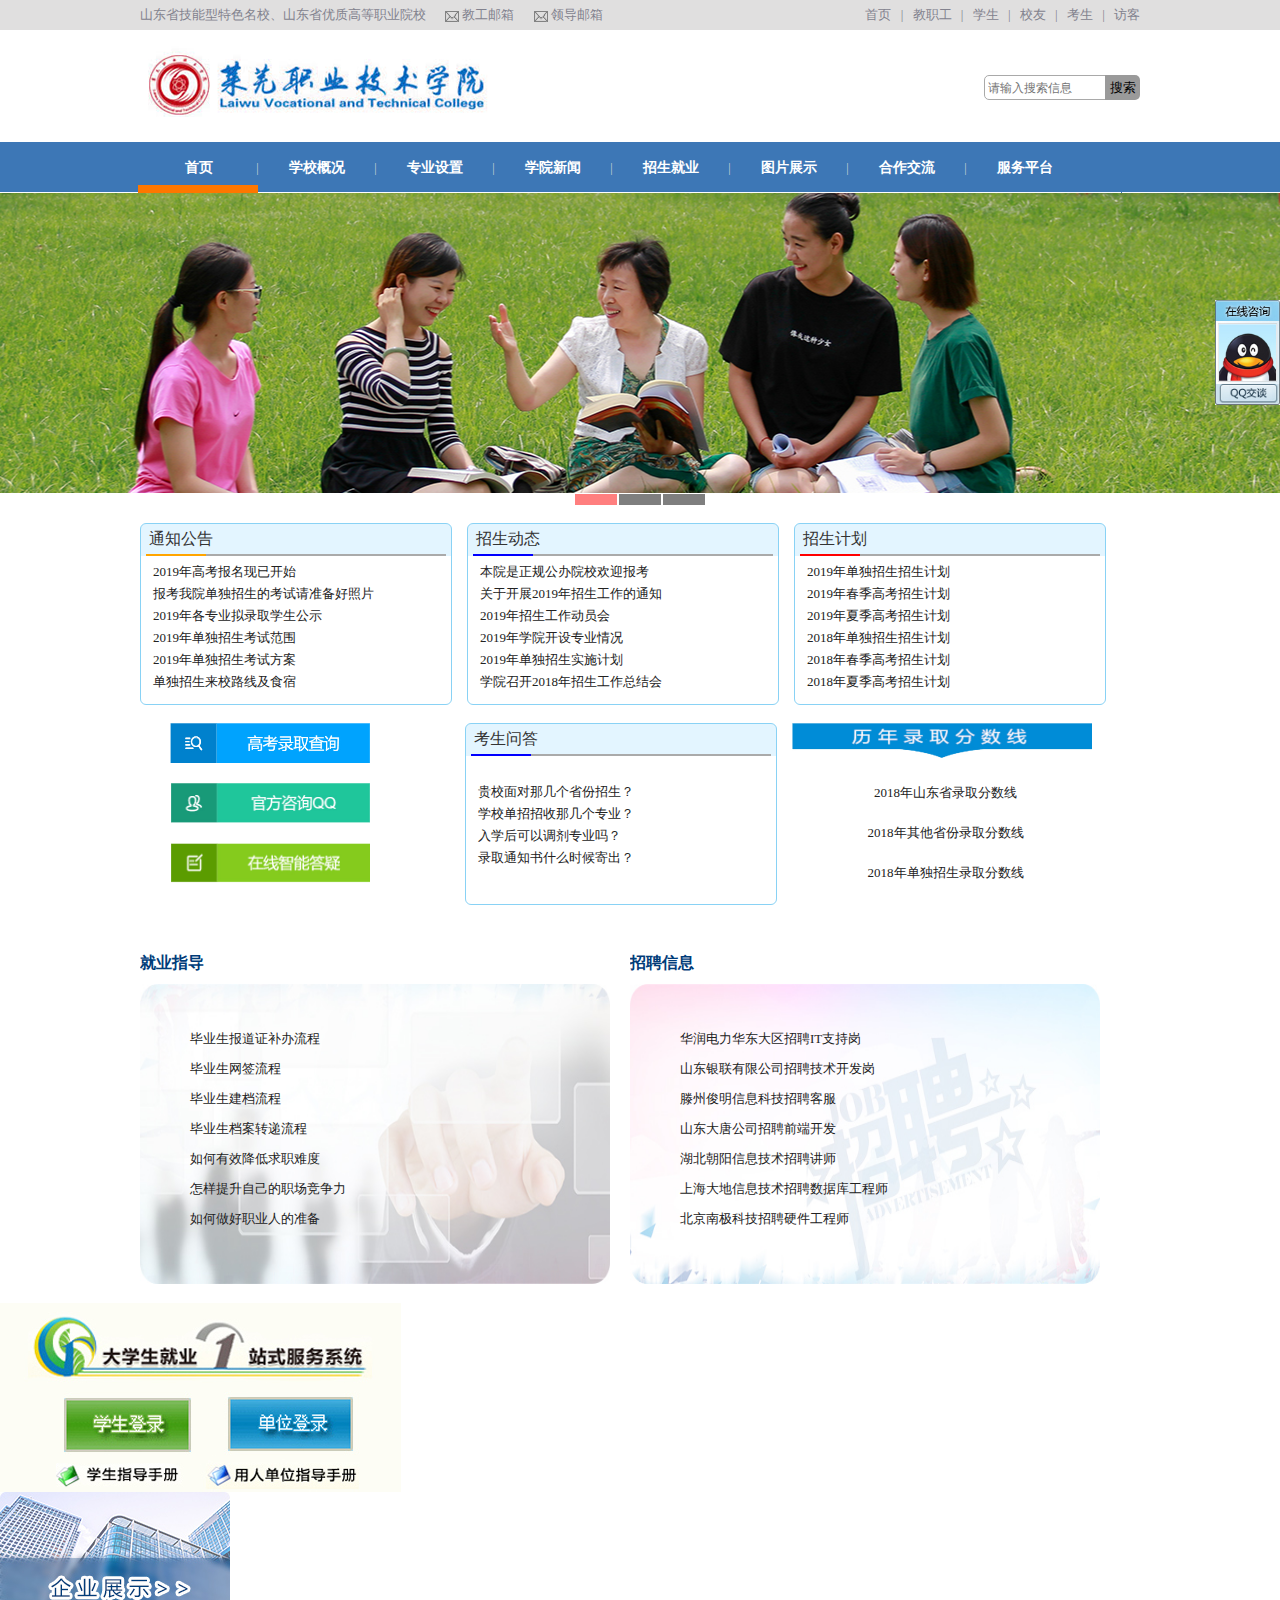
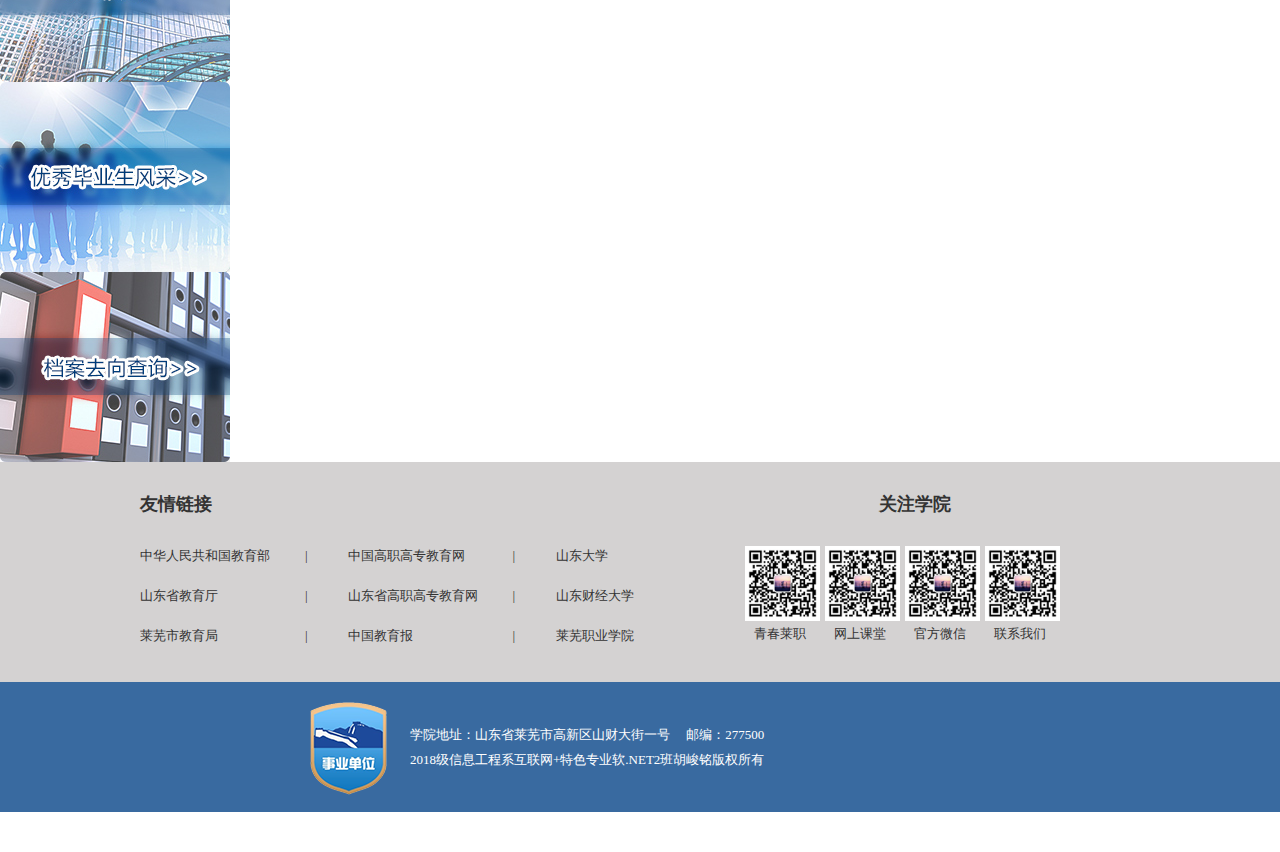
<file: zsjy.html>
<html>
<head>
<meta http-equiv="Content-Type" content="text/html; charset=utf-8" /> 
	<title>招生就业-莱芜职业技术学院官网</title>
	<link rel="stylesheet" href="css/css2.css" type="text/css">
	<link rel="shortcut icon" href="images/logo.ico" type="image/x-icon" />
	<style type="text/css">
		#qqtx{
			width:65px;
			height:105px ;
			position: fixed;
			top: 300px;
			right: 0px;
			background-image: url("images/qq.jpg");
			background-size: 65px 105px;
		}
		#qqbtn{
			padding-top: 84px;
			padding-left: 4px;
		}
		#qqbtn img{
			width: 59px;
			
		}
	</style>
	<script type="text/javascript" src="js/jquery.js"></script>
	<script type="text/javascript" src="js/js.js"></script>
	<script src="js/jquery-1.7.2.min.js" type="text/javascript"></script>
	<script type="text/javascript" src="js/SuperSlide.2.1.js"></script>
	<script src="js/zzsc.js" type="text/javascript"></script>

</head>
<body>
	<!-- 顶部区域 -->
	<div id="top">
		<div id="topcenter">	
			<div id="topleft">
				<span>山东省技能型特色名校、山东省优质高等职业院校</span>
				<span class="ldyx"><a href="" onclick=alert("请联系管理员开通权限！")>教工邮箱</a></span>
				<span class="ldyx"><a href="" onclick=alert("请联系管理员开通权限！")>领导邮箱</a></span>
			</div>
			<div id="topright">
				<span><a href="" onclick=alert("请联系管理员开通权限！")>首页</a></span>
				<span>|</span>
				<span><a href="" onclick=alert("请联系管理员开通权限！")>教职工</a></span>
				<span>|</span>
				<span><a href="" onclick=alert("请联系管理员开通权限！")>学生</a></span>
				<span>|</span>
				<span><a href="" onclick=alert("请联系管理员开通权限！")>校友</a></span>
				<span>|</span>
				<span><a href="" onclick=alert("请联系管理员开通权限！")>考生</a></span>
				<span>|</span>
				<span><a href="" onclick=alert("请联系管理员开通权限！")>访客</a></span>
			</div>
		</div>
	</div>
	<!-- logo区域 -->
	<div id="logo">
		<div id="logoleft">
			<a href="index.html"><img src="images/logo2.png" alt=""></a>
		</div>
		<div id="logocenter">
			<!--<img src="images/headerImg1.png" alt="">-->
		</div>
		<div id="logoright">
			<form action="">
				<div id="ansz" style="padding-top:15px;">
					<div id="anssone"><span id="anniukuang"><input type="text" id="wenbenkuang" placeholder="请输入搜索信息"></span></div>
				<div id="ansstwo"><span id="anniusp"><input type="submit" id="anniu" value="搜索" onclick=alert("很遗憾，没有找到您要搜索的内容！")></span></div>
				</div>
			</form>
		</div>
	</div>
	<!-- 菜单区域 -->
<div class="test"></div>
<div id="navjuzhong">
	<div class="navBar" id="navbarjz">
		<ul class="nav clearfix">
			<li class="m">
			<h3><a target="_blank" href="index.html">首页</a></h3>
			</li>
			<li class="s">|</li>
			<li class="m">
			<h3><a target="_blank" href="xxgk.html" >学校概况</a></h3>
			<ul class="sub">
				<li><a href="xxjj.html" >学校简介</a></li>
				<li><a href="fzbg.html" >发展变革</a></li>
				<li><a href="ldjg.html" >领导架构</a></li>
			</ul>
			</li>
			<li class="s">|</li>
			<li class="m">
			<h3><a target="_blank" href="tysz.html">专业设置</a></h3>
			<ul class="sub">
				<li><a href="xgkc.html" >信工系课程</a></li>
				<li><a href="xgkc.html" >医药专业</a></li>
				<li><a href="xgkc.html" >学前专业</a></li>
			</ul>
			</li>
			<li class="s">|</li>
			<li class="m">
			<h3><a target="_blank" href="xw.html">学院新闻</a></h3>
			<ul class="sub" style="display: none;">
				<li><a href="xw.html" >学院要闻</a></li>
				<li><a href="xw.html" >媒体报道</a></li>
				
			</ul>
			</li>
			<li class="s">|</li>
			<li class="m">
			<h3><a target="_blank" href="zsjy.html" >招生就业</a></h3>
			<ul class="sub" style="display: none;">
				<li><a href="zsjy.html" >招生信息</a></li>
				<li><a href="zsjy.html" >就业平台</a></li>
				
			</ul>
			</li>
			<li class="s">|</li>
			<li class="m">
			<h3><a target="_blank" href="xyfj.html" >图片展示</a></h3>
			<ul class="sub" style="display: none;">
				<li><a href="xyfj.html" >校园风景</a></li>
				<li><a href="xyfj.html" >活动比赛</a></li>
			</ul>
			</li>
			<li class="s">|</li>
			<li class="m">
			<h3><a target="_blank" href="xw.html" >合作交流</a></h3>
			<ul class="sub" style="display: none;">
				<li><a href="xw.html" >合作企业</a></li>
				<li><a href="xw.html" >合作项目</a></li>
			</ul>
			</li>
			<li class="s">|</li>
			<li class="m">
			<h3><a target="_blank" href="xw.html" >服务平台</a></h3>
			</li>
			<li class="block" style="left: 251px;"></li>
		</ul>
	</div>
</div>

	<div class="test"></div>
	
	<!--<div id="menu">
		<div id="menucenter">
			<ul>
				<li><a href="">首页</a></li>
				<li><a href="">学院概况</a></li>
				<li><a href="">章程制度</a></li>
				<li><a href="">机构设置</a></li>
				<li><a href="">教育教学</a></li>
				<li><a href="">质量工程</a></li>
				<li><a href="">招生信息</a></li>
				<li><a href="">就业创业</a></li>
				<li><a href="">合作交流</a></li>
				<li><a href="">文化校园</a></li>
			</ul>
		</div>
	</div>-->
	<!-- banner区域 -->
	
	<div class="fullSlide" id="test3">
	<div class="bd">
		<ul>
				<li _src="url(images/1.jpg)" style="background:#ffffff center 0 no-repeat;"><a href="news/news31.html"></a></li>
			<li _src="url(images/2.jpg)" style="background:#ffffff center 0 no-repeat;"><a href="news/news32.html"></a></li>
			<li _src="url(images/3.jpg)" style="background:#ffffff center 0 no-repeat;"><a href="news/news33.html"></a></li>
			
		</ul>
	</div>
	<div class="hd"><ul></ul></div>
	<span class="prev"></span>
	<span class="next"></span>
</div>
<script type="text/javascript">
$(".fullSlide").hover(function(){
    $(this).find(".prev,.next").stop(true, true).fadeTo("show", 0.5)
},
function(){
    $(this).find(".prev,.next").fadeOut()
});
$(".fullSlide").slide({
    titCell: ".hd ul",
    mainCell: ".bd ul",
    effect: "fold",
    autoPlay: true,
    autoPage: true,
    trigger: "click",
    startFun: function(i) {
        var curLi = jQuery(".fullSlide .bd li").eq(i);
        if ( !! curLi.attr("_src")) {
            curLi.css("background-image", curLi.attr("_src")).removeAttr("_src")
        }
    }
});
</script>
	<!-- 主体内容 -->
	<div class="jjzhuti">
		<div class="diyihang">
			<div class="yyhy yyhyaa">
				<div class="dyhybt">通知公告</div>
				<div class="dyhyhx">
					<div class="dyhycx"></div>
				</div>
				<div>
					<ul>
						<li><a href="news/news26.html">2019年高考报名现已开始</a></li>
						<li><a href="news/news26.html">报考我院单独招生的考试请准备好照片</a></li>
						<li><a href="news/news26.html">2019年各专业拟录取学生公示</a></li>
						<li><a href="news/news26.html">2019年单独招生考试范围</a></li>
						<li><a href="news/news26.html">2019年单独招生考试方案</a></li>
						<li><a href="news/news26.html">单独招生来校路线及食宿</a></li>
					</ul>
				</div>
			</div>
			<div class="yyhy yyhyaa">
				<div class="dyhybt">招生动态</div>
				<div class="dyhyhx">
					<div class="dyhylx"></div>
				</div>
				<div>
					<ul>
						<li><a href="news/news27.html">本院是正规公办院校欢迎报考</a></li>
						<li><a href="news/news27.html">关于开展2019年招生工作的通知</a></li>
						<li><a href="news/news27.html">2019年招生工作动员会</a></li>
						<li><a href="news/news27.html">2019年学院开设专业情况</a></li>
						<li><a href="news/news27.html">2019年单独招生实施计划</a></li>
						<li><a href="news/news27.html">学院召开2018年招生工作总结会</a></li>
					</ul>
				</div>
			</div>
			<div class="yyhy yyhyaa">
				<div class="dyhybt">招生计划</div>
				<div class="dyhyhx">
					<div class="dyhyrx"></div>
				</div>
				<div>
					<ul>
						<li><a href="news/news24.html">2019年单独招生招生计划</a></li>
						<li><a href="news/news24.html">2019年春季高考招生计划</a></li>
						<li><a href="news/news24.html">2019年夏季高考招生计划</a></li>
						<li><a href="news/news24.html">2018年单独招生招生计划</a></li>
						<li><a href="news/news24.html">2018年春季高考招生计划</a></li>
						<li><a href="news/news24.html">2018年夏季高考招生计划</a></li>
					</ul>
				</div>
			</div>
		</div>
				<div class="diyihang">
			<div class="yyhy" id="piczs">
				
				<a href="news/news27.html"><img src="images/pic5.jpg" alt=""></a>
				<a href="news/news27.html"><img src="images/pic3.jpg" alt=""></a>
				<a href="news/news27.html"><img src="images/pic2.jpg" alt=""></a>
			</div>
			<div class="yyhy yyhyaa" id="kswd">
				<div class="dyhybt">考生问答</div>
				<div class="dyhyhx">
					<div class="dyhylx"></div>
				</div>
				<div>
					<ul>
						<li id="kswdtop"><a href="news/news23.html">贵校面对那几个省份招生？</a></li>
						<li><a href="news/news23.html">学校单招招收那几个专业？</a></li>
						<li><a href="news/news23.html">入学后可以调剂专业吗？</a></li>
						<li><a href="news/news23.html">录取通知书什么时候寄出？</a></li>
						
					</ul>
				</div>

			</div>
			<div class="yyhy" id="zuihouyige">
				<ul id="fsx">
					<li><a href="news/news22.html">2018年山东省录取分数线</a></li>
					<li><a href="news/news22.html">2018年其他省份录取分数线</a></li>
					<li><a href="news/news22.html">2018年单独招生录取分数线</a></li>
				</ul>
			</div>
		</div>

	</div>
	<div id="jyxx">
		<div id="jyxxz">
			<div class="jyxxbt">就业指导</div>
			<div id="jyxxlbz"><ul>
				<li><a href="news/news20.html">毕业生报道证补办流程</a></li>
				<li><a href="news/news20.html">毕业生网签流程</a></li>
				<li><a href="news/news20.html">毕业生建档流程</a></li>
				<li><a href="news/news20.html">毕业生档案转递流程</a></li>
				<li><a href="news/news20.html">如何有效降低求职难度</a></li>
				<li><a href="news/news20.html">怎样提升自己的职场竞争力</a></li>
				<li><a href="news/news20.html">如何做好职业人的准备</a></li>

			</ul></div>
		</div>
		<div id="jyxxy">
			<div class="jyxxbt">招聘信息</div>
			<div id="jyxxlbb"><ul><li><a href="">华润电力华东大区招聘IT支持岗</a></li>
				<li><a href="news/news21.html">山东银联有限公司招聘技术开发岗</a></li>
				<li><a href="news/news21.html">滕州俊明信息科技招聘客服</a></li>
				<li><a href="news/news21.html">山东大唐公司招聘前端开发</a></li>
				<li><a href="news/news21.html">湖北朝阳信息技术招聘讲师</a></li>
				<li><a href="news/news21.html">上海大地信息技术招聘数据库工程师</a></li>
				<li><a href="news/news21.html">北京南极科技招聘硬件工程师</a></li></ul></div>
		</div>
	</div>
	<div id="zsjypic">
		<div class="zspick"><a href="news/news26.html"><img src="images/oneyzs.jpg" alt=""></a></div>
		<div class="zspicz"><a href="news/news26.html"><img src="images/qyzs.jpg" alt=""></a></div>
		<div class="zspicz"><a href="news/news26.html"><img src="images/yxbysfc.jpg" alt=""></a></div>
		<div class="zspicz"><a href="news/news26.html"><img src="images/daqxcx.jpg" alt=""></a></div>

	</div>
	<div id="yqlj">
			<div id="yqljcenter">
				<div id="yqljzuo">
					<div id="lybt">友情链接</div>
					<div id="ljbox">
						<div class="ljfd dade">
							<ul>
								<li><a href="">中华人民共和国教育部</a></li>
								<li><a href="">山东省教育厅</a></li>
								<li><a href="">莱芜市教育局</a></li>
							</ul>
						</div>
						<div class="ljfd" id="diyigeli">
							<ul >
								<li>|</li>
								<li>|</li>
								<li>|</li>
							</ul>
						</div>
						<div class="ljfd dade" id="dadeer">
							<ul>
								<li><a href="">中国高职高专教育网</a></li>
								<li><a href="">山东省高职高专教育网</a></li>
								<li><a href="">中国教育报</a></li>
							</ul>
						</div>
						<div class="ljfd" id="diergeli">
						
							<ul>
								<li>|</li>
								<li>|</li>
								<li>|</li>
							</ul>
						</div>
						<div class="ljfd dade" id="dadesan">
					
							<ul>
								<li><a href="">山东大学</a></li>
								<li><a href="">山东财经大学</a></li>
								<li><a href="">莱芜职业学院</a></li>
							</ul>
						</div>
					</div>
					
				</div>
				<div id="yqljyou">
					<div id="gzxx">关注学院</div>
					<div id="erweima">
						<div class="ewm">
							<img src="images/code1.png" alt=""><br /><span>青春莱职</span>
						</div>
						<div  class="ewm">
							<img src="images/code1.png" alt=""><br /><span>网上课堂</span>
						</div>
						<div  class="ewm">
							<img src="images/code1.png" alt=""><br /><span>官方微信</span>
						</div>
						<div  class="ewm">
							<img src="images/code1.png" alt=""><br /><span>联系我们</span>
						</div>
					</div>
				</div>
			</div>
		</div>
		<div id="banquan">
			<div id="banquancenter">
				<div id="banquanjuzhong">
					<div id="banquanzuo"><img src="images/footer.png" alt=""></div>
					<div id="banquanyou">
<div>学院地址：山东省莱芜市高新区山财大街一号&nbsp;&nbsp;&nbsp;&nbsp;&nbsp;邮编：277500</div>
						<div style="overflow: hidden;">
						<div id="wztj" style="float: left;">2018级信息工程系互联网+特色专业软.NET2班胡峻铭版权所有</div>
						<div id="wztjyou" style="float: left;padding-left: 30px;padding-top: 7px;">
							<script type="text/javascript">var cnzz_protocol = (("https:" == document.location.protocol) ? " https://" : " http://");document.write(unescape("%3Cspan id='cnzz_stat_icon_1275834589'%3E%3C/span%3E%3Cscript src='" + cnzz_protocol + "s23.cnzz.com/z_stat.php%3Fid%3D1275834589%26show%3Dpic' type='text/javascript'%3E%3C/script%3E"));</script>
						</div>
						</div>					</div>
				</div>
			</div>
		</div>
<!--qq组件93151-->
<div id="qqtx">
<div id="qqbtn">
<a href="tencent://message/?uin=3260005492&amp;Site=有事Q我&amp;Menu=yes">
<img style="border:0px;" src=images/qqbtn.png></a>
</div>
</div>
</body>
</html>
</file>
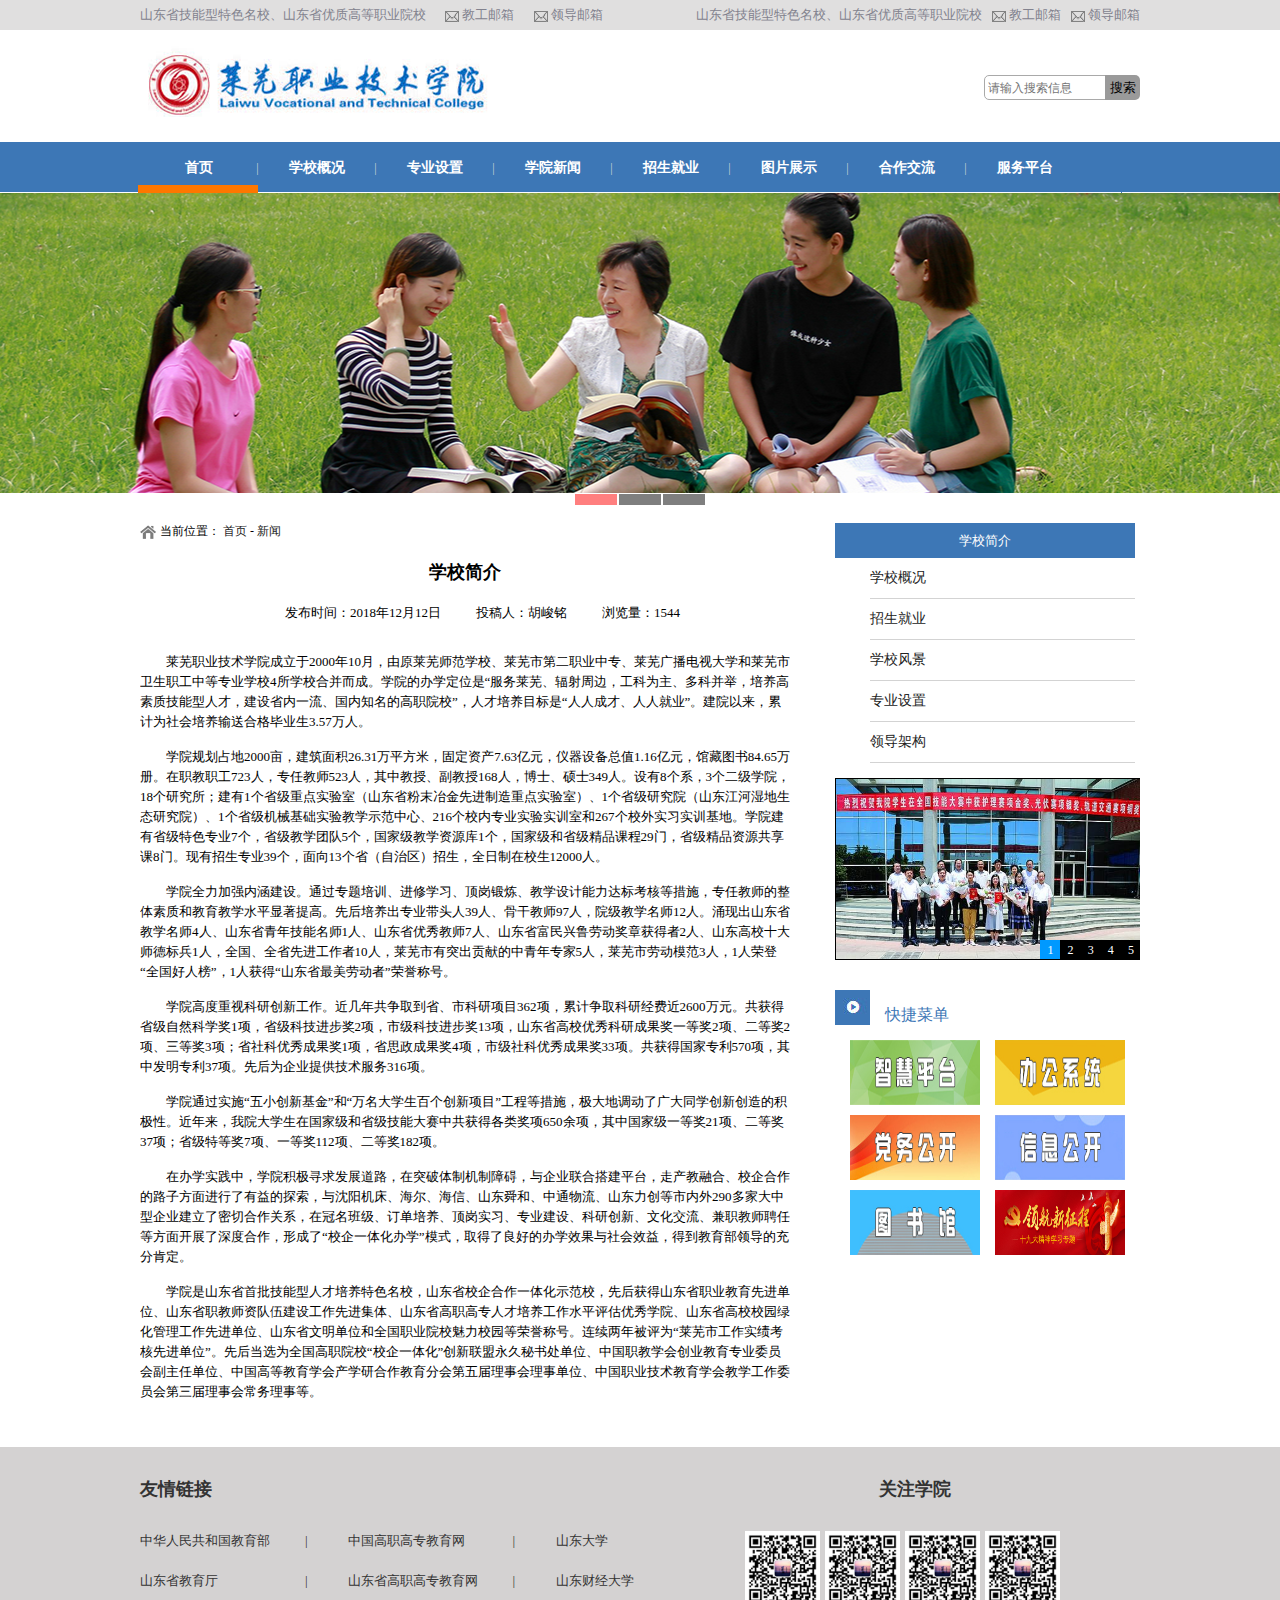
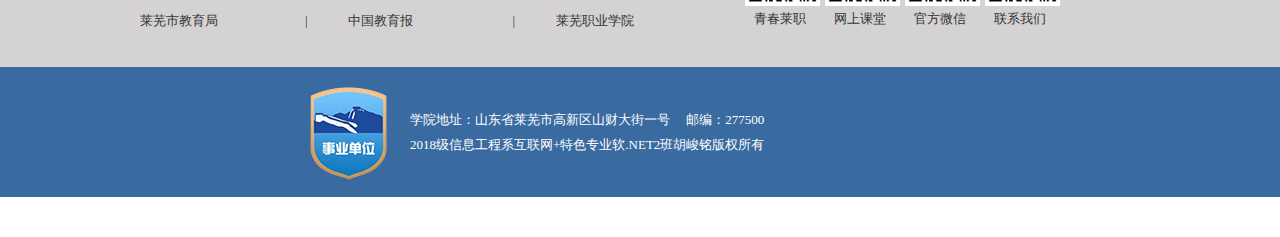
<file: news/news.html>
<html>
<head>
<meta http-equiv="Content-Type" content="text/html; charset=utf-8" /> 
	<title>学校简介-莱芜职业技术学院官网</title>
	<base href="../" />
	<link rel="stylesheet" href="css/css1.css" type="text/css">
	
	<link rel="shortcut icon" href="images/logo.ico" type="image/x-icon" />
	<style>

	</style>
	<script type="text/javascript" src="js/jquery.js"></script>
	<script type="text/javascript" src="js/js.js"></script>
	<script src="js/jquery-1.7.2.min.js" type="text/javascript"></script>
	<script type="text/javascript" src="js/SuperSlide.2.1.js"></script>
	<script src="js/zzsc.js" type="text/javascript"></script>
	<script src="js/picscroll.js" type="text/javascript"></script>

</head>
<body>
	<!-- 顶部区域 -->
	<div id="top">
		<div id="topcenter">	
			<div id="topleft">
				<span>山东省技能型特色名校、山东省优质高等职业院校</span>
				<span class="ldyx"><a href="">教工邮箱</a></span>
				<span class="ldyx"><a href="">领导邮箱</a></span>
			</div>
			<div id="topright">
				<span>山东省技能型特色名校、山东省优质高等职业院校</span>
				<span class="ldyx"><a href="" onclick=alert("请联系管理员开通权限！")>教工邮箱</a></span>
				<span class="ldyx"><a href="" onclick=alert("请联系管理员开通权限！")>领导邮箱</a></span>
			</div>
			<div id="topright">
				<span><a href="" onclick=alert("请联系管理员开通权限！")>首页</a></span>
				<span>|</span>
				<span><a href="" onclick=alert("请联系管理员开通权限！")>教职工</a></span>
				<span>|</span>
				<span><a href="" onclick=alert("请联系管理员开通权限！")>学生</a></span>
				<span>|</span>
				<span><a href="" onclick=alert("请联系管理员开通权限！")>校友</a></span>
				<span>|</span>
				<span><a href="" onclick=alert("请联系管理员开通权限！")>考生</a></span>
				<span>|</span>
				<span><a href="" onclick=alert("请联系管理员开通权限！")>访客</a></span>

			</div>
		</div>
	</div>
	<!-- logo区域 -->
	<div id="logo">
		<div id="logoleft">
			<a href="index.html"><img src="images/logo2.png" alt=""></a>
		</div>
		<div id="logocenter">
			<!--<img src="images/headerImg1.png" alt="">-->
		</div>
		<div id="logoright">
			<form action="">
				<div id="ansz" style="padding-top:15px;">
					<div id="anssone"><span id="anniukuang"><input type="text" id="wenbenkuang" placeholder="请输入搜索信息"></span></div>
				<div id="ansstwo"><span id="anniusp"><input type="submit" id="anniu" value="搜索" onclick=alert("很遗憾，没有找到您要搜索的内容！")></span></div>
				</div>
			</form>
		</div>
	</div>
	<!-- 菜单区域 -->
<div class="test"></div>
<div id="navjuzhong">
	<div class="navBar" id="navbarjz">
		<ul class="nav clearfix">
			<li class="m">
			<h3><a target="_blank" href="index.html">首页</a></h3>
			</li>
			<li class="s">|</li>
			<li class="m">
			<h3><a target="_blank" href="xxgk.html" >学校概况</a></h3>
			<ul class="sub">
				<li><a href="xxjj.html" >学校简介</a></li>
				<li><a href="fzbg.html" >发展变革</a></li>
				<li><a href="ldjg.html" >领导架构</a></li>
			</ul>
			</li>
			<li class="s">|</li>
			<li class="m">
			<h3><a target="_blank" href="tysz.html">专业设置</a></h3>
			<ul class="sub">
				<li><a href="xgkc.html" >信工系课程</a></li>
				<li><a href="xgkc.html" >医药专业</a></li>
				<li><a href="xgkc.html" >学前专业</a></li>
			</ul>
			</li>
			<li class="s">|</li>
			<li class="m">
			<h3><a target="_blank" href="xw.html">学院新闻</a></h3>
			<ul class="sub" style="display: none;">
				<li><a href="xw.html" >学院要闻</a></li>
				<li><a href="xw.html" >媒体报道</a></li>
				
			</ul>
			</li>
			<li class="s">|</li>
			<li class="m">
			<h3><a target="_blank" href="zsjy.html" >招生就业</a></h3>
			<ul class="sub" style="display: none;">
				<li><a href="zsjy.html" >招生信息</a></li>
				<li><a href="zsjy.html" >就业平台</a></li>
				
			</ul>
			</li>
			<li class="s">|</li>
			<li class="m">
			<h3><a target="_blank" href="xyfj.html" >图片展示</a></h3>
			<ul class="sub" style="display: none;">
				<li><a href="xyfj.html" >校园风景</a></li>
				<li><a href="xyfj.html" >活动比赛</a></li>
			</ul>
			</li>
			<li class="s">|</li>
			<li class="m">
			<h3><a target="_blank" href="xw.html" >合作交流</a></h3>
			<ul class="sub" style="display: none;">
				<li><a href="xw.html" >合作企业</a></li>
				<li><a href="xw.html" >合作项目</a></li>
			</ul>
			</li>
			<li class="s">|</li>
			<li class="m">
			<h3><a target="_blank" href="xw.html" >服务平台</a></h3>
			</li>
			<li class="block" style="left: 251px;"></li>
		</ul>
	</div>
</div>

	<div class="test"></div>
	
	<!--<div id="menu">
		<div id="menucenter">
			<ul>
				<li><a href="">首页</a></li>
				<li><a href="">学院概况</a></li>
				<li><a href="">章程制度</a></li>
				<li><a href="">机构设置</a></li>
				<li><a href="">教育教学</a></li>
				<li><a href="">质量工程</a></li>
				<li><a href="">招生信息</a></li>
				<li><a href="">就业创业</a></li>
				<li><a href="">合作交流</a></li>
				<li><a href="">文化校园</a></li>
			</ul>
		</div>
	</div>-->
	<!-- banner区域 -->
	
	<div class="fullSlide" id="test3">
	<div class="bd">
		<ul>
			<li _src="url(images/1.jpg)" style="background:#ffffff center 0 no-repeat;"><a href="#"></a></li>
			<li _src="url(images/2.jpg)" style="background:#ffffff center 0 no-repeat;"><a href="#"></a></li>
			<li _src="url(images/3.jpg)" style="background:#ffffff center 0 no-repeat;"><a href="#"></a></li>
			
		</ul>
	</div>
	<div class="hd"><ul></ul></div>
	<span class="prev"></span>
	<span class="next"></span>
</div>
<script type="text/javascript">
$(".fullSlide").hover(function(){
    $(this).find(".prev,.next").stop(true, true).fadeTo("show", 0.5)
},
function(){
    $(this).find(".prev,.next").fadeOut()
});
$(".fullSlide").slide({
    titCell: ".hd ul",
    mainCell: ".bd ul",
    effect: "fold",
    autoPlay: true,
    autoPage: true,
    trigger: "click",
    startFun: function(i) {
        var curLi = jQuery(".fullSlide .bd li").eq(i);
        if ( !! curLi.attr("_src")) {
            curLi.css("background-image", curLi.attr("_src")).removeAttr("_src")
        }
    }
});
</script>
	<!-- 主体内容 -->
	<div class="jjzhuti">
		<div class="jjzhutiz">
			<div class="fhzy">
				当前位置： <a href="index.html">首页</a> - <a href="xw.html">新闻</a>
			</div>
			<div class="xwnrbt">
				学校简介
			</div>
			<div class="xwnrtg">
				<div class="xwnrtgx">
					<span>发布时间：2018年12月12日</span><span>投稿人：胡峻铭</span><span>浏览量：1544</span>
				</div>
			</div>
			<div class="xwnrst">
				<p>莱芜职业技术学院成立于2000年10月，由原莱芜师范学校、莱芜市第二职业中专、莱芜广播电视大学和莱芜市卫生职工中等专业学校4所学校合并而成。学院的办学定位是“服务莱芜、辐射周边，工科为主、多科并举，培养高素质技能型人才，建设省内一流、国内知名的高职院校”，人才培养目标是“人人成才、人人就业”。建院以来，累计为社会培养输送合格毕业生3.57万人。</p>

<p>学院规划占地2000亩，建筑面积26.31万平方米，固定资产7.63亿元，仪器设备总值1.16亿元，馆藏图书84.65万册。在职教职工723人，专任教师523人，其中教授、副教授168人，博士、硕士349人。设有8个系，3个二级学院，18个研究所；建有1个省级重点实验室（山东省粉末冶金先进制造重点实验室）、1个省级研究院（山东江河湿地生态研究院）、1个省级机械基础实验教学示范中心、216个校内专业实验实训室和267个校外实习实训基地。学院建有省级特色专业7个，省级教学团队5个，国家级教学资源库1个，国家级和省级精品课程29门，省级精品资源共享课8门。现有招生专业39个，面向13个省（自治区）招生，全日制在校生12000人。</p>

<p>学院全力加强内涵建设。通过专题培训、进修学习、顶岗锻炼、教学设计能力达标考核等措施，专任教师的整体素质和教育教学水平显著提高。先后培养出专业带头人39人、骨干教师97人，院级教学名师12人。涌现出山东省教学名师4人、山东省青年技能名师1人、山东省优秀教师7人、山东省富民兴鲁劳动奖章获得者2人、山东高校十大师德标兵1人，全国、全省先进工作者10人，莱芜市有突出贡献的中青年专家5人，莱芜市劳动模范3人，1人荣登“全国好人榜”，1人获得“山东省最美劳动者”荣誉称号。</p>

<p>学院高度重视科研创新工作。近几年共争取到省、市科研项目362项，累计争取科研经费近2600万元。共获得省级自然科学奖1项，省级科技进步奖2项，市级科技进步奖13项，山东省高校优秀科研成果奖一等奖2项、二等奖2项、三等奖3项；省社科优秀成果奖1项，省思政成果奖4项，市级社科优秀成果奖33项。共获得国家专利570项，其中发明专利37项。先后为企业提供技术服务316项。</p>

<p>学院通过实施“五小创新基金”和“万名大学生百个创新项目”工程等措施，极大地调动了广大同学创新创造的积极性。近年来，我院大学生在国家级和省级技能大赛中共获得各类奖项650余项，其中国家级一等奖21项、二等奖37项；省级特等奖7项、一等奖112项、二等奖182项。</p>

<p>在办学实践中，学院积极寻求发展道路，在突破体制机制障碍，与企业联合搭建平台，走产教融合、校企合作的路子方面进行了有益的探索，与沈阳机床、海尔、海信、山东舜和、中通物流、山东力创等市内外290多家大中型企业建立了密切合作关系，在冠名班级、订单培养、顶岗实习、专业建设、科研创新、文化交流、兼职教师聘任等方面开展了深度合作，形成了“校企一体化办学”模式，取得了良好的办学效果与社会效益，得到教育部领导的充分肯定。</p>

<p>学院是山东省首批技能型人才培养特色名校，山东省校企合作一体化示范校，先后获得山东省职业教育先进单位、山东省职教师资队伍建设工作先进集体、山东省高职高专人才培养工作水平评估优秀学院、山东省高校校园绿化管理工作先进单位、山东省文明单位和全国职业院校魅力校园等荣誉称号。连续两年被评为“莱芜市工作实绩考核先进单位”。先后当选为全国高职院校“校企一体化”创新联盟永久秘书处单位、中国职教学会创业教育专业委员会副主任单位、中国高等教育学会产学研合作教育分会第五届理事会理事单位、中国职业技术教育学会教学工作委员会第三届理事会常务理事等。</p>
			</div>
		</div>
		<div class="jjzhutiy">
			<div>
				<p id="jjdbt">学校简介</p>
				<ul>
					<li><a href="xxgk.html">学校概况</a></li>
					<li><a href="zsjy.html">招生就业</a></li>
					<li><a href="xyfj.html">学校风景</a></li>
					<li><a href="tysz.html">专业设置</a></li>
					<li><a href="ldjg.html">领导架构</a></li>
					
				</ul>
			</div>
			<!--<div>
				<div id="mlxybt">
					魅力校园
				</div>
				<img src="images/10.jpg" alt="" />
			</div>-->
			<div id="mtjjtp">
					<div id="newsphoto">
 					 <div class="imgnav" id="imgnav"> 
 					   <div id="ctrl" class="ctrl">
  			 		   <div id="btn"><span class="hov">1</span><span>2</span><span>3</span><span>4</span><span>5</span></div> 
  				    <ul id="msg">
        <li style="display:block;">【莱芜日报】注重教师专业发展</li>
        <li>【莱芜日报】5家单位成为我市人才培育基地</li>
        <li>【莱芜日报】拒绝“校园贷”“现金贷”</li>
        <li>【莱芜日报】征兵宣传进校园</li>
        <li>【莱芜日报】献礼改革开放40周年</li>
      </ul>            
    </div>
    <div id="img">
      <a href="news/news1.html" target="_blank"><img style="display:block;" src="images/a1.jpg" alt="5家单位成为我市工匠人才培育基地" /></a>
      <a href="news/news2.html" target="_blank"><img src="images/a2.jpg" alt="" /></a>
      <a href="news/news3.html" target="_blank"><img src="images/a3.jpg" alt="" /></a>
      <a href="news/news4.html" target="_blank"><img src="images/a4.jpg" alt="" /></a>
      <a href="news/news5.html" target="_blank"><img src="images/a5.jpg" alt="" /></a>
    </div>
  </div>
</div>
					<!--<img src="images/aaa.jpg" alt="" width="400px" height="200px" />-->
				</div>
			<div>
				<div id="kjcdbt">快捷菜单</div>
				<div class="futupian">
					<div class="zizuo">
						<a href="xw.html"><img src="images/menuImg1.jpg" alt="" /></a>
					</div>
					<div class="ziyou">
						<a href="xw.html"><img src="images/menuImg2.jpg" alt="" /></a>
					</div>
				</div>
				<div class="futupian">
				<div class="zizuo">
						<a href="xw.html"><img src="images/menuImg3.jpg" alt="" /></a>
					</div>
					<div class="ziyou">
						<a href="xw.html"><img src="images/menuImg4.jpg" alt="" /></a>
					</div>
				</div>
				<div class="futupian">
					<div class="zizuo">
						<a href="xw.html"><img src="images/menuImg5.jpg" alt="" /></a>
					</div>
					<div class="ziyou">
						<a href="xw.html"><img src="images/menuImg6.jpg" alt="" /></a>
					</div>
				</div>
			</div>
		</div>
	</div>
	<div id="yqlj">
			<div id="yqljcenter">
				<div id="yqljzuo">
					<div id="lybt">友情链接</div>
					<div id="ljbox">
						<div class="ljfd dade">
				<ul>
								<li><a href="http://www.moe.gov.cn/">中华人民共和国教育部</a></li>
								<li><a href="http://edu.shandong.gov.cn/">山东省教育厅</a></li>
								<li><a href="http://jyj.laiwu.gov.cn/">莱芜市教育局</a></li>
							</ul>
						</div>
						<div class="ljfd" id="diyigeli">
							<ul >
								<li>|</li>
								<li>|</li>
								<li>|</li>
							</ul>
						</div>
						<div class="ljfd dade" id="dadeer">
							<ul>
								<li><a href="https://www.tech.net.cn/web/index.aspx">中国高职高专教育网</a></li>
								<li><a href="https://www.tech.net.cn/web/index_tech.aspx">山东省高职高专教育网</a></li>
								<li><a href="http://www.jyb.cn/">中国教育报</a></li>
							</ul>
						</div>
						<div class="ljfd" id="diergeli">
						
							<ul>
								<li>|</li>
								<li>|</li>
								<li>|</li>
							</ul>
						</div>
						<div class="ljfd dade" id="dadesan">
					
							<ul>
								<li><a href="http://www.sdu.edu.cn/">山东大学</a></li>
								<li><a href="http://www.sdufe.edu.cn/">山东财经大学</a></li>
								<li><a href="http://www.lwvc.edu.cn/">莱芜职业学院</a></li>
							</ul>
						</div>
					</div>
					
				</div>
				<div id="yqljyou">
					<div id="gzxx">关注学院</div>
					<div id="erweima">
						<div class="ewm">
							<img src="images/code1.png" alt=""><br /><span>青春莱职</span>
						</div>
						<div  class="ewm">
							<img src="images/code1.png" alt=""><br /><span>网上课堂</span>
						</div>
						<div  class="ewm">
							<img src="images/code1.png" alt=""><br /><span>官方微信</span>
						</div>
						<div  class="ewm">
							<img src="images/code1.png" alt=""><br /><span>联系我们</span>
						</div>

					</div>
				</div>
			</div>
		</div>
		<div id="banquan">
			<div id="banquancenter">
				<div id="banquanjuzhong">
					<div id="banquanzuo"><img src="images/footer.png" alt=""></div>
					<div id="banquanyou">
						<div>学院地址：山东省莱芜市高新区山财大街一号&nbsp;&nbsp;&nbsp;&nbsp;&nbsp;邮编：277500</div>
						<div>2018级信息工程系互联网+特色专业软.NET2班胡峻铭版权所有</div>
					</div>
				</div>
			</div>
		</div>

</body>
</html>
</file>
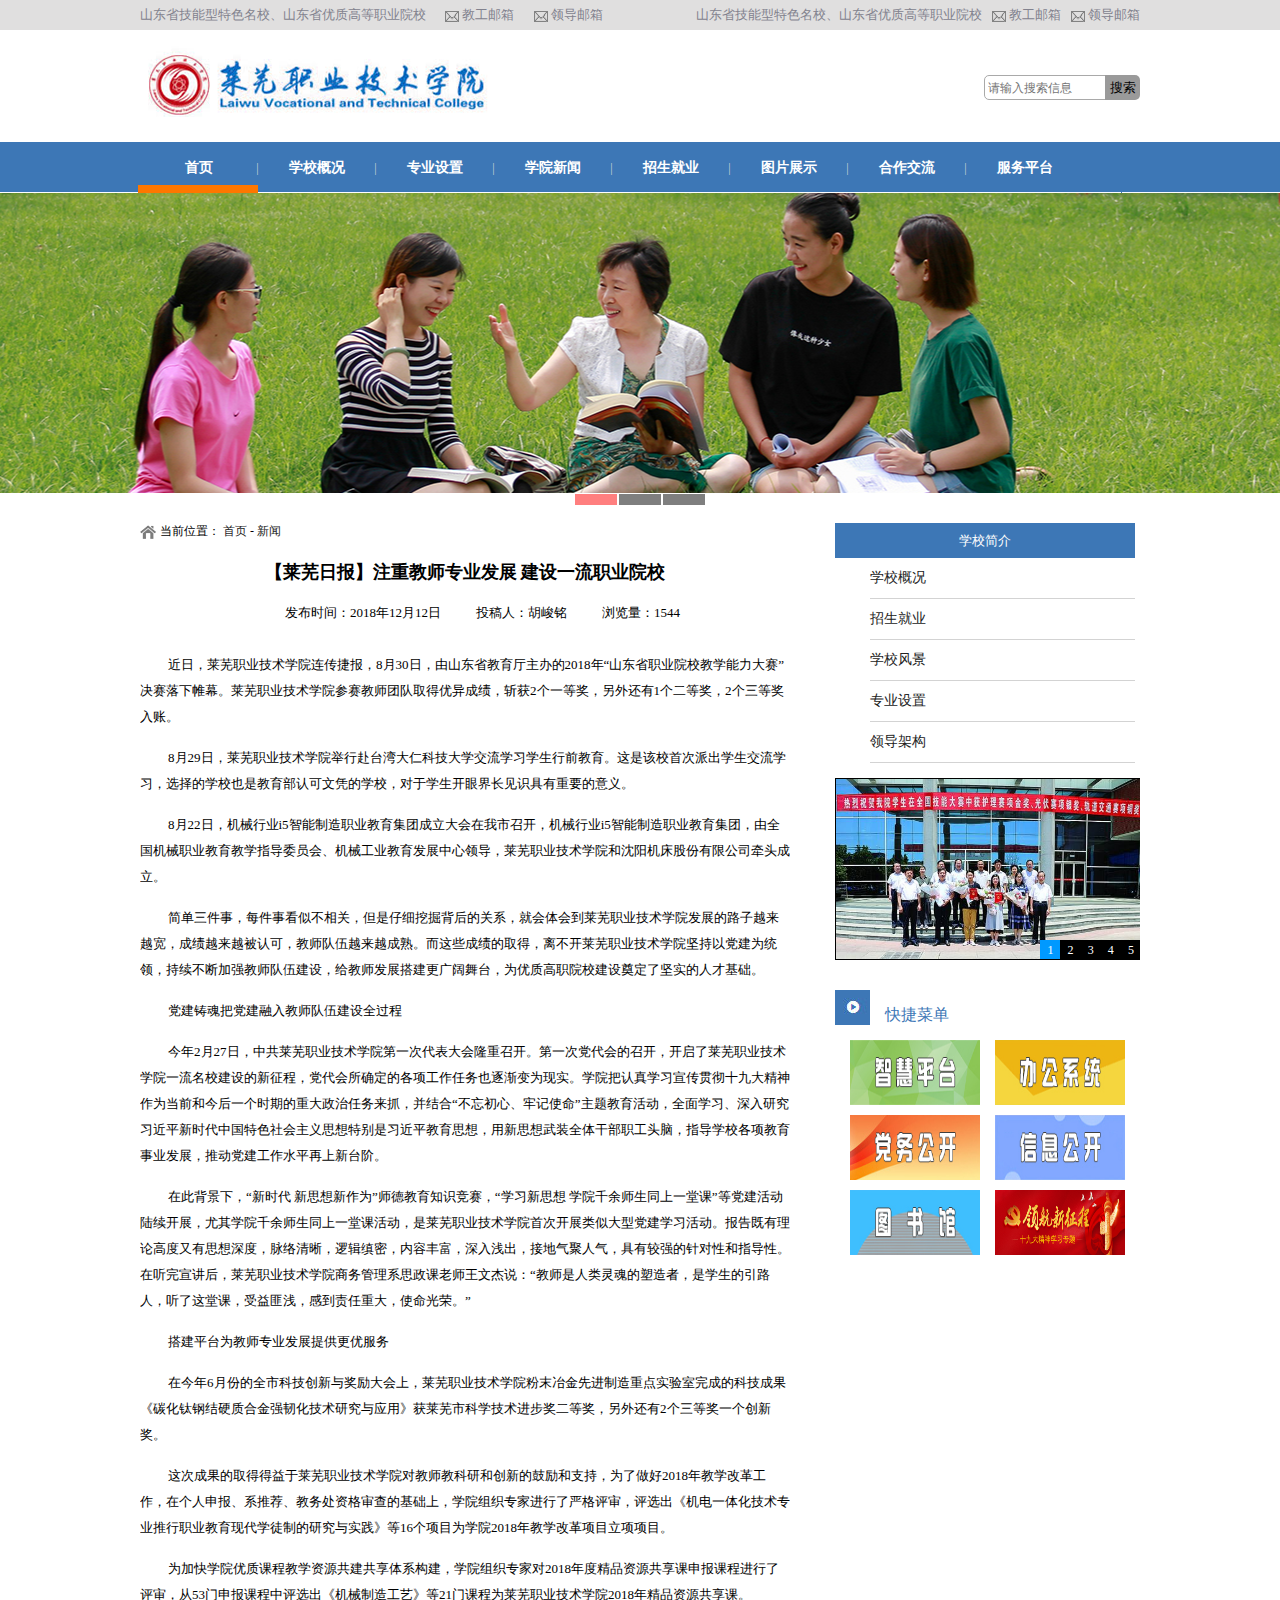
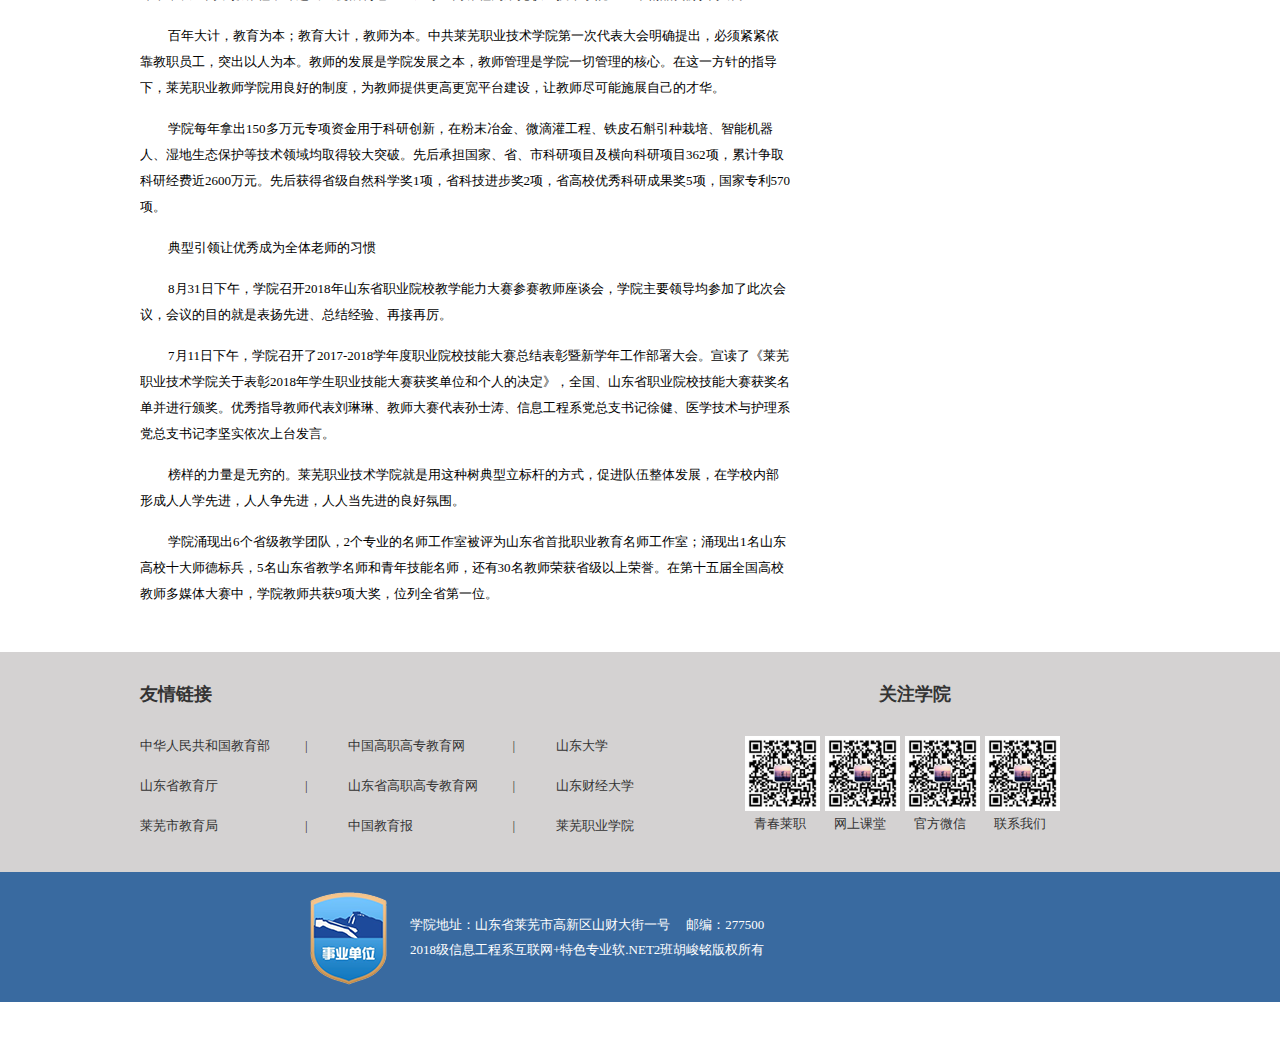
<file: news/news1.html>
<html>
<head>
<meta http-equiv="Content-Type" content="text/html; charset=utf-8" /> 
	<title>新闻中心-莱芜职业技术学院官网</title>
	<base href="../" />
	<link rel="stylesheet" href="css/css1.css" type="text/css">
	
	<link rel="shortcut icon" href="images/logo.ico" type="image/x-icon" />
	<style>

	</style>
	<script type="text/javascript" src="js/jquery.js"></script>
	<script type="text/javascript" src="js/js.js"></script>
	<script src="js/jquery-1.7.2.min.js" type="text/javascript"></script>
	<script type="text/javascript" src="js/SuperSlide.2.1.js"></script>
	<script src="js/zzsc.js" type="text/javascript"></script>
	<script src="js/picscroll.js" type="text/javascript"></script>

</head>
<body>
	<!-- 顶部区域 -->
	<div id="top">
		<div id="topcenter">	
			<div id="topleft">
				<span>山东省技能型特色名校、山东省优质高等职业院校</span>
				<span class="ldyx"><a href="">教工邮箱</a></span>
				<span class="ldyx"><a href="">领导邮箱</a></span>
			</div>
			<div id="topright">
				<span>山东省技能型特色名校、山东省优质高等职业院校</span>
				<span class="ldyx"><a href="" onclick=alert("请联系管理员开通权限！")>教工邮箱</a></span>
				<span class="ldyx"><a href="" onclick=alert("请联系管理员开通权限！")>领导邮箱</a></span>
			</div>
			<div id="topright">
				<span><a href="" onclick=alert("请联系管理员开通权限！")>首页</a></span>
				<span>|</span>
				<span><a href="" onclick=alert("请联系管理员开通权限！")>教职工</a></span>
				<span>|</span>
				<span><a href="" onclick=alert("请联系管理员开通权限！")>学生</a></span>
				<span>|</span>
				<span><a href="" onclick=alert("请联系管理员开通权限！")>校友</a></span>
				<span>|</span>
				<span><a href="" onclick=alert("请联系管理员开通权限！")>考生</a></span>
				<span>|</span>
				<span><a href="" onclick=alert("请联系管理员开通权限！")>访客</a></span>

			</div>
		</div>
	</div>
	<!-- logo区域 -->
	<div id="logo">
		<div id="logoleft">
			<a href="index.html"><img src="images/logo2.png" alt=""></a>
		</div>
		<div id="logocenter">
			<!--<img src="images/headerImg1.png" alt="">-->
		</div>
		<div id="logoright">
			<form action="">
				<div id="ansz" style="padding-top:15px;">
					<div id="anssone"><span id="anniukuang"><input type="text" id="wenbenkuang" placeholder="请输入搜索信息"></span></div>
				<div id="ansstwo"><span id="anniusp"><input type="submit" id="anniu" value="搜索" onclick=alert("很遗憾，没有找到您要搜索的内容！")></span></div>
				</div>
			</form>
		</div>
	</div>
	<!-- 菜单区域 -->
<div class="test"></div>
<div id="navjuzhong">
	<div class="navBar" id="navbarjz">
		<ul class="nav clearfix">
			<li class="m">
			<h3><a target="_blank" href="index.html">首页</a></h3>
			</li>
			<li class="s">|</li>
			<li class="m">
			<h3><a target="_blank" href="xxgk.html" >学校概况</a></h3>
			<ul class="sub">
				<li><a href="xxjj.html" >学校简介</a></li>
				<li><a href="fzbg.html" >发展变革</a></li>
				<li><a href="ldjg.html" >领导架构</a></li>
			</ul>
			</li>
			<li class="s">|</li>
			<li class="m">
			<h3><a target="_blank" href="tysz.html">专业设置</a></h3>
			<ul class="sub">
				<li><a href="xgkc.html" >信工系课程</a></li>
				<li><a href="xgkc.html" >医药专业</a></li>
				<li><a href="xgkc.html" >学前专业</a></li>
			</ul>
			</li>
			<li class="s">|</li>
			<li class="m">
			<h3><a target="_blank" href="xw.html">学院新闻</a></h3>
			<ul class="sub" style="display: none;">
				<li><a href="xw.html" >学院要闻</a></li>
				<li><a href="xw.html" >媒体报道</a></li>
				
			</ul>
			</li>
			<li class="s">|</li>
			<li class="m">
			<h3><a target="_blank" href="zsjy.html" >招生就业</a></h3>
			<ul class="sub" style="display: none;">
				<li><a href="zsjy.html" >招生信息</a></li>
				<li><a href="zsjy.html" >就业平台</a></li>
				
			</ul>
			</li>
			<li class="s">|</li>
			<li class="m">
			<h3><a target="_blank" href="xyfj.html" >图片展示</a></h3>
			<ul class="sub" style="display: none;">
				<li><a href="xyfj.html" >校园风景</a></li>
				<li><a href="xyfj.html" >活动比赛</a></li>
			</ul>
			</li>
			<li class="s">|</li>
			<li class="m">
			<h3><a target="_blank" href="xw.html" >合作交流</a></h3>
			<ul class="sub" style="display: none;">
				<li><a href="xw.html" >合作企业</a></li>
				<li><a href="xw.html" >合作项目</a></li>
			</ul>
			</li>
			<li class="s">|</li>
			<li class="m">
			<h3><a target="_blank" href="xw.html" >服务平台</a></h3>
			</li>
			<li class="block" style="left: 251px;"></li>
		</ul>
	</div>
</div>

	<div class="test"></div>
	
	<!--<div id="menu">
		<div id="menucenter">
			<ul>
				<li><a href="">首页</a></li>
				<li><a href="">学院概况</a></li>
				<li><a href="">章程制度</a></li>
				<li><a href="">机构设置</a></li>
				<li><a href="">教育教学</a></li>
				<li><a href="">质量工程</a></li>
				<li><a href="">招生信息</a></li>
				<li><a href="">就业创业</a></li>
				<li><a href="">合作交流</a></li>
				<li><a href="">文化校园</a></li>
			</ul>
		</div>
	</div>-->
	<!-- banner区域 -->
	
	<div class="fullSlide" id="test3">
	<div class="bd">
		<ul>
			<li _src="url(images/1.jpg)" style="background:#ffffff center 0 no-repeat;"><a href="#"></a></li>
			<li _src="url(images/2.jpg)" style="background:#ffffff center 0 no-repeat;"><a href="#"></a></li>
			<li _src="url(images/3.jpg)" style="background:#ffffff center 0 no-repeat;"><a href="#"></a></li>
			
		</ul>
	</div>
	<div class="hd"><ul></ul></div>
	<span class="prev"></span>
	<span class="next"></span>
</div>
<script type="text/javascript">
$(".fullSlide").hover(function(){
    $(this).find(".prev,.next").stop(true, true).fadeTo("show", 0.5)
},
function(){
    $(this).find(".prev,.next").fadeOut()
});
$(".fullSlide").slide({
    titCell: ".hd ul",
    mainCell: ".bd ul",
    effect: "fold",
    autoPlay: true,
    autoPage: true,
    trigger: "click",
    startFun: function(i) {
        var curLi = jQuery(".fullSlide .bd li").eq(i);
        if ( !! curLi.attr("_src")) {
            curLi.css("background-image", curLi.attr("_src")).removeAttr("_src")
        }
    }
});
</script>
	<!-- 主体内容 -->
	<div class="jjzhuti">
		<div class="jjzhutiz">
			<div class="fhzy">
				当前位置： <a href="index.html">首页</a> - <a href="xw.html">新闻</a>
			</div>
			<div class="xwnrbt">
				【莱芜日报】注重教师专业发展 建设一流职业院校
			</div>
			<div class="xwnrtg">
				<div class="xwnrtgx">
					<span>发布时间：2018年12月12日</span><span>投稿人：胡峻铭</span><span>浏览量：1544</span>
				</div>
			</div>
			<div class="xwnrst">
				<P class=MsoNormal style="BACKGROUND: white; TEXT-ALIGN: left; LINE-HEIGHT: 200%; TEXT-INDENT: 21pt" align=left><SPAN style="FONT-FAMILY: 宋体; COLOR: black; LINE-HEIGHT: 200%">近日，莱芜职业技术学院连传捷报，<SPAN>8</SPAN>月<SPAN>30</SPAN>日，由山东省教育厅主办的<SPAN>2018</SPAN>年<SPAN>“</SPAN>山东省职业院校教学能力大赛<SPAN>”</SPAN>决赛落下帷幕。莱芜职业技术学院参赛教师团队取得优异成绩，斩获<SPAN>2</SPAN>个一等奖，另外还有<SPAN>1</SPAN>个二等奖，<SPAN>2</SPAN>个三等奖入账。</SPAN></P>
<P class=MsoNormal style="BACKGROUND: white; TEXT-ALIGN: left; LINE-HEIGHT: 200%; TEXT-INDENT: 21pt" align=left><SPAN style="FONT-FAMILY: 宋体; COLOR: black; LINE-HEIGHT: 200%">8</SPAN><SPAN style="FONT-FAMILY: 宋体; COLOR: black; LINE-HEIGHT: 200%">月<SPAN>29</SPAN>日，莱芜职业技术学院举行赴台湾大仁科技大学交流学习学生行前教育。这是该校首次派出学生交流学习，选择的学校也是教育部认可文凭的学校，对于学生开眼界长见识具有重要的意义。</SPAN></P>
<P class=MsoNormal style="BACKGROUND: white; TEXT-ALIGN: left; LINE-HEIGHT: 200%; TEXT-INDENT: 21pt" align=left><SPAN style="FONT-FAMILY: 宋体; COLOR: black; LINE-HEIGHT: 200%">8</SPAN><SPAN style="FONT-FAMILY: 宋体; COLOR: black; LINE-HEIGHT: 200%">月<SPAN>22</SPAN>日，机械行业<SPAN>i5</SPAN>智能制造职业教育集团成立大会在我市召开，机械行业<SPAN>i5</SPAN>智能制造职业教育集团，由全国机械职业教育教学指导委员会、机械工业教育发展中心领导，莱芜职业技术学院和沈阳机床股份有限公司牵头成立。</SPAN></P>
<P class=MsoNormal style="BACKGROUND: white; TEXT-ALIGN: left; LINE-HEIGHT: 200%; TEXT-INDENT: 21pt" align=left><SPAN style="FONT-FAMILY: 宋体; COLOR: black; LINE-HEIGHT: 200%">简单三件事，每件事看似不相关，但是仔细挖掘背后的关系，就会体会到莱芜职业技术学院发展的路子越来越宽，成绩越来越被认可，教师队伍越来越成熟。而这些成绩的取得，离不开莱芜职业技术学院坚持以党建为统领，持续不断加强教师队伍建设，给教师发展搭建更广阔舞台，为优质高职院校建设奠定了坚实的人才基础。</SPAN></P>
<P class=MsoNormal style="BACKGROUND: white; TEXT-ALIGN: left; LINE-HEIGHT: 200%; TEXT-INDENT: 21pt" align=left><SPAN style="FONT-FAMILY: 宋体; COLOR: black; LINE-HEIGHT: 200%">党建铸魂把党建融入教师队伍建设全过程</SPAN></P>
<P class=MsoNormal style="BACKGROUND: white; TEXT-ALIGN: left; LINE-HEIGHT: 200%; TEXT-INDENT: 21pt" align=left><SPAN style="FONT-FAMILY: 宋体; COLOR: black; LINE-HEIGHT: 200%">今年<SPAN>2</SPAN>月<SPAN>27</SPAN>日，中共莱芜职业技术学院第一次代表大会隆重召开。第一次党代会的召开，开启了莱芜职业技术学院一流名校建设的新征程，党代会所确定的各项工作任务也逐渐变为现实。学院把认真学习宣传贯彻十九大精神作为当前和今后一个时期的重大政治任务来抓，并结合<SPAN>“</SPAN>不忘初心、牢记使命<SPAN>”</SPAN>主题教育活动，全面学习、深入研究习近平新时代中国特色社会主义思想特别是习近平教育思想，用新思想武装全体干部职工头脑，指导学校各项教育事业发展，推动党建工作水平再上新台阶。</SPAN></P>
<P class=MsoNormal style="BACKGROUND: white; TEXT-ALIGN: left; LINE-HEIGHT: 200%; TEXT-INDENT: 21pt" align=left><SPAN style="FONT-FAMILY: 宋体; COLOR: black; LINE-HEIGHT: 200%">在此背景下，<SPAN>“</SPAN>新时代 新思想新作为<SPAN>”</SPAN>师德教育知识竞赛，<SPAN>“</SPAN>学习新思想 学院千余师生同上一堂课<SPAN>”</SPAN>等党建活动陆续开展，尤其学院千余师生同上一堂课活动，是莱芜职业技术学院首次开展类似大型党建学习活动。报告既有理论高度又有思想深度，脉络清晰，逻辑缜密，内容丰富，深入浅出，接地气聚人气，具有较强的针对性和指导性。在听完宣讲后，莱芜职业技术学院商务管理系思政课老师王文杰说：<SPAN>“</SPAN>教师是人类灵魂的塑造者，是学生的引路人，听了这堂课，受益匪浅，感到责任重大，使命光荣。<SPAN>”</SPAN></SPAN></P>
<P class=MsoNormal style="BACKGROUND: white; TEXT-ALIGN: left; LINE-HEIGHT: 200%; TEXT-INDENT: 21pt" align=left><SPAN style="FONT-FAMILY: 宋体; COLOR: black; LINE-HEIGHT: 200%">搭建平台为教师专业发展提供更优服务</SPAN></P>
<P class=MsoNormal style="BACKGROUND: white; TEXT-ALIGN: left; LINE-HEIGHT: 200%; TEXT-INDENT: 21pt" align=left><SPAN style="FONT-FAMILY: 宋体; COLOR: black; LINE-HEIGHT: 200%">在今年<SPAN>6</SPAN>月份的全市科技创新与奖励大会上，莱芜职业技术学院粉末冶金先进制造重点实验室完成的科技成果《碳化钛钢结硬质合金强韧化技术研究与应用》获莱芜市科学技术进步奖二等奖，另外还有<SPAN>2</SPAN>个三等奖一个创新奖。</SPAN></P>
<P class=MsoNormal style="BACKGROUND: white; TEXT-ALIGN: left; LINE-HEIGHT: 200%; TEXT-INDENT: 21pt" align=left><SPAN style="FONT-FAMILY: 宋体; COLOR: black; LINE-HEIGHT: 200%">这次成果的取得得益于莱芜职业技术学院对教师教科研和创新的鼓励和支持，为了做好<SPAN>2018</SPAN>年教学改革工作，在个人申报、系推荐、教务处资格审查的基础上，学院组织专家进行了严格评审，评选出《机电一体化技术专业推行职业教育现代学徒制的研究与实践》等<SPAN>16</SPAN>个项目为学院<SPAN>2018</SPAN>年教学改革项目立项项目。</SPAN></P>
<P class=MsoNormal style="BACKGROUND: white; TEXT-ALIGN: left; LINE-HEIGHT: 200%; TEXT-INDENT: 21pt" align=left><SPAN style="FONT-FAMILY: 宋体; COLOR: black; LINE-HEIGHT: 200%">为加快学院优质课程教学资源共建共享体系构建，学院组织专家对<SPAN>2018</SPAN>年度精品资源共享课申报课程进行了评审，从<SPAN>53</SPAN>门申报课程中评选出《机械制造工艺》等<SPAN>21</SPAN>门课程为莱芜职业技术学院<SPAN>2018</SPAN>年精品资源共享课。</SPAN></P>
<P class=MsoNormal style="BACKGROUND: white; TEXT-ALIGN: left; LINE-HEIGHT: 200%; TEXT-INDENT: 21pt" align=left><SPAN style="FONT-FAMILY: 宋体; COLOR: black; LINE-HEIGHT: 200%">百年大计，教育为本；教育大计，教师为本。中共莱芜职业技术学院第一次代表大会明确提出，必须紧紧依靠教职员工，突出以人为本。教师的发展是学院发展之本，教师管理是学院一切管理的核心。在这一方针的指导下，莱芜职业教师学院用良好的制度，为教师提供更高更宽平台建设，让教师尽可能施展自己的才华。</SPAN></P>
<P class=MsoNormal style="BACKGROUND: white; TEXT-ALIGN: left; LINE-HEIGHT: 200%; TEXT-INDENT: 21pt" align=left><SPAN style="FONT-FAMILY: 宋体; COLOR: black; LINE-HEIGHT: 200%">学院每年拿出<SPAN>150</SPAN>多万元专项资金用于科研创新，在粉末冶金、微滴灌工程、铁皮石斛引种栽培、智能机器人、湿地生态保护等技术领域均取得较大突破。先后承担国家、省、市科研项目及横向科研项目<SPAN>362</SPAN>项，累计争取科研经费近<SPAN>2600</SPAN>万元。先后获得省级自然科学奖<SPAN>1</SPAN>项，省科技进步奖<SPAN>2</SPAN>项，省高校优秀科研成果奖<SPAN>5</SPAN>项，国家专利<SPAN>570</SPAN>项。</SPAN></P>
<P class=MsoNormal style="BACKGROUND: white; TEXT-ALIGN: left; LINE-HEIGHT: 200%; TEXT-INDENT: 21pt" align=left><SPAN style="FONT-FAMILY: 宋体; COLOR: black; LINE-HEIGHT: 200%">典型引领让优秀成为全体老师的习惯</SPAN></P>
<P class=MsoNormal style="BACKGROUND: white; TEXT-ALIGN: left; LINE-HEIGHT: 200%; TEXT-INDENT: 21pt" align=left><SPAN style="FONT-FAMILY: 宋体; COLOR: black; LINE-HEIGHT: 200%">8</SPAN><SPAN style="FONT-FAMILY: 宋体; COLOR: black; LINE-HEIGHT: 200%">月<SPAN>31</SPAN>日下午，学院召开<SPAN>2018</SPAN>年山东省职业院校教学能力大赛参赛教师座谈会，学院主要领导均参加了此次会议，会议的目的就是表扬先进、总结经验、再接再厉。</SPAN></P>
<P class=MsoNormal style="BACKGROUND: white; TEXT-ALIGN: left; LINE-HEIGHT: 200%; TEXT-INDENT: 21pt" align=left><SPAN style="FONT-FAMILY: 宋体; COLOR: black; LINE-HEIGHT: 200%">7</SPAN><SPAN style="FONT-FAMILY: 宋体; COLOR: black; LINE-HEIGHT: 200%">月<SPAN>11</SPAN>日下午，学院召开了<SPAN>2017-2018</SPAN>学年度职业院校技能大赛总结表彰暨新学年工作部署大会。宣读了《莱芜职业技术学院关于表彰<SPAN>2018</SPAN>年学生职业技能大赛获奖单位和个人的决定》，全国、山东省职业院校技能大赛获奖名单并进行颁奖。优秀指导教师代表刘琳琳、教师大赛代表孙士涛、信息工程系党总支书记徐健、医学技术与护理系党总支书记李坚实依次上台发言。</SPAN></P>
<P class=MsoNormal style="BACKGROUND: white; TEXT-ALIGN: left; LINE-HEIGHT: 200%; TEXT-INDENT: 21pt" align=left><SPAN style="FONT-FAMILY: 宋体; COLOR: black; LINE-HEIGHT: 200%">榜样的力量是无穷的。莱芜职业技术学院就是用这种树典型立标杆的方式，促进队伍整体发展，在学校内部形成人人学先进，人人争先进，人人当先进的良好氛围。</SPAN></P>
<P class=MsoNormal style="BACKGROUND: white; TEXT-ALIGN: left; LINE-HEIGHT: 200%; TEXT-INDENT: 21pt" align=left><SPAN style="FONT-FAMILY: 宋体; COLOR: black; LINE-HEIGHT: 200%">学院涌现出<SPAN>6</SPAN>个省级教学团队，<SPAN>2</SPAN>个专业的名师工作室被评为山东省首批职业教育名师工作室；涌现出<SPAN>1</SPAN>名山东高校十大师德标兵，<SPAN>5</SPAN>名山东省教学名师和青年技能名师，还有<SPAN>30</SPAN>名教师荣获省级以上荣誉。在第十五届全国高校教师多媒体大赛中，学院教师共获<SPAN>9</SPAN>项大奖，位列全省第一位。</SPAN></P>

			</div>
		</div>
		<div class="jjzhutiy">
			<div>
				<p id="jjdbt">学校简介</p>
				<ul>
					<li><a href="xxgk.html">学校概况</a></li>
					<li><a href="zsjy.html">招生就业</a></li>
					<li><a href="xyfj.html">学校风景</a></li>
					<li><a href="tysz.html">专业设置</a></li>
					<li><a href="ldjg.html">领导架构</a></li>
					
				</ul>
			</div>
			<!--<div>
				<div id="mlxybt">
					魅力校园
				</div>
				<img src="images/10.jpg" alt="" />
			</div>-->
			<div id="mtjjtp">
					<div id="newsphoto">
 					 <div class="imgnav" id="imgnav"> 
 					   <div id="ctrl" class="ctrl">
  			 		   <div id="btn"><span class="hov">1</span><span>2</span><span>3</span><span>4</span><span>5</span></div> 
  				    <ul id="msg">
        <li style="display:block;">【莱芜日报】注重教师专业发展</li>
        <li>【莱芜日报】5家单位成为我市人才培育基地</li>
        <li>【莱芜日报】拒绝“校园贷”“现金贷”</li>
        <li>【莱芜日报】征兵宣传进校园</li>
        <li>【莱芜日报】献礼改革开放40周年</li>
      </ul>            
    </div>
    <div id="img">
      <a href="news/news1.html" target="_blank"><img style="display:block;" src="images/a1.jpg" alt="5家单位成为我市工匠人才培育基地" /></a>
      <a href="news/news2.html" target="_blank"><img src="images/a2.jpg" alt="" /></a>
      <a href="news/news3.html" target="_blank"><img src="images/a3.jpg" alt="" /></a>
      <a href="news/news4.html" target="_blank"><img src="images/a4.jpg" alt="" /></a>
      <a href="news/news5.html" target="_blank"><img src="images/a5.jpg" alt="" /></a>
    </div>
  </div>
</div>
					<!--<img src="images/aaa.jpg" alt="" width="400px" height="200px" />-->
				</div>
			<div>
				<div id="kjcdbt">快捷菜单</div>
				<div class="futupian">
					<div class="zizuo">
						<a href="xw.html"><img src="images/menuImg1.jpg" alt="" /></a>
					</div>
					<div class="ziyou">
						<a href="xw.html"><img src="images/menuImg2.jpg" alt="" /></a>
					</div>
				</div>
				<div class="futupian">
				<div class="zizuo">
						<a href="xw.html"><img src="images/menuImg3.jpg" alt="" /></a>
					</div>
					<div class="ziyou">
						<a href="xw.html"><img src="images/menuImg4.jpg" alt="" /></a>
					</div>
				</div>
				<div class="futupian">
					<div class="zizuo">
						<a href="xw.html"><img src="images/menuImg5.jpg" alt="" /></a>
					</div>
					<div class="ziyou">
						<a href="xw.html"><img src="images/menuImg6.jpg" alt="" /></a>
					</div>
				</div>
			</div>
		</div>
	</div>
	<div id="yqlj">
			<div id="yqljcenter">
				<div id="yqljzuo">
					<div id="lybt">友情链接</div>
					<div id="ljbox">
						<div class="ljfd dade">
				<ul>
								<li><a href="http://www.moe.gov.cn/">中华人民共和国教育部</a></li>
								<li><a href="http://edu.shandong.gov.cn/">山东省教育厅</a></li>
								<li><a href="http://jyj.laiwu.gov.cn/">莱芜市教育局</a></li>
							</ul>
						</div>
						<div class="ljfd" id="diyigeli">
							<ul >
								<li>|</li>
								<li>|</li>
								<li>|</li>
							</ul>
						</div>
						<div class="ljfd dade" id="dadeer">
							<ul>
								<li><a href="https://www.tech.net.cn/web/index.aspx">中国高职高专教育网</a></li>
								<li><a href="https://www.tech.net.cn/web/index_tech.aspx">山东省高职高专教育网</a></li>
								<li><a href="http://www.jyb.cn/">中国教育报</a></li>
							</ul>
						</div>
						<div class="ljfd" id="diergeli">
						
							<ul>
								<li>|</li>
								<li>|</li>
								<li>|</li>
							</ul>
						</div>
						<div class="ljfd dade" id="dadesan">
					
							<ul>
								<li><a href="http://www.sdu.edu.cn/">山东大学</a></li>
								<li><a href="http://www.sdufe.edu.cn/">山东财经大学</a></li>
								<li><a href="http://www.lwvc.edu.cn/">莱芜职业学院</a></li>
							</ul>
						</div>
					</div>
					
				</div>
				<div id="yqljyou">
					<div id="gzxx">关注学院</div>
					<div id="erweima">
						<div class="ewm">
							<img src="images/code1.png" alt=""><br /><span>青春莱职</span>
						</div>
						<div  class="ewm">
							<img src="images/code1.png" alt=""><br /><span>网上课堂</span>
						</div>
						<div  class="ewm">
							<img src="images/code1.png" alt=""><br /><span>官方微信</span>
						</div>
						<div  class="ewm">
							<img src="images/code1.png" alt=""><br /><span>联系我们</span>
						</div>

					</div>
				</div>
			</div>
		</div>
		<div id="banquan">
			<div id="banquancenter">
				<div id="banquanjuzhong">
					<div id="banquanzuo"><img src="images/footer.png" alt=""></div>
					<div id="banquanyou">
						<div>学院地址：山东省莱芜市高新区山财大街一号&nbsp;&nbsp;&nbsp;&nbsp;&nbsp;邮编：277500</div>
						<div>2018级信息工程系互联网+特色专业软.NET2班胡峻铭版权所有</div>
					</div>
				</div>
			</div>
		</div>

</body>
</html>
</file>
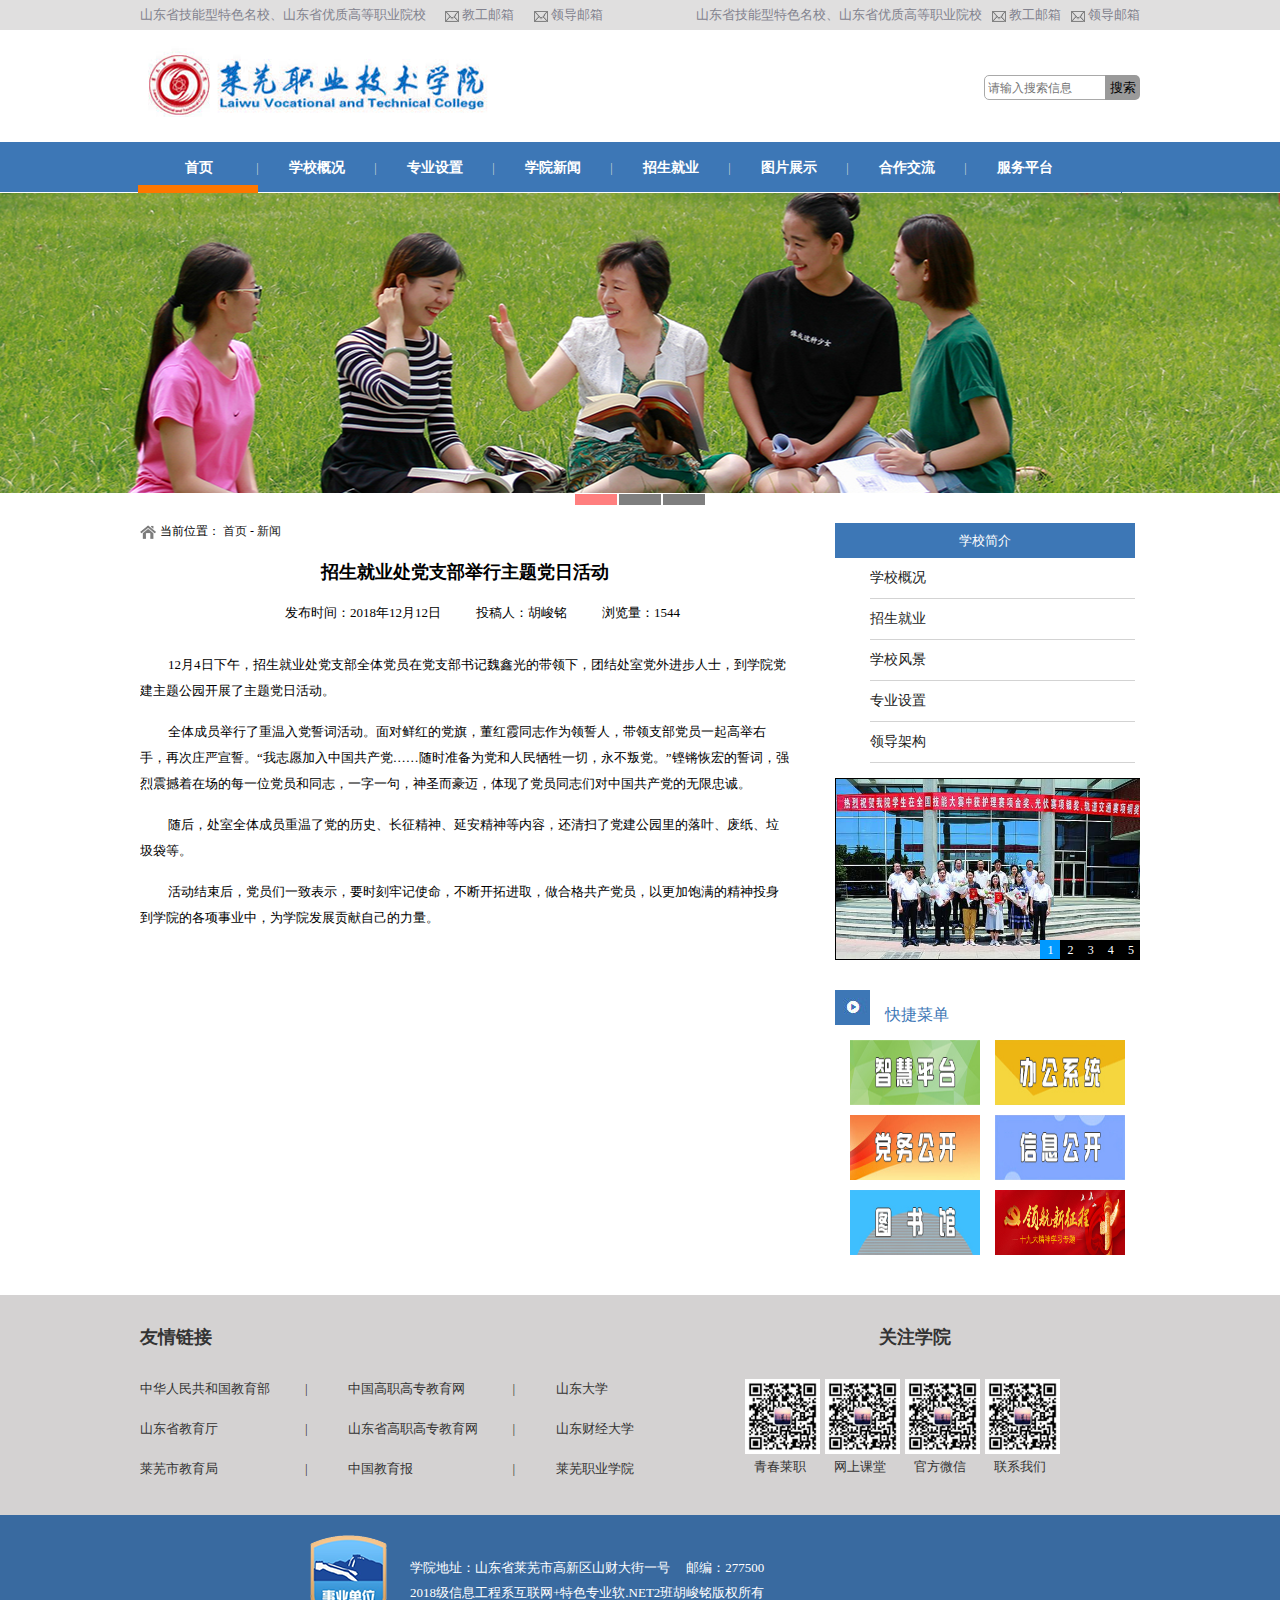
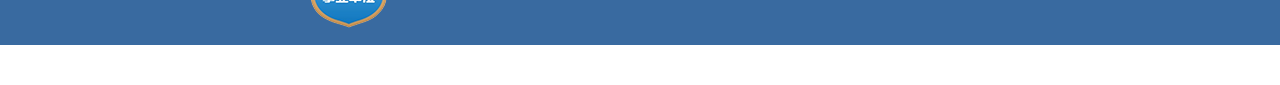
<file: news/news10.html>
<html>
<head>
<meta http-equiv="Content-Type" content="text/html; charset=utf-8" /> 
	<title>新闻中心-莱芜职业技术学院官网</title>
	<base href="../" />
	<link rel="stylesheet" href="css/css1.css" type="text/css">
	
	<link rel="shortcut icon" href="images/logo.ico" type="image/x-icon" />
	<style>

	</style>
	<script type="text/javascript" src="js/jquery.js"></script>
	<script type="text/javascript" src="js/js.js"></script>
	<script src="js/jquery-1.7.2.min.js" type="text/javascript"></script>
	<script type="text/javascript" src="js/SuperSlide.2.1.js"></script>
	<script src="js/zzsc.js" type="text/javascript"></script>
	<script src="js/picscroll.js" type="text/javascript"></script>

</head>
<body>
	<!-- 顶部区域 -->
	<div id="top">
		<div id="topcenter">	
			<div id="topleft">
				<span>山东省技能型特色名校、山东省优质高等职业院校</span>
				<span class="ldyx"><a href="">教工邮箱</a></span>
				<span class="ldyx"><a href="">领导邮箱</a></span>
			</div>
			<div id="topright">
				<span>山东省技能型特色名校、山东省优质高等职业院校</span>
				<span class="ldyx"><a href="" onclick=alert("请联系管理员开通权限！")>教工邮箱</a></span>
				<span class="ldyx"><a href="" onclick=alert("请联系管理员开通权限！")>领导邮箱</a></span>
			</div>
			<div id="topright">
				<span><a href="" onclick=alert("请联系管理员开通权限！")>首页</a></span>
				<span>|</span>
				<span><a href="" onclick=alert("请联系管理员开通权限！")>教职工</a></span>
				<span>|</span>
				<span><a href="" onclick=alert("请联系管理员开通权限！")>学生</a></span>
				<span>|</span>
				<span><a href="" onclick=alert("请联系管理员开通权限！")>校友</a></span>
				<span>|</span>
				<span><a href="" onclick=alert("请联系管理员开通权限！")>考生</a></span>
				<span>|</span>
				<span><a href="" onclick=alert("请联系管理员开通权限！")>访客</a></span>

			</div>
		</div>
	</div>
	<!-- logo区域 -->
	<div id="logo">
		<div id="logoleft">
			<a href="index.html"><img src="images/logo2.png" alt=""></a>
		</div>
		<div id="logocenter">
			<!--<img src="images/headerImg1.png" alt="">-->
		</div>
		<div id="logoright">
			<form action="">
				<div id="ansz" style="padding-top:15px;">
					<div id="anssone"><span id="anniukuang"><input type="text" id="wenbenkuang" placeholder="请输入搜索信息"></span></div>
				<div id="ansstwo"><span id="anniusp"><input type="submit" id="anniu" value="搜索" onclick=alert("很遗憾，没有找到您要搜索的内容！")></span></div>
				</div>
			</form>
		</div>
	</div>
	<!-- 菜单区域 -->
<div class="test"></div>
<div id="navjuzhong">
	<div class="navBar" id="navbarjz">
		<ul class="nav clearfix">
			<li class="m">
			<h3><a target="_blank" href="index.html">首页</a></h3>
			</li>
			<li class="s">|</li>
			<li class="m">
			<h3><a target="_blank" href="xxgk.html" >学校概况</a></h3>
			<ul class="sub">
				<li><a href="xxjj.html" >学校简介</a></li>
				<li><a href="fzbg.html" >发展变革</a></li>
				<li><a href="ldjg.html" >领导架构</a></li>
			</ul>
			</li>
			<li class="s">|</li>
			<li class="m">
			<h3><a target="_blank" href="tysz.html">专业设置</a></h3>
			<ul class="sub">
				<li><a href="xgkc.html" >信工系课程</a></li>
				<li><a href="xgkc.html" >医药专业</a></li>
				<li><a href="xgkc.html" >学前专业</a></li>
			</ul>
			</li>
			<li class="s">|</li>
			<li class="m">
			<h3><a target="_blank" href="xw.html">学院新闻</a></h3>
			<ul class="sub" style="display: none;">
				<li><a href="xw.html" >学院要闻</a></li>
				<li><a href="xw.html" >媒体报道</a></li>
				
			</ul>
			</li>
			<li class="s">|</li>
			<li class="m">
			<h3><a target="_blank" href="zsjy.html" >招生就业</a></h3>
			<ul class="sub" style="display: none;">
				<li><a href="zsjy.html" >招生信息</a></li>
				<li><a href="zsjy.html" >就业平台</a></li>
				
			</ul>
			</li>
			<li class="s">|</li>
			<li class="m">
			<h3><a target="_blank" href="xyfj.html" >图片展示</a></h3>
			<ul class="sub" style="display: none;">
				<li><a href="xyfj.html" >校园风景</a></li>
				<li><a href="xyfj.html" >活动比赛</a></li>
			</ul>
			</li>
			<li class="s">|</li>
			<li class="m">
			<h3><a target="_blank" href="xw.html" >合作交流</a></h3>
			<ul class="sub" style="display: none;">
				<li><a href="xw.html" >合作企业</a></li>
				<li><a href="xw.html" >合作项目</a></li>
			</ul>
			</li>
			<li class="s">|</li>
			<li class="m">
			<h3><a target="_blank" href="xw.html" >服务平台</a></h3>
			</li>
			<li class="block" style="left: 251px;"></li>
		</ul>
	</div>
</div>

	<div class="test"></div>
	
	<!--<div id="menu">
		<div id="menucenter">
			<ul>
				<li><a href="">首页</a></li>
				<li><a href="">学院概况</a></li>
				<li><a href="">章程制度</a></li>
				<li><a href="">机构设置</a></li>
				<li><a href="">教育教学</a></li>
				<li><a href="">质量工程</a></li>
				<li><a href="">招生信息</a></li>
				<li><a href="">就业创业</a></li>
				<li><a href="">合作交流</a></li>
				<li><a href="">文化校园</a></li>
			</ul>
		</div>
	</div>-->
	<!-- banner区域 -->
	
	<div class="fullSlide" id="test3">
	<div class="bd">
		<ul>
			<li _src="url(images/1.jpg)" style="background:#ffffff center 0 no-repeat;"><a href="#"></a></li>
			<li _src="url(images/2.jpg)" style="background:#ffffff center 0 no-repeat;"><a href="#"></a></li>
			<li _src="url(images/3.jpg)" style="background:#ffffff center 0 no-repeat;"><a href="#"></a></li>
			
		</ul>
	</div>
	<div class="hd"><ul></ul></div>
	<span class="prev"></span>
	<span class="next"></span>
</div>
<script type="text/javascript">
$(".fullSlide").hover(function(){
    $(this).find(".prev,.next").stop(true, true).fadeTo("show", 0.5)
},
function(){
    $(this).find(".prev,.next").fadeOut()
});
$(".fullSlide").slide({
    titCell: ".hd ul",
    mainCell: ".bd ul",
    effect: "fold",
    autoPlay: true,
    autoPage: true,
    trigger: "click",
    startFun: function(i) {
        var curLi = jQuery(".fullSlide .bd li").eq(i);
        if ( !! curLi.attr("_src")) {
            curLi.css("background-image", curLi.attr("_src")).removeAttr("_src")
        }
    }
});
</script>
	<!-- 主体内容 -->
	<div class="jjzhuti">
		<div class="jjzhutiz">
			<div class="fhzy">
				当前位置： <a href="index.html">首页</a> - <a href="xw.html">新闻</a>
			</div>
			<div class="xwnrbt">
			招生就业处党支部举行主题党日活动
			</div>
			<div class="xwnrtg">
				<div class="xwnrtgx">
					<span>发布时间：2018年12月12日</span><span>投稿人：胡峻铭</span><span>浏览量：1544</span>
				</div>
			</div>
			<div class="xwnrst">
<P class=MsoNormal style="TEXT-ALIGN: left; LINE-HEIGHT: 200%; TEXT-INDENT: 21pt" align=left><SPAN style="FONT-FAMILY: 宋体; COLOR: black">12</SPAN><SPAN style="FONT-FAMILY: 宋体; COLOR: black">月<SPAN>4</SPAN>日下午，招生就业处党支部全体党员在党支部书记魏鑫光的带领下，团结处室党外进步人士，到学院党建主题公园开展了主题党日活动。</SPAN></P>
<P class=MsoNormal style="TEXT-ALIGN: left; LINE-HEIGHT: 200%; TEXT-INDENT: 21pt" align=left><SPAN style="FONT-FAMILY: 宋体; COLOR: black">全体成员举行了重温入党誓词活动。面对鲜红的党旗，董红霞同志作为领誓人，带领支部党员一起高举右手，再次庄严宣誓。“我志愿加入中国共产党……随时准备为党和人民牺牲一切，永不叛党。”铿锵恢宏的誓词，强烈震撼着在场的每一位党员和同志，一字一句，神圣而豪迈，体现了党员同志们对中国共产党的无限忠诚。</SPAN></P>
<P class=MsoNormal style="TEXT-ALIGN: left; LINE-HEIGHT: 200%; TEXT-INDENT: 21pt" align=left><SPAN style="FONT-FAMILY: 宋体; COLOR: black">随后，处室全体成员重温了党的历史、长征精神、延安精神等内容，还清扫了党建公园里的落叶、废纸、垃圾袋等。</SPAN></P>
<P class=MsoNormal style="TEXT-ALIGN: left; LINE-HEIGHT: 200%; TEXT-INDENT: 21pt" align=left><SPAN style="FONT-FAMILY: 宋体; COLOR: black">活动结束后，党员们一致表示，要时刻牢记使命，不断开拓进取，做合格共产党员，以更加饱满的精神投身到学院的各项事业中，为学院发展贡献自己的力量。</SPAN></P>
			</div>
		</div>
		<div class="jjzhutiy">
			<div>
				<p id="jjdbt">学校简介</p>
				<ul>
					<li><a href="xxgk.html">学校概况</a></li>
					<li><a href="zsjy.html">招生就业</a></li>
					<li><a href="xyfj.html">学校风景</a></li>
					<li><a href="tysz.html">专业设置</a></li>
					<li><a href="ldjg.html">领导架构</a></li>
					
				</ul>
			</div>
			<!--<div>
				<div id="mlxybt">
					魅力校园
				</div>
				<img src="images/10.jpg" alt="" />
			</div>-->
			<div id="mtjjtp">
					<div id="newsphoto">
 					 <div class="imgnav" id="imgnav"> 
 					   <div id="ctrl" class="ctrl">
  			 		   <div id="btn"><span class="hov">1</span><span>2</span><span>3</span><span>4</span><span>5</span></div> 
  				    <ul id="msg">
        <li style="display:block;">【莱芜日报】注重教师专业发展</li>
        <li>【莱芜日报】5家单位成为我市人才培育基地</li>
        <li>【莱芜日报】拒绝“校园贷”“现金贷”</li>
        <li>【莱芜日报】征兵宣传进校园</li>
        <li>【莱芜日报】献礼改革开放40周年</li>
      </ul>            
    </div>
    <div id="img">
      <a href="news/news1.html" target="_blank"><img style="display:block;" src="images/a1.jpg" alt="5家单位成为我市工匠人才培育基地" /></a>
      <a href="news/news2.html" target="_blank"><img src="images/a2.jpg" alt="" /></a>
      <a href="news/news3.html" target="_blank"><img src="images/a3.jpg" alt="" /></a>
      <a href="news/news4.html" target="_blank"><img src="images/a4.jpg" alt="" /></a>
      <a href="news/news5.html" target="_blank"><img src="images/a5.jpg" alt="" /></a>
    </div>
  </div>
</div>
					<!--<img src="images/aaa.jpg" alt="" width="400px" height="200px" />-->
				</div>
			<div>
				<div id="kjcdbt">快捷菜单</div>
				<div class="futupian">
					<div class="zizuo">
						<a href="xw.html"><img src="images/menuImg1.jpg" alt="" /></a>
					</div>
					<div class="ziyou">
						<a href="xw.html"><img src="images/menuImg2.jpg" alt="" /></a>
					</div>
				</div>
				<div class="futupian">
				<div class="zizuo">
						<a href="xw.html"><img src="images/menuImg3.jpg" alt="" /></a>
					</div>
					<div class="ziyou">
						<a href="xw.html"><img src="images/menuImg4.jpg" alt="" /></a>
					</div>
				</div>
				<div class="futupian">
					<div class="zizuo">
						<a href="xw.html"><img src="images/menuImg5.jpg" alt="" /></a>
					</div>
					<div class="ziyou">
						<a href="xw.html"><img src="images/menuImg6.jpg" alt="" /></a>
					</div>
				</div>
			</div>
		</div>
	</div>
	<div id="yqlj">
			<div id="yqljcenter">
				<div id="yqljzuo">
					<div id="lybt">友情链接</div>
					<div id="ljbox">
						<div class="ljfd dade">
				<ul>
								<li><a href="http://www.moe.gov.cn/">中华人民共和国教育部</a></li>
								<li><a href="http://edu.shandong.gov.cn/">山东省教育厅</a></li>
								<li><a href="http://jyj.laiwu.gov.cn/">莱芜市教育局</a></li>
							</ul>
						</div>
						<div class="ljfd" id="diyigeli">
							<ul >
								<li>|</li>
								<li>|</li>
								<li>|</li>
							</ul>
						</div>
						<div class="ljfd dade" id="dadeer">
							<ul>
								<li><a href="https://www.tech.net.cn/web/index.aspx">中国高职高专教育网</a></li>
								<li><a href="https://www.tech.net.cn/web/index_tech.aspx">山东省高职高专教育网</a></li>
								<li><a href="http://www.jyb.cn/">中国教育报</a></li>
							</ul>
						</div>
						<div class="ljfd" id="diergeli">
						
							<ul>
								<li>|</li>
								<li>|</li>
								<li>|</li>
							</ul>
						</div>
						<div class="ljfd dade" id="dadesan">
					
							<ul>
								<li><a href="http://www.sdu.edu.cn/">山东大学</a></li>
								<li><a href="http://www.sdufe.edu.cn/">山东财经大学</a></li>
								<li><a href="http://www.lwvc.edu.cn/">莱芜职业学院</a></li>
							</ul>
						</div>
					</div>
					
				</div>
				<div id="yqljyou">
					<div id="gzxx">关注学院</div>
					<div id="erweima">
						<div class="ewm">
							<img src="images/code1.png" alt=""><br /><span>青春莱职</span>
						</div>
						<div  class="ewm">
							<img src="images/code1.png" alt=""><br /><span>网上课堂</span>
						</div>
						<div  class="ewm">
							<img src="images/code1.png" alt=""><br /><span>官方微信</span>
						</div>
						<div  class="ewm">
							<img src="images/code1.png" alt=""><br /><span>联系我们</span>
						</div>

					</div>
				</div>
			</div>
		</div>
		<div id="banquan">
			<div id="banquancenter">
				<div id="banquanjuzhong">
					<div id="banquanzuo"><img src="images/footer.png" alt=""></div>
					<div id="banquanyou">
						<div>学院地址：山东省莱芜市高新区山财大街一号&nbsp;&nbsp;&nbsp;&nbsp;&nbsp;邮编：277500</div>
						<div>2018级信息工程系互联网+特色专业软.NET2班胡峻铭版权所有</div>
					</div>
				</div>
			</div>
		</div>

</body>
</html>
</file>
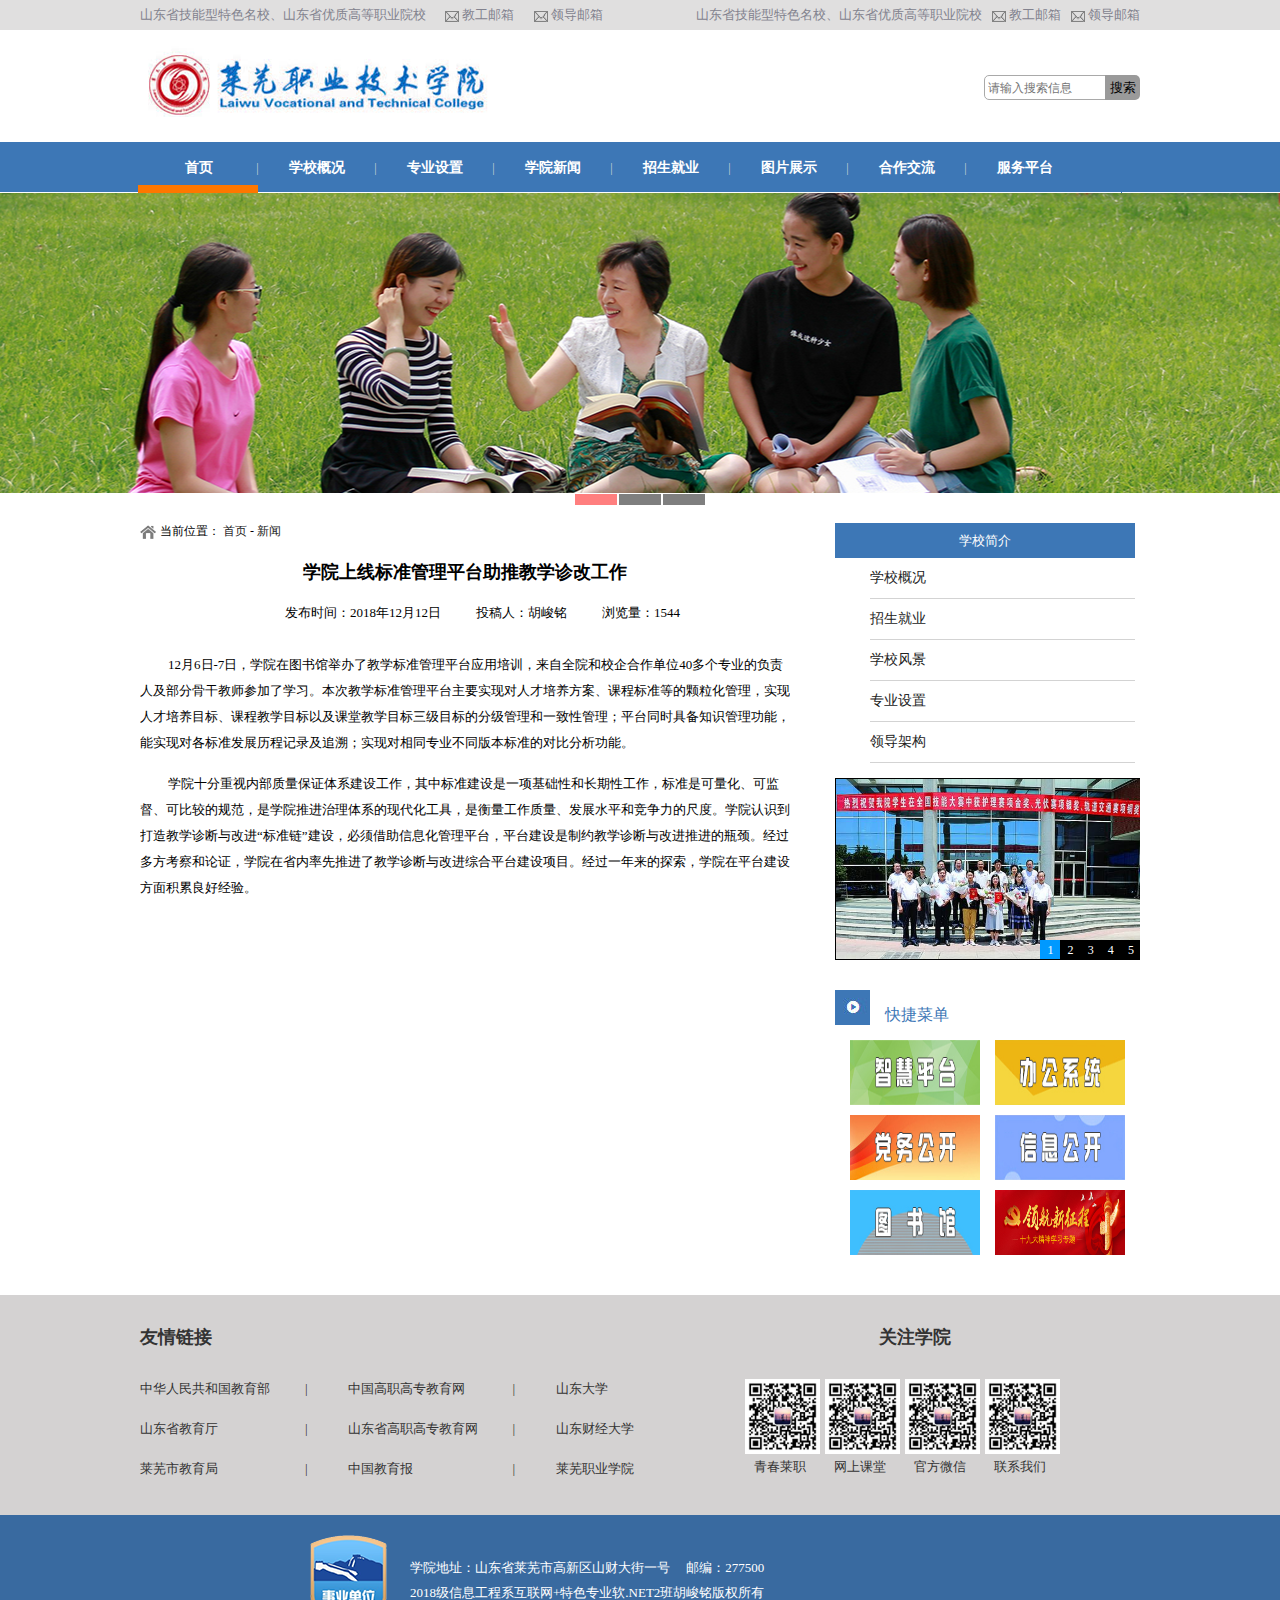
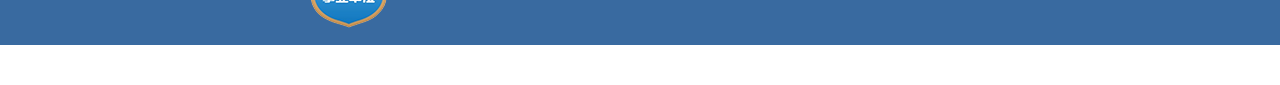
<file: news/news11.html>
<html>
<head>
<meta http-equiv="Content-Type" content="text/html; charset=utf-8" /> 
	<title>新闻中心-莱芜职业技术学院官网</title>
	<base href="../" />
	<link rel="stylesheet" href="css/css1.css" type="text/css">
	
	<link rel="shortcut icon" href="images/logo.ico" type="image/x-icon" />
	<style>

	</style>
	<script type="text/javascript" src="js/jquery.js"></script>
	<script type="text/javascript" src="js/js.js"></script>
	<script src="js/jquery-1.7.2.min.js" type="text/javascript"></script>
	<script type="text/javascript" src="js/SuperSlide.2.1.js"></script>
	<script src="js/zzsc.js" type="text/javascript"></script>
	<script src="js/picscroll.js" type="text/javascript"></script>

</head>
<body>
	<!-- 顶部区域 -->
	<div id="top">
		<div id="topcenter">	
			<div id="topleft">
				<span>山东省技能型特色名校、山东省优质高等职业院校</span>
				<span class="ldyx"><a href="">教工邮箱</a></span>
				<span class="ldyx"><a href="">领导邮箱</a></span>
			</div>
			<div id="topright">
				<span>山东省技能型特色名校、山东省优质高等职业院校</span>
				<span class="ldyx"><a href="" onclick=alert("请联系管理员开通权限！")>教工邮箱</a></span>
				<span class="ldyx"><a href="" onclick=alert("请联系管理员开通权限！")>领导邮箱</a></span>
			</div>
			<div id="topright">
				<span><a href="" onclick=alert("请联系管理员开通权限！")>首页</a></span>
				<span>|</span>
				<span><a href="" onclick=alert("请联系管理员开通权限！")>教职工</a></span>
				<span>|</span>
				<span><a href="" onclick=alert("请联系管理员开通权限！")>学生</a></span>
				<span>|</span>
				<span><a href="" onclick=alert("请联系管理员开通权限！")>校友</a></span>
				<span>|</span>
				<span><a href="" onclick=alert("请联系管理员开通权限！")>考生</a></span>
				<span>|</span>
				<span><a href="" onclick=alert("请联系管理员开通权限！")>访客</a></span>

			</div>
		</div>
	</div>
	<!-- logo区域 -->
	<div id="logo">
		<div id="logoleft">
			<a href="index.html"><img src="images/logo2.png" alt=""></a>
		</div>
		<div id="logocenter">
			<!--<img src="images/headerImg1.png" alt="">-->
		</div>
		<div id="logoright">
			<form action="">
				<div id="ansz" style="padding-top:15px;">
					<div id="anssone"><span id="anniukuang"><input type="text" id="wenbenkuang" placeholder="请输入搜索信息"></span></div>
				<div id="ansstwo"><span id="anniusp"><input type="submit" id="anniu" value="搜索" onclick=alert("很遗憾，没有找到您要搜索的内容！")></span></div>
				</div>
			</form>
		</div>
	</div>
	<!-- 菜单区域 -->
<div class="test"></div>
<div id="navjuzhong">
	<div class="navBar" id="navbarjz">
		<ul class="nav clearfix">
			<li class="m">
			<h3><a target="_blank" href="index.html">首页</a></h3>
			</li>
			<li class="s">|</li>
			<li class="m">
			<h3><a target="_blank" href="xxgk.html" >学校概况</a></h3>
			<ul class="sub">
				<li><a href="xxjj.html" >学校简介</a></li>
				<li><a href="fzbg.html" >发展变革</a></li>
				<li><a href="ldjg.html" >领导架构</a></li>
			</ul>
			</li>
			<li class="s">|</li>
			<li class="m">
			<h3><a target="_blank" href="tysz.html">专业设置</a></h3>
			<ul class="sub">
				<li><a href="xgkc.html" >信工系课程</a></li>
				<li><a href="xgkc.html" >医药专业</a></li>
				<li><a href="xgkc.html" >学前专业</a></li>
			</ul>
			</li>
			<li class="s">|</li>
			<li class="m">
			<h3><a target="_blank" href="xw.html">学院新闻</a></h3>
			<ul class="sub" style="display: none;">
				<li><a href="xw.html" >学院要闻</a></li>
				<li><a href="xw.html" >媒体报道</a></li>
				
			</ul>
			</li>
			<li class="s">|</li>
			<li class="m">
			<h3><a target="_blank" href="zsjy.html" >招生就业</a></h3>
			<ul class="sub" style="display: none;">
				<li><a href="zsjy.html" >招生信息</a></li>
				<li><a href="zsjy.html" >就业平台</a></li>
				
			</ul>
			</li>
			<li class="s">|</li>
			<li class="m">
			<h3><a target="_blank" href="xyfj.html" >图片展示</a></h3>
			<ul class="sub" style="display: none;">
				<li><a href="xyfj.html" >校园风景</a></li>
				<li><a href="xyfj.html" >活动比赛</a></li>
			</ul>
			</li>
			<li class="s">|</li>
			<li class="m">
			<h3><a target="_blank" href="xw.html" >合作交流</a></h3>
			<ul class="sub" style="display: none;">
				<li><a href="xw.html" >合作企业</a></li>
				<li><a href="xw.html" >合作项目</a></li>
			</ul>
			</li>
			<li class="s">|</li>
			<li class="m">
			<h3><a target="_blank" href="xw.html" >服务平台</a></h3>
			</li>
			<li class="block" style="left: 251px;"></li>
		</ul>
	</div>
</div>

	<div class="test"></div>
	
	<!--<div id="menu">
		<div id="menucenter">
			<ul>
				<li><a href="">首页</a></li>
				<li><a href="">学院概况</a></li>
				<li><a href="">章程制度</a></li>
				<li><a href="">机构设置</a></li>
				<li><a href="">教育教学</a></li>
				<li><a href="">质量工程</a></li>
				<li><a href="">招生信息</a></li>
				<li><a href="">就业创业</a></li>
				<li><a href="">合作交流</a></li>
				<li><a href="">文化校园</a></li>
			</ul>
		</div>
	</div>-->
	<!-- banner区域 -->
	
	<div class="fullSlide" id="test3">
	<div class="bd">
		<ul>
			<li _src="url(images/1.jpg)" style="background:#ffffff center 0 no-repeat;"><a href="#"></a></li>
			<li _src="url(images/2.jpg)" style="background:#ffffff center 0 no-repeat;"><a href="#"></a></li>
			<li _src="url(images/3.jpg)" style="background:#ffffff center 0 no-repeat;"><a href="#"></a></li>
			
		</ul>
	</div>
	<div class="hd"><ul></ul></div>
	<span class="prev"></span>
	<span class="next"></span>
</div>
<script type="text/javascript">
$(".fullSlide").hover(function(){
    $(this).find(".prev,.next").stop(true, true).fadeTo("show", 0.5)
},
function(){
    $(this).find(".prev,.next").fadeOut()
});
$(".fullSlide").slide({
    titCell: ".hd ul",
    mainCell: ".bd ul",
    effect: "fold",
    autoPlay: true,
    autoPage: true,
    trigger: "click",
    startFun: function(i) {
        var curLi = jQuery(".fullSlide .bd li").eq(i);
        if ( !! curLi.attr("_src")) {
            curLi.css("background-image", curLi.attr("_src")).removeAttr("_src")
        }
    }
});
</script>
	<!-- 主体内容 -->
	<div class="jjzhuti">
		<div class="jjzhutiz">
			<div class="fhzy">
				当前位置： <a href="index.html">首页</a> - <a href="xw.html">新闻</a>
			</div>
			<div class="xwnrbt">
			学院上线标准管理平台助推教学诊改工作


			</div>
			<div class="xwnrtg">
				<div class="xwnrtgx">
					<span>发布时间：2018年12月12日</span><span>投稿人：胡峻铭</span><span>浏览量：1544</span>
				</div>
			</div>
			<div class="xwnrst">
<P class=MsoNormal style="LINE-HEIGHT: 200%; TEXT-AUTOSPACE: ; TEXT-INDENT: 21pt"><SPAN style="FONT-FAMILY: 宋体; COLOR: black; LINE-HEIGHT: 200%">12</SPAN><SPAN style="FONT-FAMILY: 宋体; COLOR: black; LINE-HEIGHT: 200%">月</SPAN><SPAN style="FONT-FAMILY: 宋体; COLOR: black; LINE-HEIGHT: 200%">6</SPAN><SPAN style="FONT-FAMILY: 宋体; COLOR: black; LINE-HEIGHT: 200%">日</SPAN><SPAN style="FONT-FAMILY: 宋体; COLOR: black; LINE-HEIGHT: 200%">-7</SPAN><SPAN style="FONT-FAMILY: 宋体; COLOR: black; LINE-HEIGHT: 200%">日，学院在图书馆举办了教学标准管理平台应用培训，来自全院和校企合作单位</SPAN><SPAN style="FONT-FAMILY: 宋体; COLOR: black; LINE-HEIGHT: 200%">40</SPAN><SPAN style="FONT-FAMILY: 宋体; COLOR: black; LINE-HEIGHT: 200%">多个专业的负责人及部分骨干教师参加了学习。本次教学标准管理平台主要实现对人才培养方案、课程标准等的颗粒化管理，实现人才培养目标、课程教学目标以及课堂教学目标三级目标的分级管理和一致性管理；平台同时具备知识管理功能，能实现对各标准发展历程记录及追溯；实现对相同专业不同版本标准的对比分析功能。</SPAN></P>
<P class=MsoNormal style="LINE-HEIGHT: 200%; TEXT-AUTOSPACE: ; TEXT-INDENT: 21pt"><SPAN style="FONT-FAMILY: 宋体; COLOR: black; LINE-HEIGHT: 200%">学院十分重视内部质量保证体系建设工作，其中标准建设是一项基础性和长期性工作，标准是可量化、可监督、可比较的规范，是学院推进治理体系的现代化工具，是衡量工作质量、发展水平和竞争力的尺度。学院认识到打造教学诊断与改进“标准链”建设，必须借助信息化管理平台，平台建设是制约教学诊断与改进推进的瓶颈。经过多方考察和论证，学院在省内率先推进了教学诊断与改进综合平台建设项目。经过一年来的探索，学院在平台建设方面积累良好经验。</SPAN></P>
			</div>
		</div>
		<div class="jjzhutiy">
			<div>
				<p id="jjdbt">学校简介</p>
				<ul>
					<li><a href="xxgk.html">学校概况</a></li>
					<li><a href="zsjy.html">招生就业</a></li>
					<li><a href="xyfj.html">学校风景</a></li>
					<li><a href="tysz.html">专业设置</a></li>
					<li><a href="ldjg.html">领导架构</a></li>
					
				</ul>
			</div>
			<!--<div>
				<div id="mlxybt">
					魅力校园
				</div>
				<img src="images/10.jpg" alt="" />
			</div>-->
			<div id="mtjjtp">
					<div id="newsphoto">
 					 <div class="imgnav" id="imgnav"> 
 					   <div id="ctrl" class="ctrl">
  			 		   <div id="btn"><span class="hov">1</span><span>2</span><span>3</span><span>4</span><span>5</span></div> 
  				    <ul id="msg">
        <li style="display:block;">【莱芜日报】注重教师专业发展</li>
        <li>【莱芜日报】5家单位成为我市人才培育基地</li>
        <li>【莱芜日报】拒绝“校园贷”“现金贷”</li>
        <li>【莱芜日报】征兵宣传进校园</li>
        <li>【莱芜日报】献礼改革开放40周年</li>
      </ul>            
    </div>
    <div id="img">
      <a href="news/news1.html" target="_blank"><img style="display:block;" src="images/a1.jpg" alt="5家单位成为我市工匠人才培育基地" /></a>
      <a href="news/news2.html" target="_blank"><img src="images/a2.jpg" alt="" /></a>
      <a href="news/news3.html" target="_blank"><img src="images/a3.jpg" alt="" /></a>
      <a href="news/news4.html" target="_blank"><img src="images/a4.jpg" alt="" /></a>
      <a href="news/news5.html" target="_blank"><img src="images/a5.jpg" alt="" /></a>
    </div>
  </div>
</div>
					<!--<img src="images/aaa.jpg" alt="" width="400px" height="200px" />-->
				</div>
			<div>
				<div id="kjcdbt">快捷菜单</div>
				<div class="futupian">
					<div class="zizuo">
						<a href="xw.html"><img src="images/menuImg1.jpg" alt="" /></a>
					</div>
					<div class="ziyou">
						<a href="xw.html"><img src="images/menuImg2.jpg" alt="" /></a>
					</div>
				</div>
				<div class="futupian">
				<div class="zizuo">
						<a href="xw.html"><img src="images/menuImg3.jpg" alt="" /></a>
					</div>
					<div class="ziyou">
						<a href="xw.html"><img src="images/menuImg4.jpg" alt="" /></a>
					</div>
				</div>
				<div class="futupian">
					<div class="zizuo">
						<a href="xw.html"><img src="images/menuImg5.jpg" alt="" /></a>
					</div>
					<div class="ziyou">
						<a href="xw.html"><img src="images/menuImg6.jpg" alt="" /></a>
					</div>
				</div>
			</div>
		</div>
	</div>
	<div id="yqlj">
			<div id="yqljcenter">
				<div id="yqljzuo">
					<div id="lybt">友情链接</div>
					<div id="ljbox">
						<div class="ljfd dade">
				<ul>
								<li><a href="http://www.moe.gov.cn/">中华人民共和国教育部</a></li>
								<li><a href="http://edu.shandong.gov.cn/">山东省教育厅</a></li>
								<li><a href="http://jyj.laiwu.gov.cn/">莱芜市教育局</a></li>
							</ul>
						</div>
						<div class="ljfd" id="diyigeli">
							<ul >
								<li>|</li>
								<li>|</li>
								<li>|</li>
							</ul>
						</div>
						<div class="ljfd dade" id="dadeer">
							<ul>
								<li><a href="https://www.tech.net.cn/web/index.aspx">中国高职高专教育网</a></li>
								<li><a href="https://www.tech.net.cn/web/index_tech.aspx">山东省高职高专教育网</a></li>
								<li><a href="http://www.jyb.cn/">中国教育报</a></li>
							</ul>
						</div>
						<div class="ljfd" id="diergeli">
						
							<ul>
								<li>|</li>
								<li>|</li>
								<li>|</li>
							</ul>
						</div>
						<div class="ljfd dade" id="dadesan">
					
							<ul>
								<li><a href="http://www.sdu.edu.cn/">山东大学</a></li>
								<li><a href="http://www.sdufe.edu.cn/">山东财经大学</a></li>
								<li><a href="http://www.lwvc.edu.cn/">莱芜职业学院</a></li>
							</ul>
						</div>
					</div>
					
				</div>
				<div id="yqljyou">
					<div id="gzxx">关注学院</div>
					<div id="erweima">
						<div class="ewm">
							<img src="images/code1.png" alt=""><br /><span>青春莱职</span>
						</div>
						<div  class="ewm">
							<img src="images/code1.png" alt=""><br /><span>网上课堂</span>
						</div>
						<div  class="ewm">
							<img src="images/code1.png" alt=""><br /><span>官方微信</span>
						</div>
						<div  class="ewm">
							<img src="images/code1.png" alt=""><br /><span>联系我们</span>
						</div>

					</div>
				</div>
			</div>
		</div>
		<div id="banquan">
			<div id="banquancenter">
				<div id="banquanjuzhong">
					<div id="banquanzuo"><img src="images/footer.png" alt=""></div>
					<div id="banquanyou">
						<div>学院地址：山东省莱芜市高新区山财大街一号&nbsp;&nbsp;&nbsp;&nbsp;&nbsp;邮编：277500</div>
						<div>2018级信息工程系互联网+特色专业软.NET2班胡峻铭版权所有</div>
					</div>
				</div>
			</div>
		</div>

</body>
</html>
</file>
<file: css/css3.css>
*{
	margin: 0px;
	padding: 0px;
}
a{
	text-decoration: none;
	color: #222;
}
body{
	font-family: "微软雅黑";
	font-size: 13px;
}
#anssone{
	float: left;
}
#ansstwo{
	float: left;
}
#top{
	width: 100%;
	height: 30px;
	background-color: #E0DFDF;
	color: #82828E;
}
#topcenter{
	width: 1000px;
	height: 100%;
	margin: 0px auto;
	overflow: hidden;
	line-height: 30px;
}
#topleft{
	float: left;
}
#zuobianxinwen a{
	-webkit-transition: all 0.2s linear;  
	-moz-transition: all 0.2s linear;  
	-ms-transition: all 0.2s linear;  
	-o-transition: all 0.2s linear;  
	transition: all 0.2s linear; 

}
#zuobianxinwen a:hover{padding-left:5px;}
#zuobianxinwen a:hover{margin-left:5px;}

#yqlj a{
	-webkit-transition: all 0.2s linear;  
	-moz-transition: all 0.2s linear;  
	-ms-transition: all 0.2s linear;  
	-o-transition: all 0.2s linear;  
	transition: all 0.2s linear; 

}
#yqlj a:hover{padding-left:5px;}
#yqlj a:hover{margin-left:5px;}
#topright{
	float: right;
}
#logo{
	width: 1000px;
	height: 100px;
	margin: 0px auto;
}
#logoleft{
	float: left;
}
#logocenter{
	float: left;
}
#logoright{
	float: right;
}
#logoright form{
	margin-top: 30px;
}
#logoright #wenbenkuang{
	width: 125px;
	height: 25px;
	border-radius: 5px 0px 0px 5px;
	border: 1px solid darkgray;
	font-size: 12px;
	padding-left: 3px;
	
}
#logoright #anniu{
	width: 35px;
	height: 25px;
	border-radius: 0px 5px 5px 0px;
	border: 0px solid darkgray;
	background-color: #9A9A9A;
	text-align: center;
	
}
#anniusp{
	margin-left: -4px;
	padding-top: 2px;
}
#anniukuang{
	padding-bottom: 2px;
}
#zuobianxinwen li{
	list-style-image: url(../images/jiantou1.png);
}
#menu{
	width: 100%;
	height: 35px;
	background-color: #3D77B6;
	}
#menucenter{
	width: 1000px;
	height: 100%;
	overflow: hidden;
	margin: 0px auto;

}

#menucenter ul{
	list-style: none;
	overflow: hidden;
	margin: 0px auto;
	
	
	
	width: 1000px;
	
}
#menucenter li{
	float: left;
	width: 100px;


}
#menucenter a{
	line-height: 15px;
		color: #ffffff;
}
#menu ul{
	list-style: none;
}

#neirong{
	width: 1000px;
	overflow: hidden;
	margin: 0px auto;
	
}
#xyxw{
	width: 100%;
	height: 20px;
	padding-top: 25px;
}
#xyxwleft{
	float: left;
	font-size: 18px;
	font-weight: bold;
	
		}
#xyxwright{
	float: right;
	
}
#xyxwright a{
	font-size: 14px;
	font-family: "黑体";
	text-decoration: none;
	color: #3D77B6;
}
#huixian{
	width: 100%;;
	height: 4px;
	background-color: #CDCDCD;
	margin-top: 15px;
	margin-bottom: 20px;
	}
#lanxian{
	width: 55px;
	height: 100%;
	background-color: #3D77B6;
}
#xwlb{
	width: 100%;
	height: 260px;
	
}
#xwlbzuo{
	float: left;
	height: 100%;
	width: 500px;
}
.TabbedPanelsContent{
	background-color: #fbfbfb;
	border: 1px solid #f5f5f5;
	border-radius: 5px;
	
}
.TabbedPanelsTab{
	background-image: url("../images/xxk1.png");
	background-repeat: no-repeat;
	background-size: 105px 28px;
	width: 100px;
	background-color: #fff;
	color: white;

	font-size: 13px;
	letter-spacing: 2;
	
	
}
.TabbedPanelsTabSelected {
	background-image: url("../images/xxk2.png");
	background-repeat: no-repeat;
	background-size: 105px 28px;
	width: 100px;
	background-color: #fff;
}
#wenbenkuang:focus,#anniu:focus{
	border:none;

    outline:none;
}
.TabbedPanelsTab:focus{
	 border:none;

    outline:none;

}
#xwlbyoubox{
	float: right;
	height: 100%;
	width: 498px;

	
}
#xwlbzuonr{
	width: 440px;
	height: 250px;
	background-color: #F8F8F8;
	border: 1px solid darkgray;
}
#xwlbznz{
	float: left;
}
#xwlbzny{
	float: left;
}
#xwlbyou ul{
	
}
#xwlbyoubox li{
	height: 26px;;
	line-height: 26px;
	font-size: 13px;
}
#zuobianxinwen{
	width: 65%;
	float: left;
	margin-left: 20px;

}
#zuobianxinwen li{
	padding-left: 0px;
	
}
#youbianriqi{
	width: 23%;
	float: right;
	padding-right: 0px;
	
	
}
#xymt{
	width: 100%;
	height: 370px;
	margin-top: 15px;
	
}
#xykx{
	width: 53%;
	height: 100%;
	float: left;
	padding-right: 40px;
}
#mtjj{
	width: 40%;
	height: 100%;
	float: left;
	
}
#xykxone{
	height: 40px;
}
#xxkxonezuo{
		
	float: left;	
	width: 100px;
	height: 30px;
	font-size: 18px;
	font-weight: bold;
}
#xykxoneyou{
	float: right;	
}
#xykxtwo{
	width: 70px;
	height: 3px;
	background-color: #3D77B6 ;
	margin-bottom: 20px;
}
.xwhz{
	width: 100%;
	height: 105px;
	border-bottom: 1px solid darkgray;
	margin-top: 15px;
	padding-bottom: 8px;
}
.xwhzzuo{
	float: left;
	width: 120px;
	height: 100%;
	
}
.xwhzyou{
	float: left;
	width: 400px;
}
.xwhzzuokuang{
	width: 70px;
	height: 70px;
	border: 1px solid lightgray;
	margin-top: 15px;
}
.riqi{
	border-bottom: 1px solid lightgray;
	width: 50px;
	height: 50%;
	margin: 0px auto;
	text-align: center;
	line-height: 35px;
	
}
.nian{
	width: 50px;
	margin: 0px auto;
	line-height: 35px;
	text-align: center;
}
.jieshao{
	margin-top: 15px;
	line-height: 25px;
}
#mtjjoneleft{
	float: left;
}
#mtjjoneright{
	float: right;
}
.dabiaoti{
	font-size: 18px;
	font-weight: bold;
}
.biaoti{
	font-weight: bold;
}
.gengduo{
	
}
#mtjjone{
	overflow: hidden;
	padding-bottom: 13px;
}
#mtjjlb{
	overflow: hidden;
}
#datupian{
	
}

#mtjjhx{
	width: 70px;
	height: 3px;
	background-color: #3D77B6 ;
	margin-bottom: 7px;

}
#xtpshang{
	margin-top: 6px;
}
.xiaotupian{
	margin-top: 7px;

}
#xwlbzny{
	margin-left: 10px;
}
#mtjjzuo{
	float: left;
	width: 120px;
	padding-top: 50px;
}
#mtjjzuo li{
	height: 30px;
	line-height: 30px;
}
#mtjjyou{
	float: left;
	padding-top: 30px;
}
#mtjjyou ul{
	list-style: none;
}
#mtjjyou li{
	height: 30px;
	line-height: 30px;
}
#mtjjtp{
	width: 400px;
	height: 195px;
	margin: 15px auto;
	overflow: hidden;
	
}
#mtjjtp img{
	cursor: pointer;
	transition: all 0.1s;
	
}
#mtjjtp img:hover{
	transform: scale(1.1);
	
}
#mlxyone{
	font-size: 18px;
	font-weight: bold;
}
#mlxy{
	margin-top: 90px;
}
#youbianriqi ul{
	list-style: none;
}
#mlxytwo{
	width: 100%;;
	height: 4px;
	background-color: #CDCDCD;
	margin-top: 15px;
	margin-bottom: 20px;
	}
#mlxylt{
	width: 55px;
	height: 100%;
	background-color: #3D77B6;
}
#mlxythree{
	width: 100%;
	height: 200px;
	
}
#yqlj{
	width: 100%;
	height: 220px;
	background-color: #D4D2D2;
	color: #333333;

}
#yqlj a{
	color: #333333;
	text-decoration: none;
}
#yqljcenter{
	width: 1000px;
	height: 100%;
	margin: 0px auto;
}
#banquan{
	width: 100%;
	height: 130px;
	background-color: #396AA0;

}
#banquancenter{
	width: 1000px;
	height: 100%;
	margin: 0px auto;
}
#yqljzuo{
	width: 60%;
	float: left;
}
#yqljyou{
	width: 35%;
	float: left;
}
.ljfd{
	float: left;
	
}
.dade{
	width: 150px;
}
.ljfd ul{
	list-style: none;
}
.ljfd li{
	height: 40px;
	line-height: 40px;
}
#lybt{
	padding-top: 30px;
	font-size: 18px;
	font-weight: bold;
}
#ljbox{
	margin-top: 20px;
}
#dadeer{
	margin-left: 40px;
}
#dadesan{
	margin-left: 41px;
}
#yqljyou{
	
}
#banquanjuzhong{
	width: 660px;
	margin: 0px auto;
	padding-top: 20px;
}
#banquanzuo{
	width: 100px;
	height: 100%;
	float: left;
}
#banquanyou{
	
	height: 100%;
	width: 550px;
	float: left;
	padding-top: 20px;
	line-height: 25px;
	color: white;
	font-size: 13px;
}
#diyigeli{
	margin-left: 15px;
}
#diergeli{
	margin-left: 15px;
}
#gzxx{
	padding-top: 30px;
	font-size: 18px;
	font-weight: bold;
	text-align: center;
}
#erweima img{
	width: 75px;
	height: 75px;
	margin-left: 5px;
	margin-bottom: 4px;
}
.ewm{
	float: left;
	text-align: center;
}
#erweima{
	padding-top: 30px;
}
img{border:0;}
#fullSlide a{text-decoration:none;color:#333;}
#fullSlide a:hover{color:#1974A1;}
/* fullSlide */
.fullSlide{width:100%;position:relative;height:300px;background:#000;}
.fullSlide .bd{margin:0 auto;position:relative;z-index:0;overflow:hidden;}
.fullSlide .bd ul{width:100% !important;}
.fullSlide .bd li{width:100% !important;height:300px;overflow:hidden;text-align:center;}
.fullSlide .bd li a{display:block;height:300px;}
.fullSlide .hd ul{text-align:center;}
.fullSlide .hd ul li{cursor:pointer;display:inline-block;*display:inline;zoom:1;width:42px;height:11px;margin:1px;overflow:hidden;background:#000;filter:alpha(opacity=50);opacity:0.5;line-height:999px;}
.fullSlide .hd ul .on{background:#f00;}
.fullSlide .prev,.fullSlide .next{display:block;position:absolute;z-index:1;top:50%;margin-top:-30px;left:15%;z-index:1;width:40px;height:60px;background:url(images/slider-arrow.png) -126px -137px #000 no-repeat;cursor:pointer;filter:alpha(opacity=50);opacity:0.5;display:none;}
.fullSlide .next{left:auto;right:15%;background-position:-6px -137px;}
.ldyx{
	background-image: url(../images/email.png);
	background-repeat: no-repeat;
	padding-left: 18px;
	background-position: 0px 3px;
	margin-left: 15px;
	
}
.ldyx a{
	color: #82828E;
}
#topright a{
	color: #82828E;
}
#topright span{
	margin-left: 6px;
}
.mlxypic{
	width: 220px;
	height: 150px;
	float: left;
	border: 1px solid #ffffff;
	margin-top: 5px;
	margin-left: 20px;
	overflow: hidden;
}
#picone{
	margin-left: 25px;
}
.mlxypic img{
	cursor: pointer;
	transition: all 0.6s;
	
}
.mlxypic img:hover{
	transform: scale(1.3);
	
}
#tpms div{
	width: 220px;
	text-align: center;
	margin-left: 20px;
	float: left;
	margin-top: 5px;
}

#xwlbznz{
	border: 1px solid #F8F8F8;
	margin-top: 6px;
	margin-left: 10px;
	overflow: hidden;

}
#xwlbznz img{
	cursor: pointer;
	transition: all 0.6s;
	
}
#xwlbznz img:hover{
	transform: scale(1.3);
	
}
.navBar ul{
	list-style:none;
}
.navBar img {
	border:0;
}
.navBar a {
	text-decoration:none;
	color:#333;
}
.navBar a:hover {
	color:#FF8400;
}
.clearfix:after {
	content:".";
	display:block;
	height:0;
	clear:both;
	visibility:hidden;
}
.clearfix10:after {
	content:".";
	display:block;
	height:10px;
	clear:both;
	visibility:hidden;
}
.h10{height:10px;}
.h15{height:15px;}
#header{width:1000px; margin:0 auto;}
.navBar {
	width:1000px;
	margin:0px auto;
	height:50px;
	line-height:50px;
	background:#3D77B6;
	color:#333;
}
.nav {
	position:relative;
	width:980px;
	margin:0 auto;
	font-family:"Microsoft YaHei",SimSun,SimHei;
	font-size:14px;
}
.nav a {
	color:#fff;
}
.nav h3 {
	font-size:100%;
	font-weight:normal;
}
.nav .m {
	float:left;
	position:relative;
	z-index:1;
}
.nav .s {
	float:left;
	width:3px;
	text-align:center;
	color:#D4D4D4;
	font-size:12px;
}
.nav h3 a {
	display:block;
	width:115px;
	text-align:center;
	font-weight:bold;
}
.nav .sub {
	display:none;
	position:absolute;
	left:-3px;
	top:50px;
	z-index:1;
	width:117px;
	border:1px solid #E6E4E3;
	border-top:0;
	background:#fff;
}
.nav .sub li {
	text-align:center;
	padding:0 8px;
	margin-bottom:-1px;
}
.nav .sub li a {
	display:block;
	border-bottom:1px solid #E6E4E3;
	padding:8px 0;
	height:28px;
	line-height:28px;
	color:#000;
	font-size:12px;
	font-weight:bold;
}
.nav .sub li a:hover {
	color:#FE7700;
}
.nav .block {
	height:8px;
	width:120px;
	background:#FE7700;
	position:absolute;
	left:0;
	top:42px;
	overflow:hidden;
}
#caidanbaohan{
	width: 100%;
	height: 50px;
	background-color: blue;
}
.nav{
	margin-left: 0px;
	text-align: left;
	border: 1px solid #3D77B6;
}
.clearfix{
	margin-left: 0px;
	text-align: left;
	
}
.navBar{
	
	
}
.test{
	height: 10px;
	border: 1px solid #ffffff;
}
#navjuzhong{
	width: 100%;
	background-color: #3D77B6;
	
}
#navbarjz{
	margin: 0px auto;
}
#test3{
	margin-top: -11px;
}
#mtjjyou span{
  font-size: 16px;
  font-weight: bold;
  margin-top: 45px;
	
}
.jjzhuti{
	width: 1000px;
	margin: 30px auto;
	overflow: hidden;
	
}
.jjzhutiz{
	width: 70%;
	float: left;
	overflow: hidden;
}
.jjzhutiy{
	width: 20%;
	float: left;
	margin-left: 45px;
	
}
.fhzy{
	background-image: url("../images/home.png");
	 background-repeat: no-repeat;
	 padding-left: 20px;
	 background-position: 0px 2px;
	 font-size: 12px;
}
#xxjjbt{
	text-align: center;
	font-size: 20px;
	font-weight: bold;
	margin: 20px 0px;
}
#wenzims p{
	margin-bottom: 20px;
	line-height: 25px;
	text-indent: 2em;
}
.jjzhutiy ul{
	width:165px;
	list-style: none;
	margin-left: 35px;
	font-size: 14px;
	/*font-family: "黑体";*/
}
.jjzhutiy li{
	height: 40px;
	border-bottom: 1px solid lightgray;
}
.jjzhutiy a{
	line-height: 40px;
	
}
.jjzhutiy li:hover{
	color: #ffffff;!important;
	background-color: #3D77B6;
	
}
#jjdbt{
	width: 100%;
	height: 35px;
	text-align: center;
	line-height: 35px;
	color: white;
	background-color: #3D77B6;
}
#mlxybt{
	font-size: 16px;
	color: #3D77B6;
	background-image: url("../images/mlzy.jpg");
	background-repeat: no-repeat;
	padding-left: 50px;
	margin-top: 30px;
	height: 50px;
	line-height: 50px;
	margin-bottom: 10px;
}
#kjcdbt{
	font-size: 16px;
	color: #3D77B6;
	background-image: url("../images/kjcd.jpg");
	background-repeat: no-repeat;
	padding-left: 50px;
	margin-top: 30px;
	height: 50px;
	line-height: 50px;
}
.futupian{
	width: 100%;
	height: 75px;
	overflow: hidden;
	
}
.zizuo{
	float: left;
	padding-left: 15px;
}
.ziyou{
	float: left;
	padding-left: 15px;
}
.futupian img{
	height: 65px;
	width: 130px;
}
.ldbox{
	/*border: 1px solid red;*/
	margin: 20px 5px;
	width: 98%;
	height: 150px;
	
}
.ldzp{
	float: left;
	width: 150px;
	padding-top: 10px;
	padding-left: 10px;
}
.ldjs{
	float: left;
	width: 450px;
}
.ldzp img{
	width: 110px;
	height: 130px;
	
}
.ldxm{
padding-top: 20px;
font-size: 18px;
}
.ldms{
	line-height: 25px;
	padding-top: 10px;
}
#fjbtbt{
	color: #3D77B6;;
	font-size: 18px;
	letter-spacing: 2;
	padding-left: 15px;
}
#fjfengexian{
	height: 2px;
	margin-top: 15px;
	width: 100%;
	background-color: #3D77B6;
}
.photobox{
	height: 230px;
	width: 98%;
	margin-top: 20px;
	margin-right: 20px;
	
}
.photoleft,.photocenter,.photoright{
	float: left;
	width: 205px;
	
	
	
}
.photocenter,.photoright{
	margin-left: 25px;
}
.photobox img{
	width: 205px;
	height: 180px;
}
.ptmc{
	text-align: center;
	margin: 10px 0px 2px 0px;

}
.ptsj{
	text-align: center;

}
.diyihang{
	width: 100%;
	height: 200px;
	
	overflow: hidden;
}
.yyhy{
	width: 300px;
	float: left;
	height: 170px;
	margin-right: 15px;
	
}
.dyhybt{
	font-size: 16px;
	padding-left: 3px;
}
.dyhyhx{
	height: 2px;
	width: 100%;
	background-color: #aaa;
	margin-top: 4px;
	margin-bottom: 5px;

}
.dyhycx{
	width: 20%;
	height: 2px;
	background-color: orange;
}
.dyhylx{
	width: 20%;
	height: 2px;
	background-color: blue;
}
.dyhyrx{
	width: 20%;
	height: 2px;
	background-color: red;
}
.yyhy ul{
	height: 22px;
	line-height: 22px;
	list-style: none;
}
.yyhy img{
	margin-left: 30px;
	width: 200px;
	height: 40px;
	margin-bottom: 20px;
}
#piczs{
	padding: 
}
#zuihouyige{
	background-image: url("../images/pic4.jpg");
	background-repeat: no-repeat;
	background-size: 300px 35px;
	text-align: center;
	padding-top: 50px;

}
#fsx li{
	height: 40px;
	line-height: 40px;
}
#jyxx{
	width: 1000px;
	height: 350px;
	margin: 0px auto;
	overflow: hidden;
}
#jyxxz,#jyxxy{
	width: 49%;
	float: left;
	height: 350px;
	
	overflow: hidden;
}
#jyxxlbz{
	width: 500px;
	height: 350px;
	background-image: url("../images/jyzd.jpg");
	background-repeat: no-repeat;
	background-size: 470px 300px;
}
	

#jyxxlbb{
	width: 500px;
	height: 350px;
	background-image: url("../images/zpbk.jpg");
	background-repeat: no-repeat;
	background-size: 470px 300px;
	
	
	
}
	

#jyxx{
	
}
.jyxxbt{
	font-size: 16px;
	font-weight: bold;
	color: #003C79;
	margin-bottom: 10px;
}
#jyxxz ul,#jyxxy ul{
	list-style: none;
	padding-left: 50px;
	padding-top: 40px;

}
#jyxxz li,#jyxxy li{
	height: 30px;
	line-height: 30px;
}
#xws{
	width: 99%;
	overflow: hidden;
	

	overflow: hidden;
}
#xwszuo{
	width: 200px;
	height: 100%;
	
	margin-right: 15px;
	float: left;
}
#xwszhong{
	width: 530px;
	height: 100%;
	
	margin-right: 15px;
	float: left;
	overflow: hidden;
}

#xwsyou{
	width: 200px;
	height: 100%;
	
	overflow: hidden;
	float: left;
}
#xwtt{
	width: 160px;
	background-color: #7B8CB7;
	height: 30px;
	color: white;
	background-image: url("../images/xwtt.png");
	background-repeat: no-repeat;
	font-size: 16px;
	font-weight: bold;
	padding-left: 40px;
	background-size: 40px 25px;
	background-position: 0px 2px;
	padding-top: 3px;


}
.zxwdk{
	width: 180px;
	margin: 0px auto;
	
	
}
.xwttlb{
	
}
.xwnr{
	text-indent: 2em;
	color: #333;
	line-height: 20px;
	margin: 0px 10px;
	font-size: 12px;

}
.xwbt{
	font-size: 14px;
	color: #1C56A5;
	margin:5px 10px;
}
.xwbt a{
	color: #1C56A5;
}
.xwttlb{
	border-bottom: 1px solid #aaa;
	margin-bottom: 15px;
	padding-bottom: 10px;
}
#lzbd{
	height: 35px;
	width: 80px;
	background-color: #23A9D0;
	color: white;
	line-height: 35px;
	text-align: center;
	border-radius: 0px 0px 5px 5px;
	margin-left: 20px;
	float: left;
}
#xwgd{
	float: right;
	padding-top: 7px;

}
#xwgd a{
	color: #333;
}
#xwdy{
	overflow: hidden;
}
#youbianxw,#zuobianxw{
	float: left;
}
#youbianxw{
	margin-left: 150px;
}
#zuobianxw{
	margin-left: 20px;
}
#daxw ul{
	list-style: none;
}
#daxw li{
	height: 30px;
	line-height: 30px;
}
#daxw a{
	color: #333;
}
#yaowen span{
	color: red;
}
#daxw{
	margin-top: 20px;
}
#ymtbd{
	height: 35px;
	width: 80px;
	background-color: #DC4242;
	color: white;
	line-height: 35px;
	text-align: center;
	border-radius: 0px 0px 5px 5px;
	margin-left: 20px;
	float: left;
}
#ymtgd{
	float: right;
	padding-top: 7px;
}
.timg img{ 
width: 170px;
height: 130px;
}
#mtbd{
	margin-bottom: 20px;
}
#ymtgd{
	margin-bottom: 30px;
}
.timgbox{
	margin-left: 15px;
}
.timgms{

	padding:5px 15px 15px 10px;
	color: #333;
	font-size: 11px;
}
#zysznr{
	width: 1000px;
	margin: 0px auto;	
	overflow: hidden;
	
	
	
}
.zyszh{
	width: 998px;
	
	overflow: hidden;
	border: 1px solid orange;
}
.zyszzl{
	width: 45%;
	
	float: left;
	border: 1px solid red;
	
}
.zyszzy{
	width: 45%;
	height: 200px;
	float: right;
	border: 1px solid red;
	
}
#zyszdyh{
	margin-top: 20px;
}
.zyszbt{
	height: 40px;
	font-size: 18px;
	font-weight: bold;
	text-align: center;
	line-height: 40px;
}
.zyszyier{
	overflow: hidden;
}
.zyszpic{
	width: 150px;
	height: 150px;
	float: left;
}
.zyszpic img{
	width: 150px;
	height: 150px;
}
.zyszms{
	height: 150px;
	width: 260px;
	border: 1px solid red;
	color: #333;
	float: left;
	margin-left: 15px;
	margin-right: 15px;
}
.zyszpicy{
	margin-left: 15px;
}
#xxgkzt{
	width: 1000px;
	margin: 0px auto;
	overflow: hidden;
	margin-top: 20px;
}
#xxgkzl{
	width: 200px;
	float: left;
	overflow: hidden;
	border: 1px solid red;
}
#xxgkyl{
	width: 770px;
	float: left;
	overflow: hidden;
	border: 1px solid red;
	margin-left: 20px;
}
#xxgkwenzi{
	float: left;
	width: 560px;
	border: 1px solid red;
}
#xxgktp{
	width: 180px;
	float: left;
	border: 1px solid red;
	margin-left: 10px;
}
#xxgkyl span{
	font-size: 16px;
	font-weight: bold;
}
.xxgkimg img{
	width: 175px;
	height: 130px;
}
.xxgkimgms{
	text-align: center;
	
}
.xxgktpbox{
	margin-top: 15px;
}
.yyhyaa{
	border: 1px solid #89D2F5;
	border-radius: 6px;
	padding: 5px;
	background-image: url("../images/bjht.jpg");
	background-repeat: no-repeat;
	background-position: 0px -68px;
	color: #333;
}
#kswd{
	margin-left: 10px;
}
.TabbedPanelsTabGroup{
	border-bottom: 2px solid #0065B3;
	overflow: hidden;
}
#tzggxxk{
	margin-left: -10px;
}
#newsphoto a,#newsphoto a:visited { color:#333; text-decoration:none; }
#newsphoto a:hover { color:#0851AD; text-decoration:underline; }
#newsphoto ul,#newsphoto li { list-style:none; }
#newsphoto img { border:none; }
#newsphoto {width:380px;height:140px;clear:both;border:0px solid #ccc;}
.imgnav{ height:200px; background:#000; width:380px; height:190px; overflow:hidden;  position:relative;}
#img{ z-index:10;}
#img img{ width:380px; height:190px; display:none;}
.ctrl{ position:absolute; z-index:100; bottom:-1px; left:0px; right:0px; width:380px; height:20px; overflow:hidden;}
.ctrl ul{ float:left; line-height:22px; overflow:hidden; width:67%;}
.ctrl li{ display:block;height:22px; text-align:left; font-size:12px;background:#000; color:#FFFFFF; padding-left:6px;}
.ctrl span{ float:left; width:20%; height:20px; line-height:20px; cursor:pointer;  background:#000; text-align:center; color:#FFFFFF; font-size:12px;}
.ctrl span.hov{ background: #0099FF; }
.ctrl div{ float:right; width:33%;}
</file>
<file: SpryAssets/SpryTabbedPanels.css>
@charset "UTF-8";

/* SpryTabbedPanels.css - version 0.6 - Spry Pre-Release 1.6.1 */

/* Copyright (c) 2006. Adobe Systems Incorporated. All rights reserved. */

/* Horizontal Tabbed Panels
 *
 * The default style for a TabbedPanels widget places all tab buttons
 * (left aligned) above the content panel.
 */

/* This is the selector for the main TabbedPanels container. For our
 * default style, this container does not contribute anything visually,
 * but it is floated left to make sure that any floating or clearing done
 * with any of its child elements are contained completely within the
 * TabbedPanels container, to minimize any impact or undesireable
 * interaction with other floated elements on the page that may be used
 * for layout.
 *
 * If you want to constrain the width of the TabbedPanels widget, set a
 * width on the TabbedPanels container. By default, the TabbedPanels widget
 * expands horizontally to fill up available space.
 *
 * The name of the class ("TabbedPanels") used in this selector is not
 * necessary to make the widget function. You can use any class name you
 * want to style the TabbedPanels container.
 */
.TabbedPanels {
	overflow: hidden;
	
	clear: none;
	width: 495px; /* IE Hack to force proper layout when preceded by a paragraph. (hasLayout Bug)*/
}

/* This is the selector for the TabGroup. The TabGroup container houses
 * all of the tab buttons for each tabbed panel in the widget. This container
 * does not contribute anything visually to the look of the widget for our
 * default style.
 *
 * The name of the class ("TabbedPanelsTabGroup") used in this selector is not
 * necessary to make the widget function. You can use any class name you
 * want to style the TabGroup container.
 */
.TabbedPanelsTabGroup {
	margin: 0px;
	padding: 0px;
}
#zuobianxinwen{
	
}
/* This is the selector for the TabbedPanelsTab. This container houses
 * the title for the panel. This is also the tab "button" that the user clicks
 * on to activate the corresponding content panel so that it appears on top
 * of the other tabbed panels contained in the widget.
 *
 * For our default style, each tab is positioned relatively 1 pixel down from
 * where it wold normally render. This allows each tab to overlap the content
 * panel that renders below it. Each tab is rendered with a 1 pixel bottom
 * border that has a color that matches the top border of the current content
 * panel. This gives the appearance that the tab is being drawn behind the
 * content panel.
 *
 * The name of the class ("TabbedPanelsTab") used in this selector is not
 * necessary to make the widget function. You can use any class name you want
 * to style this tab container.
 */
.TabbedPanelsTab {
	position: relative;
	top: 1px;
	float: left;
	padding: 0px 10px;
	margin: 0px 1px 0px 0px;
	font: bold 0.7em sans-serif;
	
	list-style: none;
	border-left: solid 0px #CCC;
	border-bottom: solid 0px #999;
	border-top: solid 0px #999;
	border-right: solid 0px #999;
	-moz-user-select: none;
	-khtml-user-select: none;
	cursor: pointer;
	
}

/* This selector is an example of how to change the appearnce of a tab button
 * container as the mouse enters it. The class "TabbedPanelsTabHover" is
 * programatically added and removed from the tab element as the mouse enters
 * and exits the container.
 */
.TabbedPanelsTabHover {
	background-color: #fff;
}

/* This selector is an example of how to change the appearance of a tab button
 * container after the user has clicked on it to activate a content panel.
 * The class "TabbedPanelsTabSelected" is programatically added and removed
 * from the tab element as the user clicks on the tab button containers in
 * the widget.
 *
 * As mentioned above, for our default style, tab buttons are positioned
 * 1 pixel down from where it would normally render. When the tab button is
 * selected, we change its bottom border to match the background color of the
 * content panel so that it looks like the tab is part of the content panel.
 */
.TabbedPanelsTabSelected {
	/*background-image: url("images/xxk1.png");
	background-repeat: no-repeat;
	background-size: 105px 28px;
	width: 100px;
	background-color: #fff;*/
}

/* This selector is an example of how to make a link inside of a tab button
 * look like normal text. Users may want to use links inside of a tab button
 * so that when it gets focus, the text *inside* the tab button gets a focus
 * ring around it, instead of the focus ring around the entire tab.
 */
.TabbedPanelsTab a {
	color: black;
	text-decoration: none;
}

/* This is the selector for the ContentGroup. The ContentGroup container houses
 * all of the content panels for each tabbed panel in the widget. For our
 * default style, this container provides the background color and borders that
 * surround the content.
 *
 * The name of the class ("TabbedPanelsContentGroup") used in this selector is
 * not necessary to make the widget function. You can use any class name you
 * want to style the ContentGroup container.
 */
.TabbedPanelsContentGroup {
	clear: both;
	border-left: solid 0px #CCC;
	border-bottom: solid 0px #CCC;
	border-top: solid 0px #999;
	border-right: solid 0px #999;
	background-color: #fff;
}

/* This is the selector for the Content panel. The Content panel holds the
 * content for a single tabbed panel. For our default style, this container
 * provides some padding, so that the content is not pushed up against the
 * widget borders.
 *
 * The name of the class ("TabbedPanelsContent") used in this selector is
 * not necessary to make the widget function. You can use any class name you
 * want to style the Content container.
 */
.TabbedPanelsContent {
	overflow: hidden;
	padding: 4px;
}

/* This selector is an example of how to change the appearnce of the currently
 * active container panel. The class "TabbedPanelsContentVisible" is
 * programatically added and removed from the content element as the panel
 * is activated/deactivated.
 */
.TabbedPanelsContentVisible {
	
}

/* Vertical Tabbed Panels
 *
 * The following rules override some of the default rules above so that the
 * TabbedPanels widget renders with its tab buttons along the left side of
 * the currently active content panel.
 *
 * With the rules defined below, the only change that will have to be made
 * to switch a horizontal tabbed panels widget to a vertical tabbed panels
 * widget, is to use the "VTabbedPanels" class on the top-level widget
 * container element, instead of "TabbedPanels".
 */

.VTabbedPanels {
	overflow: hidden;
	zoom: 1;
}

/* This selector floats the TabGroup so that the tab buttons it contains
 * render to the left of the active content panel. A border is drawn around
 * the group container to make it look like a list container.
 */
.VTabbedPanels .TabbedPanelsTabGroup {
	float: left;
	width: 10em;
	height: 20em;
	background-color: #fff;
	position: relative;
	border-top: solid 1px #999;
	border-right: solid 1px #999;
	border-left: solid 1px #CCC;
	border-bottom: solid 1px #CCC;
}

/* This selector disables the float property that is placed on each tab button
 * by the default TabbedPanelsTab selector rule above. It also draws a bottom
 * border for the tab. The tab button will get its left and right border from
 * the TabGroup, and its top border from the TabGroup or tab button above it.
 */
.VTabbedPanels .TabbedPanelsTab {
	float: none;
	margin: 0px;
	border-top: none;
	border-left: none;
	border-right: none;
	
}
.TabbedPanelsTab{
	
}

/* This selector disables the float property that is placed on each tab button
 * by the default TabbedPanelsTab selector rule above. It also draws a bottom
 * border for the tab. The tab button will get its left and right border from
 * the TabGroup, and its top border from the TabGroup or tab button above it.
 */
.VTabbedPanels .TabbedPanelsTabSelected {
	background-color: #EEE;
	border-bottom: solid 1px #999;
}

/* This selector floats the content panels for the widget so that they
 * render to the right of the tabbed buttons.
 */
.VTabbedPanels .TabbedPanelsContentGroup {
	clear: none;
	float: left;
	padding: 0px;
	width: 30em;
	height: 20em;
}

/* Styles for Printing */
@media print {
.TabbedPanels {
	overflow: visible !important;
}
.TabbedPanelsContentGroup {
	display: block !important;
	overflow: visible !important;
	height: auto !important;
}
.TabbedPanelsContent {
	overflow: visible !important;
	display: block !important;
	clear:both !important;
}
.TabbedPanelsTab {
	 overflow: visible !important;
	 display: block !important;
	 clear:both !important;
}
}
</file>
<file: css/css1.css>
*{
	margin: 0px;
	padding: 0px;
}
a{
	text-decoration: none;
	color: #222;
}
body{
	font-family: "微软雅黑";
	font-size: 13px;
}
#anssone{
	float: left;
}
#ansstwo{
	float: left;
}
#top{
	width: 100%;
	height: 30px;
	background-color: #E0DFDF;
	color: #82828E;
}
#topcenter{
	width: 1000px;
	height: 100%;
	margin: 0px auto;
	overflow: hidden;
	line-height: 30px;
}
#topleft{
	float: left;
}
#zuobianxinwen a{
	-webkit-transition: all 0.2s linear;  
	-moz-transition: all 0.2s linear;  
	-ms-transition: all 0.2s linear;  
	-o-transition: all 0.2s linear;  
	transition: all 0.2s linear; 

}
#zuobianxinwen a:hover{padding-left:5px;}
#zuobianxinwen a:hover{margin-left:5px;}

#yqlj a{
	-webkit-transition: all 0.2s linear;  
	-moz-transition: all 0.2s linear;  
	-ms-transition: all 0.2s linear;  
	-o-transition: all 0.2s linear;  
	transition: all 0.2s linear; 

}
#yqlj a:hover{padding-left:5px;}
#yqlj a:hover{margin-left:5px;}
#topright{
	float: right;
}
#logo{
	width: 1000px;
	height: 100px;
	margin: 0px auto;
}
#logoleft{
	float: left;
}
#logocenter{
	float: left;
}
#logoright{
	float: right;
}
#logoright form{
	margin-top: 30px;
}
#logoright #wenbenkuang{
	width: 125px;
	height: 25px;
	border-radius: 5px 0px 0px 5px;
	border: 1px solid darkgray;
	font-size: 12px;
	padding-left: 3px;
	
}
#logoright #anniu{
	width: 35px;
	height: 25px;
	border-radius: 0px 5px 5px 0px;
	border: 0px solid darkgray;
	background-color: #9A9A9A;
	text-align: center;
	
}
#anniusp{
	margin-left: -4px;
	padding-top: 2px;
}
#anniukuang{
	padding-bottom: 2px;
}
#zuobianxinwen li{
	list-style-image: url(images/jiantou1.png);
}
#menu{
	width: 100%;
	height: 35px;
	background-color: #3D77B6;
	}
#menucenter{
	width: 1000px;
	height: 100%;
	overflow: hidden;
	margin: 0px auto;

}

#menucenter ul{
	list-style: none;
	overflow: hidden;
	margin: 0px auto;
	
	
	
	width: 1000px;
	
}
#menucenter li{
	float: left;
	width: 100px;


}
#menucenter a{
	line-height: 15px;
		color: #ffffff;
}
#menu ul{
	list-style: none;
}

#neirong{
	width: 1000px;
	overflow: hidden;
	margin: 0px auto;
	
}
#xyxw{
	width: 100%;
	height: 20px;
	padding-top: 25px;
}
#xyxwleft{
	float: left;
	font-size: 18px;
	font-weight: bold;
	
		}
#xyxwright{
	float: right;
	
}
#xyxwright a{
	font-size: 14px;
	font-family: "黑体";
	text-decoration: none;
	color: #3D77B6;
}
#huixian{
	width: 100%;;
	height: 4px;
	background-color: #CDCDCD;
	margin-top: 15px;
	margin-bottom: 20px;
	}
#lanxian{
	width: 55px;
	height: 100%;
	background-color: #3D77B6;
}
#xwlb{
	width: 100%;
	height: 260px;
	
}
#xwlbzuo{
	float: left;
	height: 100%;
	width: 500px;
}
#xwlbyou{
	float: right;
	height: 100%;
	width: 500px;
}
#xwlbzuonr{
	width: 440px;
	height: 250px;
	background-color: #F8F8F8;
	border: 1px solid darkgray;
}
#xwlbznz{
	float: left;
}
#xwlbzny{
	float: left;
}
#xwlbyou ul{
	
}
#xwlbyou li{
	height: 30px;;
	line-height: 30px;
	font-size: 15px;
}
#zuobianxinwen{
	width: 70%;
	float: left;
}
#zuobianxinwen li{
	padding-left: 20px;
	
}
#youbianriqi{
	width: 20%;
	float: right;
	padding-right: 30px;
}
#xymt{
	width: 100%;
	height: 370px;
	margin-top: 15px;
	
}
#xykx{
	width: 53%;
	height: 100%;
	float: left;
	padding-right: 40px;
}
#mtjj{
	width: 40%;
	height: 100%;
	float: left;
	
}
#xykxone{
	height: 40px;
}
#xxkxonezuo{
		
	float: left;	
	width: 100px;
	height: 30px;
	font-size: 18px;
	font-weight: bold;
}
#xykxoneyou{
	float: right;	
}
#xykxtwo{
	width: 70px;
	height: 3px;
	background-color: #3D77B6 ;
	margin-bottom: 20px;
}
.xwhz{
	width: 100%;
	height: 90px;
	border-bottom: 1px solid darkgray;
	margin-top: 15px;
}
.xwhzzuo{
	float: left;
	width: 120px;
	height: 100%;
	
}
.xwhzyou{
	float: left;
	width: 400px;
}
.xwhzzuokuang{
	width: 70px;
	height: 70px;
	border: 1px solid lightgray;
}
.riqi{
	border-bottom: 1px solid lightgray;
	width: 50px;
	height: 50%;
	margin: 0px auto;
	text-align: center;
	line-height: 35px;
	
}
.nian{
	width: 50px;
	margin: 0px auto;
	line-height: 35px;
	text-align: center;
}
.jieshao{
	margin-top: 15px;
}
#mtjjoneleft{
	float: left;
}
#mtjjoneright{
	float: right;
}
.dabiaoti{
	font-size: 18px;
	font-weight: bold;
}
.gengduo{
	
}
#mtjjone{
	overflow: hidden;
	padding-bottom: 13px;
}
#mtjjlb{
	overflow: hidden;
}
#datupian{
	
}

#mtjjhx{
	width: 70px;
	height: 3px;
	background-color: #3D77B6 ;
	margin-bottom: 7px;

}
#xtpshang{
	margin-top: 6px;
}
.xiaotupian{
	margin-top: 7px;

}
#xwlbzny{
	margin-left: 10px;
}
#mtjjzuo{
	float: left;
	width: 120px;
	padding-top: 50px;
}
#mtjjzuo li{
	height: 30px;
	line-height: 30px;
}
#mtjjyou{
	float: left;
	padding-top: 10px;
}
#mtjjyou ul{
	list-style: none;
}
#mtjjyou li{
	height: 30px;
	line-height: 30px;
}
#mtjjtp{
	width: 400px;
	height: 180px;
	border: 1px solid #000;
	margin: 15px auto;
	overflow: hidden;
	
}
#mtjjtp img{
	cursor: pointer;
	transition: all 0.6s;
	
}
#mtjjtp img:hover{
	transform: scale(1.2);
	
}
#mlxyone{
	font-size: 18px;
	font-weight: bold;
}
#mlxy{
	margin-top: 20px;
}
#youbianriqi ul{
	list-style: none;
}
#mlxytwo{
	width: 100%;;
	height: 4px;
	background-color: #CDCDCD;
	margin-top: 15px;
	margin-bottom: 20px;
	}
#mlxylt{
	width: 55px;
	height: 100%;
	background-color: #3D77B6;
}
#mlxythree{
	width: 100%;
	height: 200px;
	
}
#yqlj{
	width: 100%;
	height: 220px;
	background-color: #D4D2D2;
	color: #333333;

}
#yqlj a{
	color: #333333;
	text-decoration: none;
}
#yqljcenter{
	width: 1000px;
	height: 100%;
	margin: 0px auto;
}
#banquan{
	width: 100%;
	height: 130px;
	background-color: #396AA0;

}
#banquancenter{
	width: 1000px;
	height: 100%;
	margin: 0px auto;
}
#yqljzuo{
	width: 60%;
	float: left;
}
#yqljyou{
	width: 35%;
	float: left;
}
.ljfd{
	float: left;
	
}
.dade{
	width: 150px;
}
.ljfd ul{
	list-style: none;
}
.ljfd li{
	height: 40px;
	line-height: 40px;
}
#lybt{
	padding-top: 30px;
	font-size: 18px;
	font-weight: bold;
}
#ljbox{
	margin-top: 20px;
}
#dadeer{
	margin-left: 40px;
}
#dadesan{
	margin-left: 41px;
}
#yqljyou{
	
}
#banquanjuzhong{
	width: 660px;
	margin: 0px auto;
	padding-top: 20px;
}
#banquanzuo{
	width: 100px;
	height: 100%;
	float: left;
}
#banquanyou{
	
	height: 100%;
	width: 550px;
	float: left;
	padding-top: 20px;
	line-height: 25px;
	color: white;
	font-size: 13px;
}
#diyigeli{
	margin-left: 15px;
}
#diergeli{
	margin-left: 15px;
}
#gzxx{
	padding-top: 30px;
	font-size: 18px;
	font-weight: bold;
	text-align: center;
}
#erweima img{
	width: 75px;
	height: 75px;
	margin-left: 5px;
	margin-bottom: 4px;
}
.ewm{
	float: left;
	text-align: center;
}
#erweima{
	padding-top: 30px;
}
img{border:0;}
#fullSlide a{text-decoration:none;color:#333;}
#fullSlide a:hover{color:#1974A1;}
/* fullSlide */
.fullSlide{width:100%;position:relative;height:300px;background:#000;}
.fullSlide .bd{margin:0 auto;position:relative;z-index:0;overflow:hidden;}
.fullSlide .bd ul{width:100% !important;}
.fullSlide .bd li{width:100% !important;height:300px;overflow:hidden;text-align:center;}
.fullSlide .bd li a{display:block;height:300px;}
.fullSlide .hd ul{text-align:center;}
.fullSlide .hd ul li{cursor:pointer;display:inline-block;*display:inline;zoom:1;width:42px;height:11px;margin:1px;overflow:hidden;background:#000;filter:alpha(opacity=50);opacity:0.5;line-height:999px;}
.fullSlide .hd ul .on{background:#f00;}
.fullSlide .prev,.fullSlide .next{display:block;position:absolute;z-index:1;top:50%;margin-top:-30px;left:15%;z-index:1;width:40px;height:60px;background:url(images/slider-arrow.png) -126px -137px #000 no-repeat;cursor:pointer;filter:alpha(opacity=50);opacity:0.5;display:none;}
.fullSlide .next{left:auto;right:15%;background-position:-6px -137px;}
.ldyx{
	background-image: url(../images/email.png);
	background-repeat: no-repeat;
	padding-left: 18px;
	background-position: 0px 3px;
	margin-left: 15px;
	
}
.ldyx a{
	color: #82828E;
}
#topright a{
	color: #82828E;
}
#topright span{
	margin-left: 6px;
}
.mlxypic{
	width: 220px;
	height: 150px;
	float: left;
	border: 1px solid #ffffff;
	margin-top: 5px;
	margin-left: 20px;
	overflow: hidden;
}
#picone{
	margin-left: 25px;
}
.mlxypic img{
	cursor: pointer;
	transition: all 0.6s;
	
}
.mlxypic img:hover{
	transform: scale(1.3);
	
}
#tpms div{
	width: 220px;
	text-align: center;
	margin-left: 20px;
	float: left;
	margin-top: 5px;
}

#xwlbznz{
	border: 1px solid #F8F8F8;
	margin-top: 6px;
	margin-left: 10px;
	overflow: hidden;

}
#xwlbznz img{
	cursor: pointer;
	transition: all 0.6s;
	
}
#xwlbznz img:hover{
	transform: scale(1.3);
	
}
.navBar ul{
	list-style:none;
}
.navBar img {
	border:0;
}
.navBar a {
	text-decoration:none;
	color:#333;
}
.navBar a:hover {
	color:#FF8400;
}
.clearfix:after {
	content:".";
	display:block;
	height:0;
	clear:both;
	visibility:hidden;
}
.clearfix10:after {
	content:".";
	display:block;
	height:10px;
	clear:both;
	visibility:hidden;
}
.h10{height:10px;}
.h15{height:15px;}
#header{width:1000px; margin:0 auto;}
.navBar {
	width:1000px;
	margin:0px auto;
	height:50px;
	line-height:50px;
	background:#3D77B6;
	color:#333;
}
.nav {
	position:relative;
	width:980px;
	margin:0 auto;
	font-family:"Microsoft YaHei",SimSun,SimHei;
	font-size:14px;
}
.nav a {
	color:#fff;
}
.nav h3 {
	font-size:100%;
	font-weight:normal;
}
.nav .m {
	float:left;
	position:relative;
	z-index:1;
}
.nav .s {
	float:left;
	width:3px;
	text-align:center;
	color:#D4D4D4;
	font-size:12px;
}
.nav h3 a {
	display:block;
	width:115px;
	text-align:center;
	font-weight:bold;
}
.nav .sub {
	display:none;
	position:absolute;
	left:-3px;
	top:50px;
	z-index:1;
	width:117px;
	border:1px solid #E6E4E3;
	border-top:0;
	background:#fff;
}
.nav .sub li {
	text-align:center;
	padding:0 8px;
	margin-bottom:-1px;
}
.nav .sub li a {
	display:block;
	border-bottom:1px solid #E6E4E3;
	padding:8px 0;
	height:28px;
	line-height:28px;
	color:#000;
	font-size:12px;
	font-weight:bold;
}
.nav .sub li a:hover {
	color:#FE7700;
}
.nav .block {
	height:8px;
	width:120px;
	background:#FE7700;
	position:absolute;
	left:0;
	top:42px;
	overflow:hidden;
}
#caidanbaohan{
	width: 100%;
	height: 50px;
	background-color: blue;
}
.nav{
	margin-left: 0px;
	text-align: left;
	border: 1px solid #3D77B6;
}
.clearfix{
	margin-left: 0px;
	text-align: left;
	
}
.navBar{
	
	
}
.test{
	height: 10px;
	border: 1px solid #ffffff;
}
#navjuzhong{
	width: 100%;
	background-color: #3D77B6;
	
}
#navbarjz{
	margin: 0px auto;
}
#test3{
	margin-top: -11px;
}
#mtjjyou span{
  font-size: 16px;
  font-weight: bold;
  margin-top: 20px;
	
}
.jjzhuti{
	width: 1000px;
	margin: 30px auto;
	overflow: hidden;
	
}
.jjzhutiz{
	width: 65%;
	float: left;
	overflow: hidden;
}
.jjzhutiy{
	width: 30%;
	float: left;
	margin-left: 45px;
	
}
.fhzy{
	background-image: url("../images/home.png");
	 background-repeat: no-repeat;
	 padding-left: 20px;
	 background-position: 0px 2px;
	 font-size: 12px;
}
#xxjjbt{
	text-align: center;
	font-size: 20px;
	font-weight: bold;
	margin: 20px 0px;
}
#wenzims p{
	margin-bottom: 20px;
	line-height: 25px;
	text-indent: 2em;
}
.jjzhutiy ul{
	width: 265px;
	list-style: none;
	margin-left: 35px;
	font-size: 14px;
	/*font-family: "黑体";*/
}
.jjzhutiy li{
	height: 40px;
	border-bottom: 1px solid lightgray;
}
.jjzhutiy a{
	line-height: 40px;
	
}
.jjzhutiy li:hover{
	color: #ffffff;!important;
	background: linear-gradient(to bottom,#3D77B6,#5fa6f3);
	/*background-color: #3D77B6;*/
	
}
#wenbenkuang:focus,#anniu:focus{
	border:none;

    outline:none;
}
#jjdbt{
	width: 100%;
	height: 35px;
	text-align: center;
	line-height: 35px;
	color: white;
	background-color: #3D77B6;
}
#mlxybt{
	font-size: 16px;
	color: #3D77B6;
	background-image: url("../images/mlzy.jpg");
	background-repeat: no-repeat;
	padding-left: 50px;
	margin-top: 30px;
	height: 50px;
	line-height: 50px;
	margin-bottom: 10px;
}
#kjcdbt{
	font-size: 16px;
	color: #3D77B6;
	background-image: url("../images/kjcd.jpg");
	background-repeat: no-repeat;
	padding-left: 50px;
	margin-top: 30px;
	height: 50px;
	line-height: 50px;
}
.futupian{
	width: 100%;
	height: 75px;
	overflow: hidden;
	
}
.zizuo{
	float: left;
	padding-left: 15px;
}
.ziyou{
	float: left;
	padding-left: 15px;
}
.futupian img{
	height: 65px;
	width: 130px;
}
.ldbox{
	/*border: 1px solid red;*/
	margin: 20px 5px;
	width: 98%;
	height: 150px;
	
}
.ldzp{
	float: left;
	width: 150px;
	padding-top: 10px;
	padding-left: 10px;
}
.ldjs{
	float: left;
	width: 450px;
}
.ldzp img{
	width: 110px;
	height: 130px;
	
}
.ldxm{
padding-top: 20px;
font-size: 18px;
font-weight: bold;
}
.ldms{
	line-height: 25px;
	padding-top: 10px;
}
#fjbtbt{
	color: #3D77B6;;
	font-size: 18px;
	letter-spacing: 2;
	padding-left: 15px;
}
#fjfengexian{
	height: 2px;
	margin-top: 15px;
	width: 100%;
	background-color: #3D77B6;
}
.photobox{
	height: 150px;
	margin-top: 20px;
	margin-right: 20px;
}
#fzbgms .zongdian{
	font-size: 16px;
	font-weight: bold;
	padding-left: 0px;
}
#fzbgms p{
	padding-left: 20px;
}
.xwnrbt{
	font-size: 18px;
	font-weight: bold;
	margin: 20px 0px;
	text-align: center;
}
.xwnrtg{
	text-align: center;
	margin-bottom: 30px;

}
.xwnrtg span{
	margin-left: 35px;
}
.xwnrst p{
	text-indent: 2em;
	margin: 15px 0px;
	line-height: 20px;
}
#newsphoto a,#newsphoto a:visited { color:#333; text-decoration:none; }
#newsphoto a:hover { color:#0851AD; text-decoration:underline; }
#newsphoto ul,#newsphoto li { list-style:none; }
#newsphoto img { border:none; }
#newsphoto {width:305px;height:140px;clear:both;border:0px solid #ccc;}
.imgnav{ height:180px; background:#000; width:380px; height:180px; overflow:hidden;  position:relative;}
#img{ z-index:10;}
#img img{ width:305px; height:180px; display:none;}
.ctrl{ position:absolute; z-index:100; bottom:-1px; left:0px; right:0px; width:305px; height:20px; overflow:hidden;}
.ctrl ul{ float:left; line-height:22px; overflow:hidden; width:67%;}
.ctrl li{ display:block;height:22px; text-align:left; font-size:12px;background:#000; color:#FFFFFF; padding-left:6px;}
.ctrl span{ float:left; width:20%; height:20px; line-height:20px; cursor:pointer;  background:#000; text-align:center; color:#FFFFFF; font-size:12px;}
.ctrl span.hov{ background: #0099FF; }
.ctrl div{ float:right; width:33%;}
</file>
<file: css/css2.css>
*{
	margin: 0px;
	padding: 0px;
}
a{
	text-decoration: none;
	color: #222;
}
body{
	font-family: "微软雅黑";
	font-size: 13px;
}
#wenbenkuang:focus,#anniu:focus{
	border:none;

    outline:none;
}
#top{
	width: 100%;
	height: 30px;
	background-color: #E0DFDF;
	color: #82828E;
}
#topcenter{
	width: 1000px;
	height: 100%;
	margin: 0px auto;
	overflow: hidden;
	line-height: 30px;
}
#topleft{
	float: left;
}
#anssone{
	float: left;
}
#ansstwo{
	float: left;
}
#zuobianxinwen a{
	-webkit-transition: all 0.2s linear;  
	-moz-transition: all 0.2s linear;  
	-ms-transition: all 0.2s linear;  
	-o-transition: all 0.2s linear;  
	transition: all 0.2s linear; 

}
#zuobianxinwen a:hover{padding-left:5px;}
#zuobianxinwen a:hover{margin-left:5px;}

#yqlj a{
	-webkit-transition: all 0.2s linear;  
	-moz-transition: all 0.2s linear;  
	-ms-transition: all 0.2s linear;  
	-o-transition: all 0.2s linear;  
	transition: all 0.2s linear; 

}
#yqlj a:hover{padding-left:5px;}
#yqlj a:hover{margin-left:5px;}
#topright{
	float: right;
}
#logo{
	width: 1000px;
	height: 100px;
	margin: 0px auto;
}
#logoleft{
	float: left;
}
#logocenter{
	float: left;
}
#logoright{
	float: right;
}
#logoright form{
	margin-top: 30px;
}
#logoright #wenbenkuang{
	width: 125px;
	height: 25px;
	border-radius: 5px 0px 0px 5px;
	border: 1px solid darkgray;
	font-size: 12px;
	padding-left: 3px;
	
}
#logoright #anniu{
	width: 35px;
	height: 25px;
	border-radius: 0px 5px 5px 0px;
	border: 0px solid darkgray;
	background-color: #9A9A9A;
	text-align: center;
	
}
#anniusp{
	margin-left: -4px;
	padding-top: 2px;
}
#anniukuang{
	padding-bottom: 2px;
}
#zuobianxinwen li{
	list-style-image: url(images/jiantou1.png);
}
#menu{
	width: 100%;
	height: 35px;
	background-color: #3D77B6;
	}
#menucenter{
	width: 1000px;
	height: 100%;
	overflow: hidden;
	margin: 0px auto;

}

#menucenter ul{
	list-style: none;
	overflow: hidden;
	margin: 0px auto;
	
	
	
	width: 1000px;
	
}
#menucenter li{
	float: left;
	width: 100px;


}
#menucenter a{
	line-height: 15px;
		color: #ffffff;
}
#menu ul{
	list-style: none;
}

#neirong{
	width: 1000px;
	overflow: hidden;
	margin: 0px auto;
	
}
#xyxw{
	width: 100%;
	height: 20px;
	padding-top: 25px;
}
#xyxwleft{
	float: left;
	font-size: 18px;
	font-weight: bold;
	
		}
#xyxwright{
	float: right;
	
}
#xyxwright a{
	font-size: 14px;
	font-family: "黑体";
	text-decoration: none;
	color: #3D77B6;
}
#huixian{
	width: 100%;;
	height: 4px;
	background-color: #CDCDCD;
	margin-top: 15px;
	margin-bottom: 20px;
	}
#lanxian{
	width: 55px;
	height: 100%;
	background-color: #3D77B6;
}
#xwlb{
	width: 100%;
	height: 260px;
	
}
#xwlbzuo{
	float: left;
	height: 100%;
	width: 500px;
}
#xwlbyou{
	float: right;
	height: 100%;
	width: 500px;
}
#xwlbzuonr{
	width: 440px;
	height: 250px;
	background-color: #F8F8F8;
	border: 1px solid darkgray;
}
#xwlbznz{
	float: left;
}
#xwlbzny{
	float: left;
}
#xwlbyou ul{
	
}
#xwlbyou li{
	height: 30px;;
	line-height: 30px;
	font-size: 15px;
}
#zuobianxinwen{
	width: 70%;
	float: left;
}
#zuobianxinwen li{
	padding-left: 20px;
	
}
#youbianriqi{
	width: 20%;
	float: right;
	padding-right: 30px;
}
#xymt{
	width: 100%;
	height: 370px;
	margin-top: 15px;
	
}
#xykx{
	width: 53%;
	height: 100%;
	float: left;
	padding-right: 40px;
}
#mtjj{
	width: 40%;
	height: 100%;
	float: left;
	
}
#xykxone{
	height: 40px;
}
#xxkxonezuo{
		
	float: left;	
	width: 100px;
	height: 30px;
	font-size: 18px;
	font-weight: bold;
}
#xykxoneyou{
	float: right;	
}
#xykxtwo{
	width: 70px;
	height: 3px;
	background-color: #3D77B6 ;
	margin-bottom: 20px;
}
.xwhz{
	width: 100%;
	height: 90px;
	border-bottom: 1px solid darkgray;
	margin-top: 15px;
}
.xwhzzuo{
	float: left;
	width: 120px;
	height: 100%;
	
}
.xwhzyou{
	float: left;
	width: 400px;
}
.xwhzzuokuang{
	width: 70px;
	height: 70px;
	border: 1px solid lightgray;
}
.riqi{
	border-bottom: 1px solid lightgray;
	width: 50px;
	height: 50%;
	margin: 0px auto;
	text-align: center;
	line-height: 35px;
	
}
.nian{
	width: 50px;
	margin: 0px auto;
	line-height: 35px;
	text-align: center;
}
.jieshao{
	margin-top: 15px;
}
#mtjjoneleft{
	float: left;
}
#mtjjoneright{
	float: right;
}
.dabiaoti{
	font-size: 18px;
	font-weight: bold;
}
.gengduo{
	
}
#mtjjone{
	overflow: hidden;
	padding-bottom: 13px;
}
#mtjjlb{
	overflow: hidden;
}
#datupian{
	
}

#mtjjhx{
	width: 70px;
	height: 3px;
	background-color: #3D77B6 ;
	margin-bottom: 7px;

}
#xtpshang{
	margin-top: 6px;
}
.xiaotupian{
	margin-top: 7px;

}
#xwlbzny{
	margin-left: 10px;
}
#mtjjzuo{
	float: left;
	width: 120px;
	padding-top: 50px;
}
#mtjjzuo li{
	height: 30px;
	line-height: 30px;
}
#mtjjyou{
	float: left;
	padding-top: 10px;
}
#mtjjyou ul{
	list-style: none;
}
#mtjjyou li{
	height: 30px;
	line-height: 30px;
}
#mtjjtp{
	width: 400px;
	height: 180px;
	border: 1px solid #000;
	margin: 15px auto;
	overflow: hidden;
	
}
#mtjjtp img{
	cursor: pointer;
	transition: all 0.6s;
	
}
#mtjjtp img:hover{
	transform: scale(1.2);
	
}
#mlxyone{
	font-size: 18px;
	font-weight: bold;
}
#mlxy{
	margin-top: 20px;
}
#youbianriqi ul{
	list-style: none;
}
#mlxytwo{
	width: 100%;;
	height: 4px;
	background-color: #CDCDCD;
	margin-top: 15px;
	margin-bottom: 20px;
	}
#mlxylt{
	width: 55px;
	height: 100%;
	background-color: #3D77B6;
}
#mlxythree{
	width: 100%;
	height: 200px;
	
}
#yqlj{
	width: 100%;
	height: 220px;
	background-color: #D4D2D2;
	color: #333333;

}
#yqlj a{
	color: #333333;
	text-decoration: none;
}
#yqljcenter{
	width: 1000px;
	height: 100%;
	margin: 0px auto;
}
#banquan{
	width: 100%;
	height: 130px;
	background-color: #396AA0;

}
#banquancenter{
	width: 1000px;
	height: 100%;
	margin: 0px auto;
}
#yqljzuo{
	width: 60%;
	float: left;
}
#yqljyou{
	width: 35%;
	float: left;
}
.ljfd{
	float: left;
	
}
.dade{
	width: 150px;
}
.ljfd ul{
	list-style: none;
}
.ljfd li{
	height: 40px;
	line-height: 40px;
}
#lybt{
	padding-top: 30px;
	font-size: 18px;
	font-weight: bold;
}
#ljbox{
	margin-top: 20px;
}
#dadeer{
	margin-left: 40px;
}
#dadesan{
	margin-left: 41px;
}
#yqljyou{
	
}
#banquanjuzhong{
	width: 660px;
	margin: 0px auto;
	padding-top: 20px;
}
#banquanzuo{
	width: 100px;
	height: 100%;
	float: left;
}
#banquanyou{
	
	height: 100%;
	width: 550px;
	float: left;
	padding-top: 20px;
	line-height: 25px;
	color: white;
	font-size: 13px;
}
#diyigeli{
	margin-left: 15px;
}
#diergeli{
	margin-left: 15px;
}
#gzxx{
	padding-top: 30px;
	font-size: 18px;
	font-weight: bold;
	text-align: center;
}
#erweima img{
	width: 75px;
	height: 75px;
	margin-left: 5px;
	margin-bottom: 4px;
}
.ewm{
	float: left;
	text-align: center;
}
#erweima{
	padding-top: 30px;
}
img{border:0;}
#fullSlide a{text-decoration:none;color:#333;}
#fullSlide a:hover{color:#1974A1;}
/* fullSlide */
.fullSlide{width:100%;position:relative;height:300px;background:#000;}
.fullSlide .bd{margin:0 auto;position:relative;z-index:0;overflow:hidden;}
.fullSlide .bd ul{width:100% !important;}
.fullSlide .bd li{width:100% !important;height:300px;overflow:hidden;text-align:center;}
.fullSlide .bd li a{display:block;height:300px;}
.fullSlide .hd ul{text-align:center;}
.fullSlide .hd ul li{cursor:pointer;display:inline-block;*display:inline;zoom:1;width:42px;height:11px;margin:1px;overflow:hidden;background:#000;filter:alpha(opacity=50);opacity:0.5;line-height:999px;}
.fullSlide .hd ul .on{background:#f00;}
.fullSlide .prev,.fullSlide .next{display:block;position:absolute;z-index:1;top:50%;margin-top:-30px;left:15%;z-index:1;width:40px;height:60px;background:url(images/slider-arrow.png) -126px -137px #000 no-repeat;cursor:pointer;filter:alpha(opacity=50);opacity:0.5;display:none;}
.fullSlide .next{left:auto;right:15%;background-position:-6px -137px;}
.ldyx{
	background-image: url(../images/email.png);
	background-repeat: no-repeat;
	padding-left: 18px;
	background-position: 0px 3px;
	margin-left: 15px;
	
}
.ldyx a{
	color: #82828E;
}
#topright a{
	color: #82828E;
}
#topright span{
	margin-left: 6px;
}
.mlxypic{
	width: 220px;
	height: 150px;
	float: left;
	border: 1px solid #ffffff;
	margin-top: 5px;
	margin-left: 20px;
	overflow: hidden;
}
#picone{
	margin-left: 25px;
}
.mlxypic img{
	cursor: pointer;
	transition: all 0.6s;
	
}
.mlxypic img:hover{
	transform: scale(1.3);
	
}
#tpms div{
	width: 220px;
	text-align: center;
	margin-left: 20px;
	float: left;
	margin-top: 5px;
}

#xwlbznz{
	border: 1px solid #F8F8F8;
	margin-top: 6px;
	margin-left: 10px;
	overflow: hidden;

}
#xwlbznz img{
	cursor: pointer;
	transition: all 0.6s;
	
}
#xwlbznz img:hover{
	transform: scale(1.3);
	
}
.navBar ul{
	list-style:none;
}
.navBar img {
	border:0;
}
.navBar a {
	text-decoration:none;
	color:#333;
}
.navBar a:hover {
	color:#FF8400;
}
.clearfix:after {
	content:".";
	display:block;
	height:0;
	clear:both;
	visibility:hidden;
}
.clearfix10:after {
	content:".";
	display:block;
	height:10px;
	clear:both;
	visibility:hidden;
}
.h10{height:10px;}
.h15{height:15px;}
#header{width:1000px; margin:0 auto;}
.navBar {
	width:1000px;
	margin:0px auto;
	height:50px;
	line-height:50px;
	background:#3D77B6;
	color:#333;
}
.nav {
	position:relative;
	width:980px;
	margin:0 auto;
	font-family:"Microsoft YaHei",SimSun,SimHei;
	font-size:14px;
}
.nav a {
	color:#fff;
}
.nav h3 {
	font-size:100%;
	font-weight:normal;
}
.nav .m {
	float:left;
	position:relative;
	z-index:1;
}
.nav .s {
	float:left;
	width:3px;
	text-align:center;
	color:#D4D4D4;
	font-size:12px;
}
.nav h3 a {
	display:block;
	width:115px;
	text-align:center;
	font-weight:bold;
}
.nav .sub {
	display:none;
	position:absolute;
	left:-3px;
	top:50px;
	z-index:1;
	width:117px;
	border:1px solid #E6E4E3;
	border-top:0;
	background:#fff;
}
.nav .sub li {
	text-align:center;
	padding:0 8px;
	margin-bottom:-1px;
}
.nav .sub li a {
	display:block;
	border-bottom:1px solid #E6E4E3;
	padding:8px 0;
	height:28px;
	line-height:28px;
	color:#000;
	font-size:12px;
	font-weight:bold;
}
.nav .sub li a:hover {
	color:#FE7700;
}
.nav .block {
	height:8px;
	width:120px;
	background:#FE7700;
	position:absolute;
	left:0;
	top:42px;
	overflow:hidden;
}
#caidanbaohan{
	width: 100%;
	height: 50px;
	background-color: blue;
}
.nav{
	margin-left: 0px;
	text-align: left;
	border: 1px solid #3D77B6;
}
.clearfix{
	margin-left: 0px;
	text-align: left;
	
}
.navBar{
	
	
}
.test{
	height: 10px;
	border: 1px solid #ffffff;
}
#navjuzhong{
	width: 100%;
	background-color: #3D77B6;
	
}
#navbarjz{
	margin: 0px auto;
}
#test3{
	margin-top: -11px;
}
#mtjjyou span{
  font-size: 16px;
  font-weight: bold;
  margin-top: 20px;
	
}
.jjzhuti{
	width: 1000px;
	margin: 30px auto;
	overflow: hidden;
	
}
.jjzhutiz{
	width: 70%;
	float: left;
	overflow: hidden;
}
.jjzhutiy{
	width: 20%;
	float: left;
	margin-left: 45px;
	
}
.fhzy{
	background-image: url("../images/home.png");
	 background-repeat: no-repeat;
	 padding-left: 20px;
	 background-position: 0px 2px;
	 font-size: 12px;
}
#xxjjbt{
	text-align: center;
	font-size: 20px;
	font-weight: bold;
	margin: 20px 0px;
}
#wenzims p{
	margin-bottom: 20px;
	line-height: 25px;
	text-indent: 2em;
}
.jjzhutiy ul{
	width:165px;
	list-style: none;
	margin-left: 35px;
	font-size: 14px;
	/*font-family: "黑体";*/
}
.jjzhutiy li{
	height: 40px;
	border-bottom: 1px solid lightgray;
}
.jjzhutiy a{
	line-height: 40px;
	
}
.jjzhutiy li:hover{
	color: #ffffff;!important;
	background-color: #3D77B6;
	
}
#jjdbt{
	width: 100%;
	height: 35px;
	text-align: center;
	line-height: 35px;
	color: white;
	background-color: #3D77B6;
}
#mlxybt{
	font-size: 16px;
	color: #3D77B6;
	background-image: url("../images/mlzy.jpg");
	background-repeat: no-repeat;
	padding-left: 50px;
	margin-top: 30px;
	height: 50px;
	line-height: 50px;
	margin-bottom: 10px;
}
#kjcdbt{
	font-size: 16px;
	color: #3D77B6;
	background-image: url("../images/kjcd.jpg");
	background-repeat: no-repeat;
	padding-left: 50px;
	margin-top: 30px;
	height: 50px;
	line-height: 50px;
}
.futupian{
	width: 100%;
	height: 75px;
	overflow: hidden;
	
}
.zizuo{
	float: left;
	padding-left: 15px;
}
.ziyou{
	float: left;
	padding-left: 15px;
}
.futupian img{
	height: 65px;
	width: 130px;
}
.ldbox{
	/*border: 1px solid red;*/
	margin: 20px 5px;
	width: 98%;
	height: 150px;
	
}
.ldzp{
	float: left;
	width: 150px;
	padding-top: 10px;
	padding-left: 10px;
}
.ldjs{
	float: left;
	width: 450px;
}
.ldzp img{
	width: 110px;
	height: 130px;
	
}
.ldxm{
padding-top: 20px;
font-size: 18px;
}
.ldms{
	line-height: 25px;
	padding-top: 10px;
}
#fjbtbt{
	color: #3D77B6;;
	font-size: 18px;
	letter-spacing: 2;
	padding-left: 15px;
}
#fjfengexian{
	height: 2px;
	margin-top: 15px;
	width: 100%;
	background-color: #3D77B6;
}
.photobox{
	height: 200px;
	width: 98%;
	margin-top: 20px;
	margin-right: 20px;
	
}
.photoleft,.photocenter,.photoright{
	float: left;
	width: 205px;
	
	
	
	
}
.photoleft{
	margin-left: 7px;
}
.photoleft:hover,.photocenter:hover,.photoright:hover{
	box-shadow: 0px 0px 7px #333;
}
.ptsj{
	margin-bottom: 10px;
	margin-top: 5px;;
	text-align: left;
}
.photocenter,.photoright{
	margin-left: 25px;
}
.photobox img{
	width: 205px;
	height: 140px;
}
.ptmc{
	text-align: left;
	margin: 10px 0px 2px 0px;
	padding-left: 15px;

}
.fjsj{
	background-image: url("../images/fjsj.jpg");
	background-repeat: no-repeat;
	padding-left: 25px;
	margin-left: 15px;
	background-size:10px 10px;
	background-position: 0px 1px;
}
.fjck{
	background-image: url("../images/fjck.jpg");
	background-repeat: no-repeat;
	padding-left: 25px;
	margin-left: 15px;
	background-size:14px 7px;
	background-position: 0px 3px;
}
.fjbt{
	height: 30px;
	width: 40px;
	text-align: center;
	line-height: 30px;
	color: #ccc;
	background-color: #fff;
	border: 1px solid #bbb;
	margin-right: 2px;
}
#fjform{
	
	width: 365px;
	margin: 0px auto;
	margin-top: 50px;
}
.fjte{
	height: 30px;
	width: 40px;
	text-align: center;
	line-height: 30px;
	color: #ccc;
	background-color: #fff;
	border: 1px solid #bbb;
}
.ptsj{
	text-align: left;
	font-size: 11px;
	 color: #666;

}
.diyihang{
	width: 100%;
	height: 200px;
	overflow: hidden;}
#kswdtop{
	margin-top: 25px;
}
#botno{
	border: 0px solid blue;
}
#xwbl{
	height:770px;
}
.yyhy{
	width: 300px;
	float: left;
	height: 170px;
	margin-right: 15px;

	
}
.yyhy li{
	padding-left: 7px;
}
.dyhybt{
	font-size: 16px;
	padding-left: 3px;
}
.dyhyhx{
	height: 2px;
	width: 100%;
	background-color: #aaa;
	margin-top: 4px;
	margin-bottom: 5px;

}
.dyhycx{
	width: 20%;
	height: 2px;
	background-color: orange;
}
.dyhylx{
	width: 20%;
	height: 2px;
	background-color: blue;
}
.dyhyrx{
	width: 20%;
	height: 2px;
	background-color: red;
}
.yyhy ul{
	height: 22px;
	line-height: 22px;
	list-style: none;
}
.yyhy img{
	margin-left: 30px;
	width: 200px;
	height: 40px;
	margin-bottom: 20px;
}
#piczs{
	padding: 
}
#zuihouyige{
	background-image: url("../images/pic4.jpg");
	background-repeat: no-repeat;
	background-size: 300px 35px;
	text-align: center;
	padding-top: 50px;

}
#fsx li{
	height: 40px;
	line-height: 40px;
}
#jyxx{
	width: 1000px;
	height: 350px;
	margin: 0px auto;
	overflow: hidden;
}
#jyxxz,#jyxxy{
	width: 49%;
	float: left;
	height: 350px;
	
	overflow: hidden;
}
#jyxxlbz{
	width: 500px;
	height: 350px;
	background-image: url("../images/jyzd.jpg");
	background-repeat: no-repeat;
	background-size: 470px 300px;
}
	

#jyxxlbb{
	width: 500px;
	height: 350px;
	background-image: url("../images/zpbk.jpg");
	background-repeat: no-repeat;
	background-size: 470px 300px;
	
	
	
}
	

#jyxx{
	
}
.jyxxbt{
	font-size: 16px;
	font-weight: bold;
	color: #003C79;
	margin-bottom: 10px;
}
#jyxxz ul,#jyxxy ul{
	list-style: none;
	padding-left: 50px;
	padding-top: 40px;

}
#jyxxz li,#jyxxy li{
	height: 30px;
	line-height: 30px;
}
#xws{
	width: 99%;
	overflow: hidden;
	

	overflow: hidden;
}
#xwszuo{
	width: 200px;
	height: 100%;
	
	margin-right: 15px;
	float: left;
}
#xwszhong{
	width: 530px;
	height: 100%;
	
	margin-right: 15px;
	float: left;
	overflow: hidden;
}

#xwsyou{
	width: 200px;
	height: 100%;
	
	overflow: hidden;
	float: left;
}
#xwtt{
	width: 160px;
	background-color: #7B8CB7;
	height: 30px;
	color: white;
	background-image: url("../images/xwtt.png");
	background-repeat: no-repeat;
	font-size: 16px;
	font-weight: bold;
	padding-left: 40px;
	background-size: 40px 25px;
	background-position: 0px 2px;
	padding-top: 3px;


}
.zxwdk{
	width: 180px;
	margin: 0px auto;
	
	
}
.xwttlb{
	
}
.xwnr{
	text-indent: 2em;
	color: #333;
	line-height: 20px;
	margin: 0px 10px;
	font-size: 12px;

}
.xwbt{
	font-size: 14px;
	color: #1C56A5;
	margin:5px 10px;
}
.xwbt a{
	color: #1C56A5;
}
.xwttlb{
	border-bottom: 1px solid #aaa;
	margin-bottom: 15px;
	padding-bottom: 10px;
}
#lzbd{
	height: 35px;
	width: 80px;
	background-color: #23A9D0;
	color: white;
	line-height: 35px;
	text-align: center;
	border-radius: 0px 0px 5px 5px;
	margin-left: 20px;
	float: left;
}
#xwgd{
	float: right;
	padding-top: 7px;

}
#xwgd a{
	color: #333;
}
#xwdy{
	overflow: hidden;


}
#youbianxw,#zuobianxw{
	
}
#zuobianxw{
	width: 350px;
	
	
	float: left;
}
#youbianxw{

	width: 80px;
	s
	margin-right: 20px;
	float: right;
}
#youbianxw{
	
}
#zuobianxw{
	margin-left: 20px;
}
#daxw ul{
	list-style: none;
}
#daxw li{
	height: 30px;
	line-height: 30px;
}
#daxw a{
	color: #333;
}
#yaowen span{
	color: red;
}
#daxw{
	margin-top: 20px;
}
#ymtbd{
	height: 35px;
	width: 80px;
	background-color: #DC4242;
	color: white;
	line-height: 35px;
	text-align: center;
	border-radius: 0px 0px 5px 5px;
	margin-left: 20px;
	float: left;
}
#ymtgd{
	float: right;
	padding-top: 7px;
}
.timg img{ 
width: 170px;
height: 130px;
}
#mtbd{
	margin-bottom: 20px;
}
#ymtgd{
	margin-bottom: 30px;
}
.timgbox{
	margin-left: 15px;
}
.timgms{

	padding:5px 15px 15px 10px;
	color: #333;
	font-size: 11px;
}
#zysznr{
	width: 1000px;
	margin: 0px auto;	
	overflow: hidden;
	
	
	
}
.zyszh{
	width: 998px;
	
	overflow: hidden;
	
}
.zyszzl{
	width: 45%;
	
	float: left;
	
	
}
.zyszzy{
	width: 45%;
	height: 200px;
	float: right;
	
	
}
#zyszdyh{
	margin-top: 20px;
}
.zyszbt{
	height: 40px;
	font-size: 18px;
	font-weight: bold;
	text-align: center;
	line-height: 40px;
}
.zyszyier{
	overflow: hidden;
}
.zyszpic{
	width: 150px;
	height: 150px;
	float: left;
}
.zyszpic img{
	width: 150px;
	height: 150px;
}
.zyszms{
	height: 150px;
	width: 260px;
	line-height: 25px;
	color: #333;
	float: left;
	margin-left: 15px;
	margin-right: 15px;
}
.zyszpicy{
	margin-left: 15px;
}
#xxgkzt{
	width: 1000px;
	margin: 0px auto;
	overflow: hidden;
	margin-top: 20px;
}
#xxgkzl{
	width: 200px;
	float: left;
	overflow: hidden;
	
	
}
#xxgkon{
	margin-left: 20px;
}
#xxgkyl{
	width: 770px;
	float: left;
	overflow: hidden;
	
	margin-left: 20px;
	margin-bottom: 30px;
}
#xxgkwenzi{
	float: left;
	width: 560px;
	margin-top: 14px;
	padding-left: 20px;
	
}
#xxgktp{
	width: 180px;
	float: left;
	
	margin-left: 10px;
	margin-top: 15px;
}
#xxgkyl span{
	font-size: 16px;
	font-weight: bold;
}
.xxgkimg img{
	width: 175px;
	height: 130px;
}
.xxgkimgms{
	text-align: center;
	
}
.xxgktpbox{
	margin-top: 15px;
}
.yyhyaa{
	border: 1px solid #89D2F5;
	border-radius: 6px;
	padding: 5px;
	background-image: url("../images/bjht.jpg");
	background-repeat: no-repeat;
	background-position: 0px -68px;
	color: #333;
}
#kswd{
	margin-left: 10px;
}
#xxgkwenzi p{
	padding-right: 45px;
	margin-top: 10px;
	padding-left: 30px;
	line-height: 25px;
}
#xxgkwenzi .zongdian{
	font-size: 16px;
	font-weight: bold;
	margin-bottom: 20px;
	margin-top: 20px;
	padding-left: 0px!important;
}
#xxgkzl p{
	text-indent: 2em;
	font-size: 12px;
	line-height: 18px;
	margin-top: 10px;
	padding: 0px 10px;
	padding-right: 20px;
}
#lwtp1{
	width: 186px;
	height: 130px;
	margin: 5px;
}
#container{
	width: 100%;
	height: 300px;
	padding-top: 30px;
}
#xxdtx{
	margin-top: 20px;
}
.xxdt{
	font-size: 14px;
	font-weight: bold;
	margin: 15px 0px;
	margin-top: 1px;
	height: 30px;
	width: 90px;
	background-color: #3D77B6;
	color: white;
	line-height: 30px;
	text-align: center;
	border-radius: 0px 0px 5px 5px;
	
}
#kctop{
	width: 100%;
	height: 189px;
	background-image: url("../images/bannerkc.png");
	background-repeat: no-repeat;
	background-size: 1000px 180px;
	
}
#kcone{
	text-align: center;
	color: white;
	font-family: "楷体";
	font-size: 30px;
	padding-top: 30px;
	
}
#kctwo{
	text-align: center;
	color: white;
	font-family: "黑体";
	font-size: 20px;
	
}

#kcthree{
	color: white;
	font-size: 16px;
	width: 500px;
	margin: 0px auto;
	margin-top: 20px;
	
}
#kcthree span{
	margin-left:30px;
}
#kcthree a{
	color: white;
}
#rxjy{
	widows: 100%;
	height: 180px;
	
}
#rxjybt{
	text-align: center;
	font-size: 20px;
	font-family: "楷体";
	
}
#rxjywb{
	margin-top: 30px;
	line-height: 30px;
	padding: 0px 30px;
	
}
#rxjywb p{
	margin-top: 10px;
}
.kczt{
	overflow: hidden;
	
}
.ztleft{
	float: left;
	
	width: 600px;
}
.ztright{
	float: left;
	
}
#kcboxone{
	margin-top:100px;
	
	
}
.kcbox{
	margin-top: 40px;
}
.kctm{
	margin-bottom: 20px;
	font-size: 25px;
	font-family: "楷体";
	
}
.kcdms{
	color: #666;
	margin-bottom: 20px;
}
.kcdms{
	padding-right: 40px;
	line-height: 30px;
}
#kcol ol li{
	height: 40px;
	line-height: 40px;
}
.ztleft ul{
	list-style: none;
}
.ztleft li{
	height: 40px;
	line-height: 40px;
	font-size: 16px;
	padding-left: 30px;
	
}
.kclbx{
	font-family: "楷体";
	font-size: 20px;
	margin-top: 20px;
}
.ztleft .huise{
	background-color: #F5F5F5;
}
.ztleft ol{
	margin-top: 30px;
}
.ztright{
	margin-left: 40px;
}
.ztright img{
	width: 300px;
	height: 450px;
}
#tsleft{
	width: 335px;
	float: left;
}
#tsright{
	width: 550px;
	float: left;
}
#tsright .huise{
	background-color: #F5F5F5;
}
#tsright ol{
	margin-top: 30px;
}

#tsleft img{
	width: 300px;
	height: 450px;
}
#tsright ol{
	list-style: none;
}
#tsright li{
	height: 40px;
	line-height: 40px;
	font-size: 16px;
	padding-left: 30px;
	
}
#tsright{
	margin-left: 20px;
}
</file>
